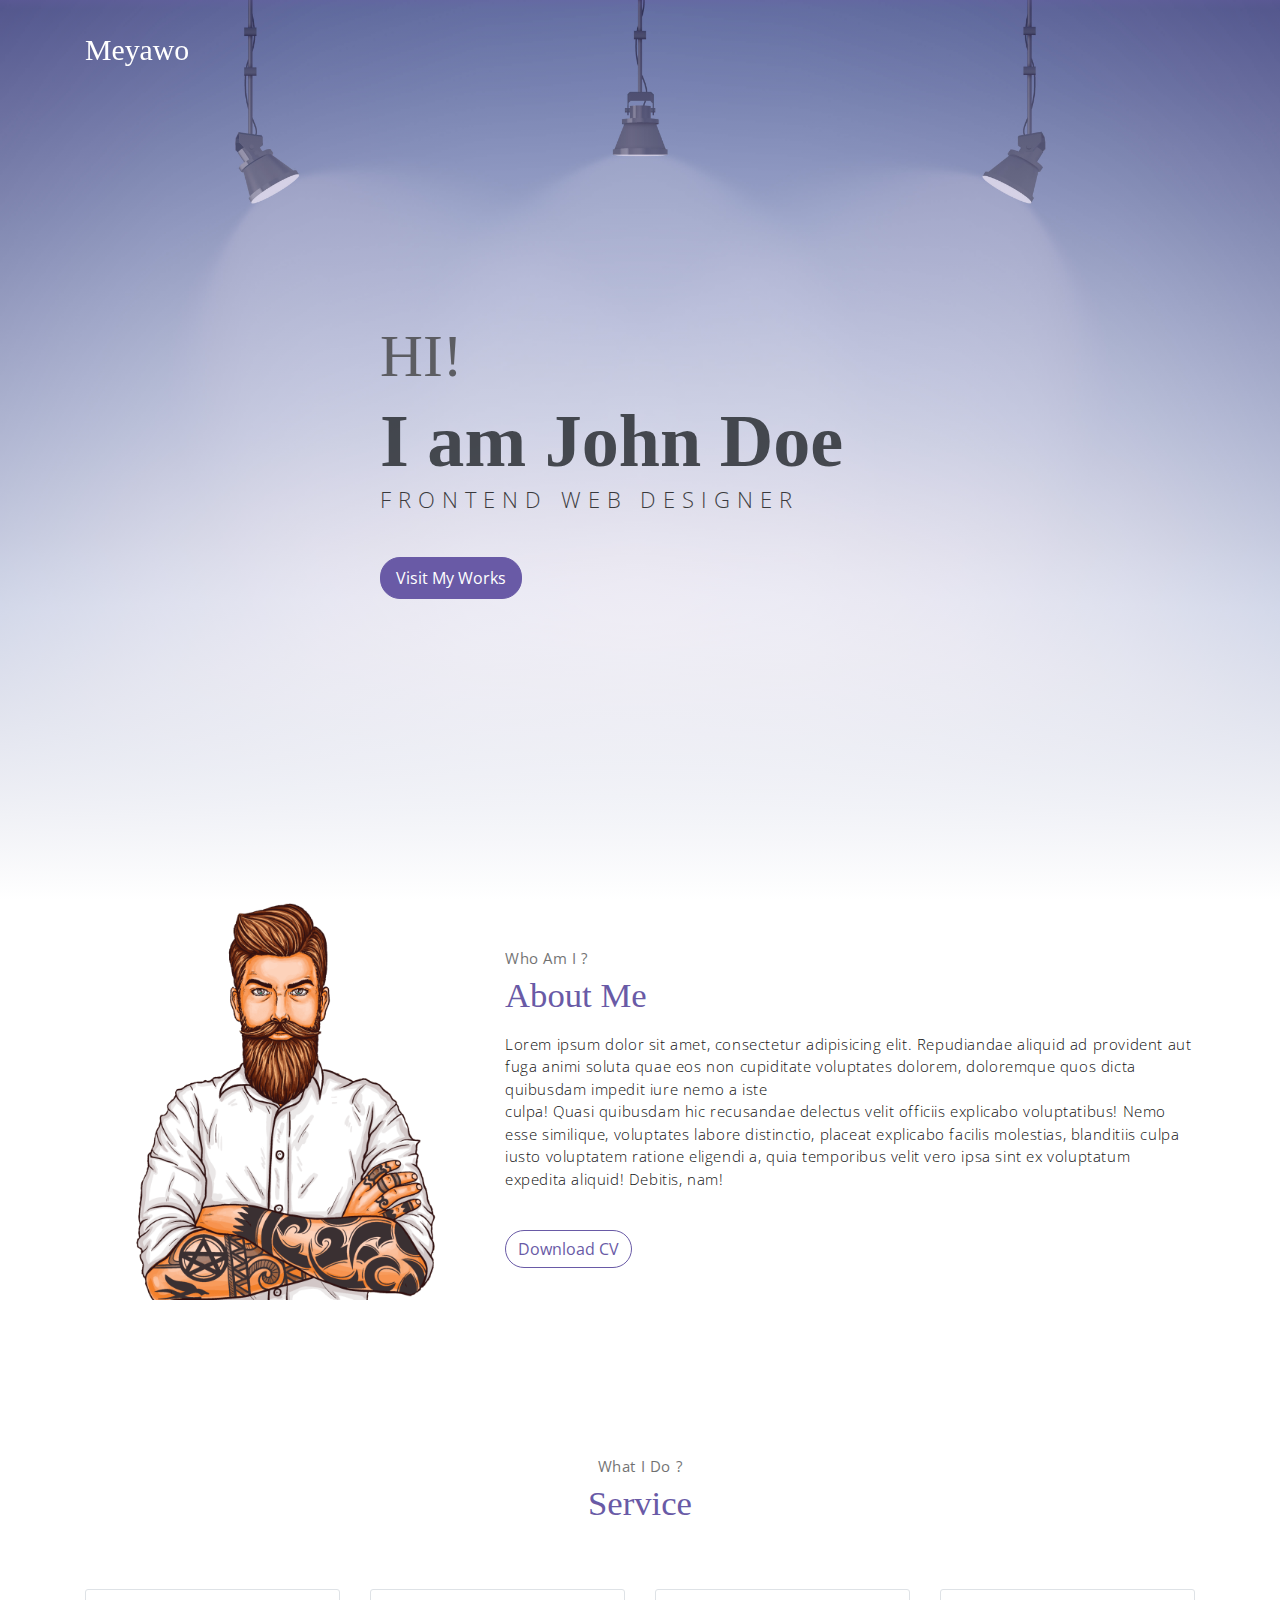
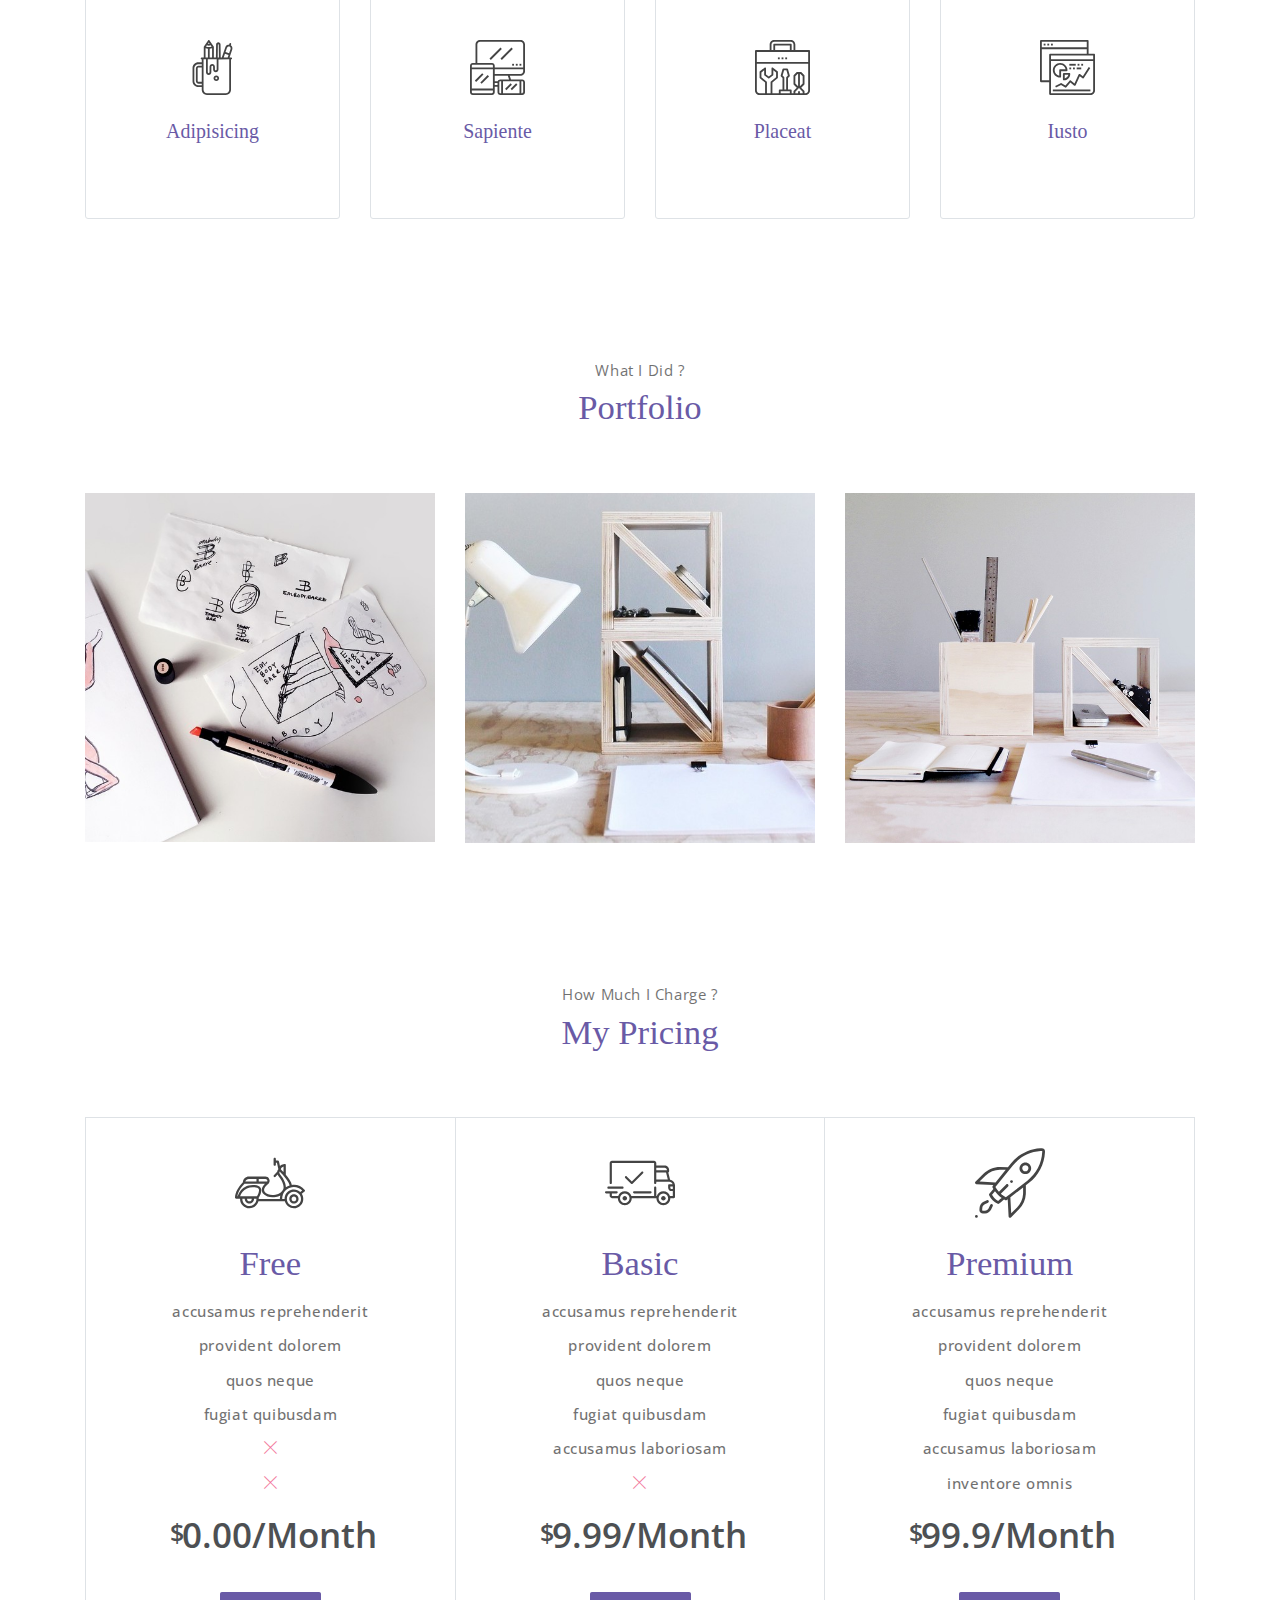
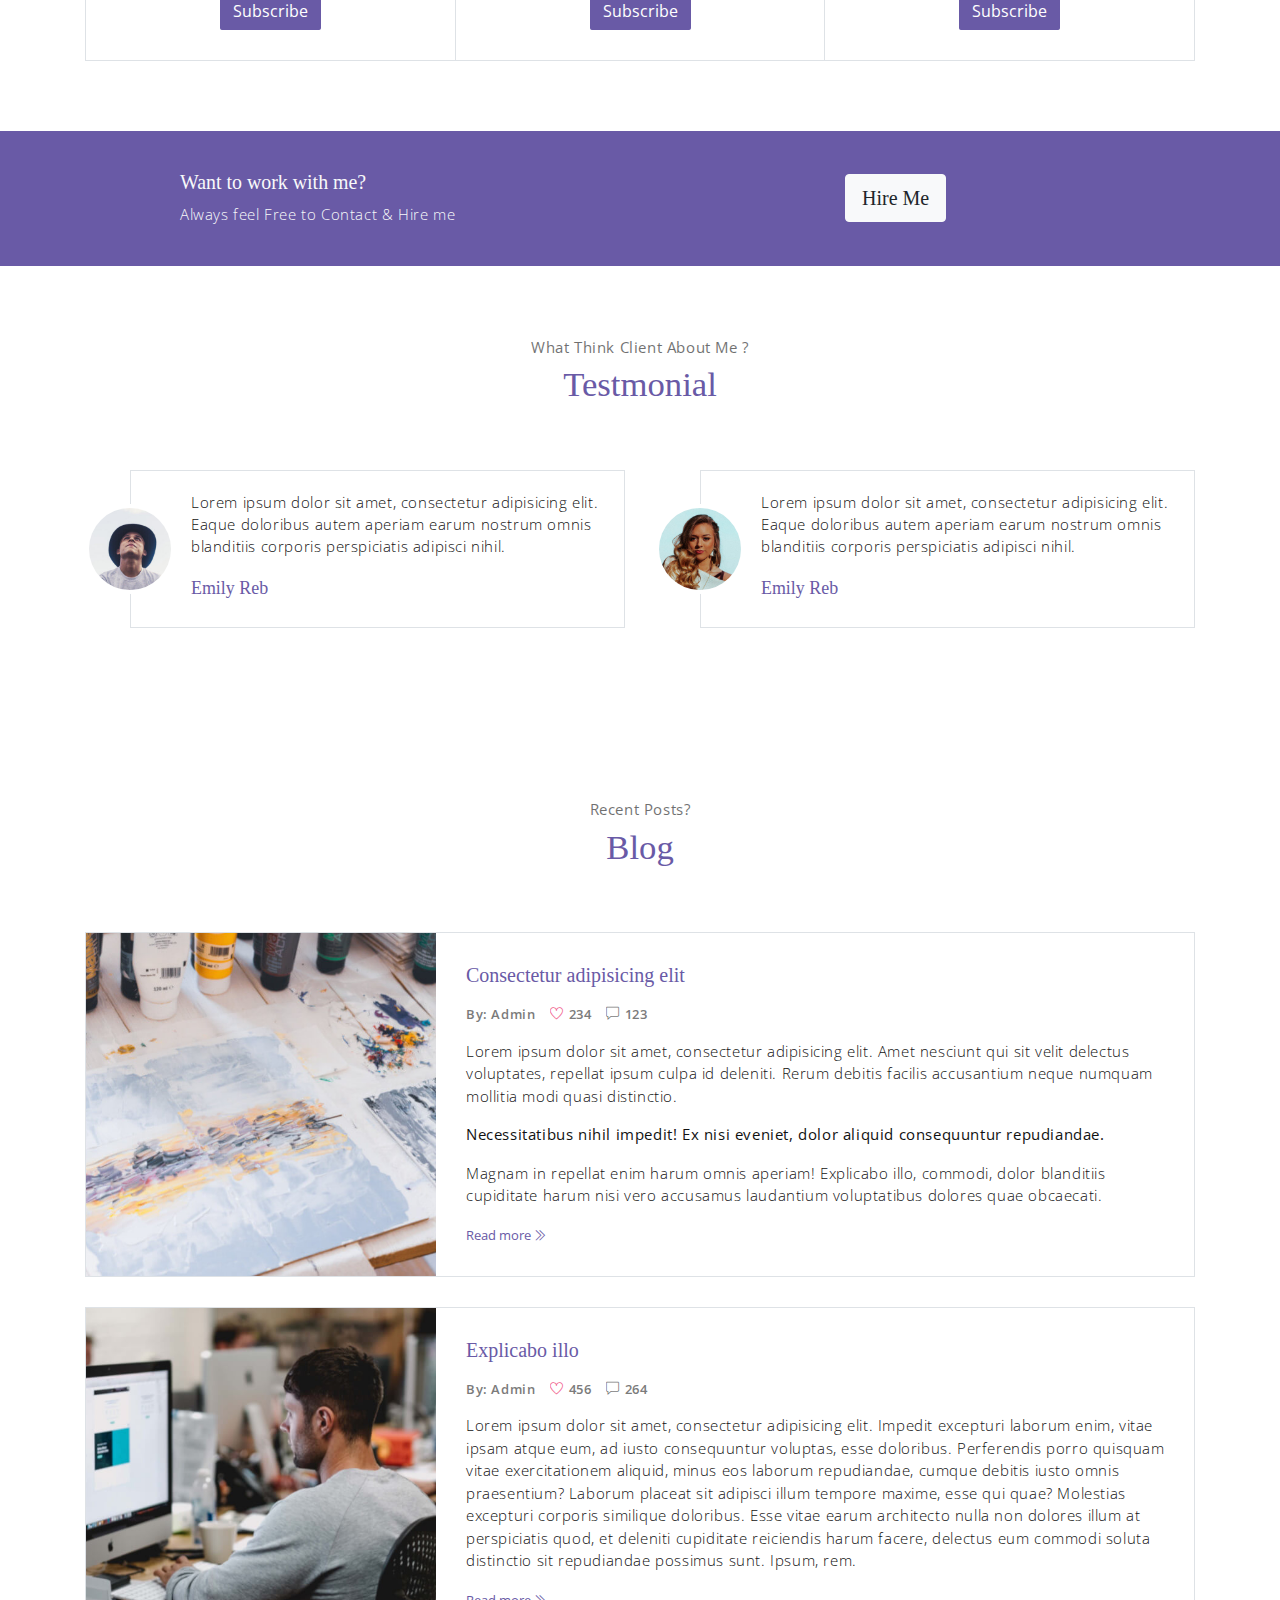
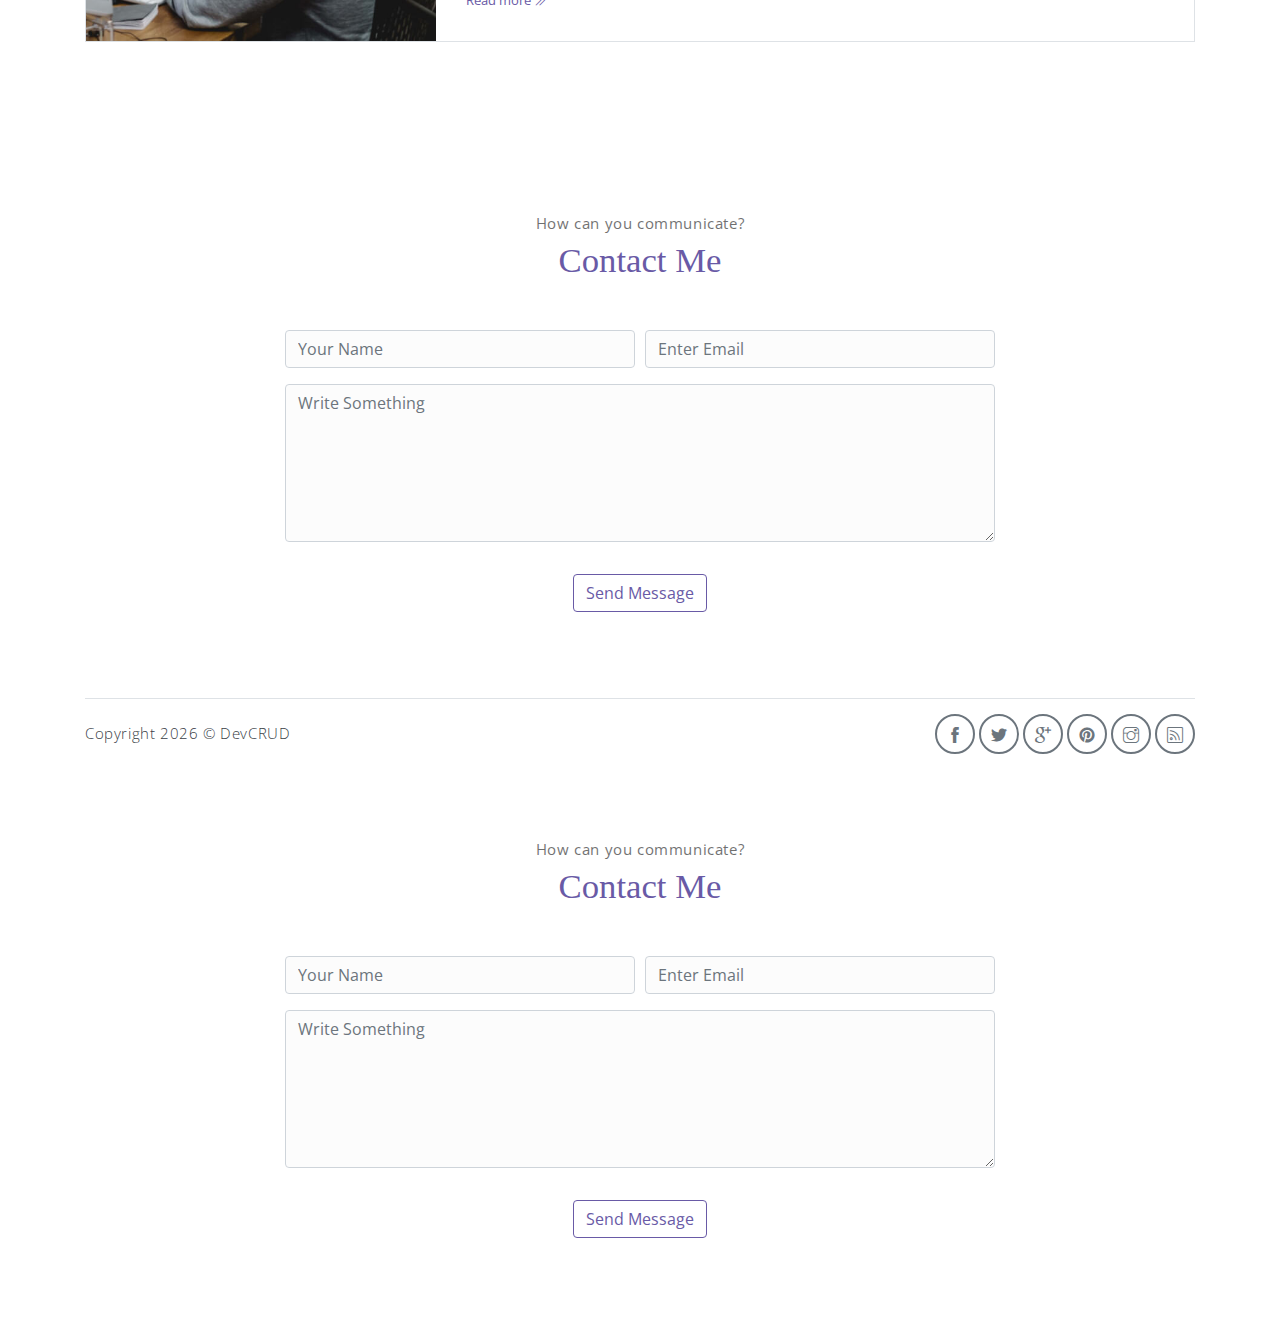
<file: personal2/index.html>
<!DOCTYPE html>
<html lang="en">
<head>
	<meta charset="utf-8">
    <meta name="viewport" content="width=device-width, initial-scale=1, shrink-to-fit=no">
    <meta name="description" content="Start your development with Meyawo landing page.">
    <meta name="author" content="Devcrud">
    <title>Meyawo Landing page | Free Bootstrap 4.3.x landing page</title>
    <!-- font icons -->
    <link rel="stylesheet" href="assets/vendors/themify-icons/css/themify-icons.css">
    <!-- Bootstrap + Meyawo main styles -->
	<link rel="stylesheet" href="assets/css/meyawo.css">
</head>
<body data-spy="scroll" data-target=".navbar" data-offset="40" id="home">

    <!-- Page Navbar -->
    <nav class="custom-navbar" data-spy="affix" data-offset-top="20">
        <div class="container">
            <a class="logo" href="#">Meyawo</a>         
            <ul class="nav">
                <li class="item">
                    <a class="link" href="#home">Home</a>
                </li>
                <li class="item">
                    <a class="link" href="#about">About</a>
                </li>
                <li class="item">
                    <a class="link" href="#portfolio">Portfolio</a>
                </li>
                <li class="item">
                    <a class="link" href="#testmonial">Testmonial</a>
                </li>
                <li class="item">
                    <a class="link" href="#blog">Blog</a>
                </li>
                <li class="item">
                    <a class="link" href="#contact">Contact</a>
                </li>
                <li class="item ml-md-3">
                    <a href="components.html" class="btn btn-primary">Components</a>
                </li>
            </ul>
            <!-- <a href="javascript:void(0)" id="nav-toggle" class="hamburger hamburger--elastic">
                <div class="hamburger-box">
                  <div class="hamburger-inner"></div>
                </div>
            </a>
        </div>           -->
    </nav><!-- End of Page Navbar -->

    <!-- page header -->
    <header id="home" class="header">
        <div class="overlay"></div>
        <div class="header-content container">
            <h1 class="header-title">
                <span class="up">HI!</span>
                <span class="down">I am John Doe</span>
            </h1>
            <p class="header-subtitle">FRONTEND WEB DESIGNER</p>            

            <button class="btn btn-primary">Visit My Works</button>
        </div>              
    </header><!-- end of page header -->

    <!-- about section -->
    <section class="section pt-0" id="about">
        <!-- container -->
        <div class="container text-center">
            <!-- about wrapper -->
            <div class="about">
                <div class="about-img-holder">
                    <img src="assets/imgs/man.png" class="about-img" alt="Download free bootstrap 4 landing page, free boootstrap 4 templates, Download free bootstrap 4.1 landing page, free boootstrap 4.1.1 templates, meyawo Landing page">
                </div>
                <div class="about-caption">
                    <p class="section-subtitle">Who Am I ?</p>
                    <h2 class="section-title mb-3">About Me</h2>
                    <p>
                        Lorem ipsum dolor sit amet, consectetur adipisicing elit. Repudiandae aliquid ad provident aut fuga animi soluta quae eos non cupiditate voluptates dolorem, doloremque quos dicta quibusdam impedit iure nemo a iste 
                        <br>culpa! Quasi quibusdam hic recusandae delectus velit officiis explicabo voluptatibus! Nemo esse similique, voluptates labore distinctio, placeat explicabo facilis molestias, blanditiis culpa iusto voluptatem ratione eligendi a, quia temporibus velit vero ipsa sint ex voluptatum expedita aliquid! Debitis, nam!              
                    </p>
                    <button class="btn-rounded btn btn-outline-primary mt-4">Download CV</button>
                </div>              
            </div><!-- end of about wrapper -->
        </div><!-- end of container -->
    </section> <!-- end of about section -->

    <!-- service section -->
    <section class="section" id="service">
        <div class="container text-center">
            <p class="section-subtitle">What I Do ?</p>
            <h6 class="section-title mb-6">Service</h6>
            <!-- row -->
            <div class="row">
                <div class="col-md-6 col-lg-3">
                    <div class="service-card">
                        <div class="body">
                            <img src="assets/imgs/pencil-case.svg" alt="Download free bootstrap 4 landing page, free boootstrap 4 templates, Download free bootstrap 4.1 landing page, free boootstrap 4.1.1 templates, meyawo Landing page" class="icon">
                            <h6 class="title">Adipisicing</h6>
                            <p class="subtitle">Labore velit culpa adipisci excepturi consequuntur itaque in nam molestias dolorem iste quod.</p>
                        </div>
                    </div>
                </div>
                <div class="col-md-6 col-lg-3">
                    <div class="service-card">
                        <div class="body">
                            <img src="assets/imgs/responsive.svg" alt="Download free bootstrap 4 landing page, free boootstrap 4 templates, Download free bootstrap 4.1 landing page, free boootstrap 4.1.1 templates, meyawo Landing page" class="icon">
                            <h6 class="title">Sapiente</h6>
                            <p class="subtitle">Labore velit culpa adipisci excepturi consequuntur itaque in nam molestias dolorem iste quod.</p>
                        </div>
                    </div>
                </div>
                <div class="col-md-6 col-lg-3">
                    <div class="service-card">
                        <div class="body">
                            <img src="assets/imgs/toolbox.svg" alt="Download free bootstrap 4 landing page, free boootstrap 4 templates, Download free bootstrap 4.1 landing page, free boootstrap 4.1.1 templates, meyawo Landing page" class="icon">
                            <h6 class="title">Placeat</h6>
                            <p class="subtitle">Labore velit culpa adipisci excepturi consequuntur itaque in nam molestias dolorem iste quod.</p>
                        </div>
                    </div>
                </div>
                <div class="col-md-6 col-lg-3">
                    <div class="service-card">
                        <div class="body">
                            <img src="assets/imgs/analytics.svg" alt="Download free bootstrap 4 landing page, free boootstrap 4 templates, Download free bootstrap 4.1 landing page, free boootstrap 4.1.1 templates, meyawo Landing page" class="icon">
                            <h6 class="title">Iusto</h6>
                            <p class="subtitle">Labore velit culpa adipisci excepturi consequuntur itaque in nam molestias dolorem iste quod.</p>
                        </div>
                    </div>
                </div>
            </div><!-- end of row -->
        </div>
    </section><!-- end of service section -->

    <!-- portfolio section -->
    <section class="section" id="portfolio">
        <div class="container text-center">
            <p class="section-subtitle">What I Did ?</p>
            <h6 class="section-title mb-6">Portfolio</h6>
            <!-- row -->
            <div class="row">
                <div class="col-md-4">
                    <a href="#" class="portfolio-card">
                        <img src="assets/imgs/folio-1.jpg" class="portfolio-card-img" alt="Download free bootstrap 4 landing page, free boootstrap 4 templates, Download free bootstrap 4.1 landing page, free boootstrap 4.1.1 templates, meyawo Landing page">    
                        <span class="portfolio-card-overlay">
                            <span class="portfolio-card-caption">
                                <h4>Web Designing</h5>
                                <p class="font-weight-normal">Category: Web Templates</p>
                            </span>                         
                        </span>                     
                    </a>
                </div>
                <div class="col-md-4">
                    <a href="#" class="portfolio-card">
                        <img class="portfolio-card-img" src="assets/imgs/folio-2.jpg" class="img-responsive rounded" alt="Download free bootstrap 4 landing page, free boootstrap 4 templates, Download free bootstrap 4.1 landing page, free boootstrap 4.1.1 templates, meyawo Landing page">
                        <span class="portfolio-card-overlay">
                            <span class="portfolio-card-caption">
                                <h4>Web Designing</h5>
                                <p class="font-weight-normal">Category: Web Templates</p>
                            </span>                         
                        </span>                         
                    </a>
                </div>
                <div class="col-md-4">
                    <a href="#" class="portfolio-card">
                        <img class="portfolio-card-img" src="assets/imgs/folio-3.jpg" class="img-responsive rounded" alt="Download free bootstrap 4 landing page, free boootstrap 4 templates, Download free bootstrap 4.1 landing page, free boootstrap 4.1.1 templates, meyawo Landing page">    
                        <span class="portfolio-card-overlay">
                            <span class="portfolio-card-caption">
                                <h4>Web Designing</h5>
                                <p class="font-weight-normal">Category: Web Templates</p>
                            </span>                         
                        </span>                     
                    </a>
                </div>
            </div><!-- end of row -->
        </div><!-- end of container -->
    </section> <!-- end of portfolio section -->

    <!-- pricing section -->
    <section class="section" id="pricing">
        <div class="container text-center">
            <p class="section-subtitle">How Much I Charge ?</p>
            <h6 class="section-title mb-6">My Pricing</h6>
            <!-- row -->
            <div class="pricing-wrapper">
                <div class="pricing-card">
                    <div class="pricing-card-header">
                        <img class="pricing-card-icon" src="assets/imgs/scooter.svg" alt="Download free bootstrap 4 landing page, free boootstrap 4 templates, Download free bootstrap 4.1 landing page, free boootstrap 4.1.1 templates, meyawo Landing page">
                    </div>
                    <div class="pricing-card-body">
                        <h6 class="pricing-card-title">Free</h6>
                        <div class="pricing-card-list">
                            <p>accusamus reprehenderit</p>
                            <p>provident dolorem </p>
                            <p>quos neque</p>
                            <p>fugiat quibusdam</p>
                            <p><i class="ti-close"></i></p>
                            <p><i class="ti-close"></i></p>
                        </div>
                    </div>
                    <div class="pricing-card-footer">
                        <span>$</span>
                        <span>0.00/Month</span>
                    </div>
                    <a href="#" class="btn btn-primary mt-3 pricing-card-btn">Subscribe</a>
                </div>
                <div class="pricing-card">
                    <div class="pricing-card-header">
                        <img class="pricing-card-icon" src="assets/imgs/shipped.svg" alt="Download free bootstrap 4 landing page, free boootstrap 4 templates, Download free bootstrap 4.1 landing page, free boootstrap 4.1.1 templates, meyawo Landing page">
                    </div>
                    <div class="pricing-card-body">
                        <h6 class="pricing-card-title">Basic</h6>
                        <div class="pricing-card-list">
                            <p>accusamus reprehenderit</p>
                            <p>provident dolorem </p>
                            <p>quos neque</p>
                            <p>fugiat quibusdam</p>
                            <p>accusamus laboriosam</p>
                            <p><i class="ti-close"></i></p>
                        </div>
                    </div>
                    <div class="pricing-card-footer">
                        <span>$</span>
                        <span>9.99/Month</span>
                    </div>
                    <a href="#" class="btn btn-primary mt-3 pricing-card-btn">Subscribe</a>
                </div>
                <div class="pricing-card">
                    <div class="pricing-card-header">
                        <img class="pricing-card-icon" src="assets/imgs/startup.svg" alt="Download free bootstrap 4 landing page, free boootstrap 4 templates, Download free bootstrap 4.1 landing page, free boootstrap 4.1.1 templates, meyawo Landing page">
                    </div>
                    <div class="pricing-card-body">
                        <h6 class="pricing-card-title">Premium</h6>
                        <div class="pricing-card-list">
                            <p>accusamus reprehenderit</p>
                            <p>provident dolorem </p>
                            <p>quos neque</p>
                            <p>fugiat quibusdam</p>
                            <p>accusamus laboriosam</p>
                            <p>inventore omnis</p>
                        </div>
                    </div>
                    <div class="pricing-card-footer">
                        <span>$</span>
                        <span>99.9/Month</span>
                    </div>
                    <a href="#" class="btn btn-primary mt-3 pricing-card-btn">Subscribe</a>
                </div>

            </div><!-- end of pricing wrapper -->
        </div> <!-- end of container -->
    </section><!-- end of pricing section -->

    <!-- section -->
    <section class="section-sm bg-primary">
        <!-- container -->
        <div class="container text-center text-sm-left">
            <!-- row -->
            <div class="row align-items-center">
                <div class="col-sm offset-md-1 mb-4 mb-md-0">
                    <h6 class="title text-light">Want to work with me?</h6>
                    <p class="m-0 text-light">Always feel Free to Contact & Hire me</p>
                </div>
                <div class="col-sm offset-sm-2 offset-md-3">
                    <button class="btn btn-lg my-font btn-light rounded">Hire Me</button>
                </div>
            </div> <!-- end of row -->
        </div> <!-- end of container -->
    </section> <!-- end of section -->

    <!-- testimonial section -->
    <section class="section" id="testmonial">
        <div class="container text-center">
            <p class="section-subtitle">What Think Client About Me ?</p>
            <h6 class="section-title mb-6">Testmonial</h6>

            <!-- row -->
            <div class="row">
                <div class="col-md-6">
                    <div class="testimonial-card">
                        <div class="testimonial-card-img-holder">
                            <img src="assets/imgs/avatar2.jpg" class="testimonial-card-img" alt="Download free bootstrap 4 landing page, free boootstrap 4 templates, Download free bootstrap 4.1 landing page, free boootstrap 4.1.1 templates, meyawo Landing page">                           
                        </div>
                        <div class="testimonial-card-body">
                            <p class="testimonial-card-subtitle">Lorem ipsum dolor sit amet, consectetur adipisicing elit. Eaque doloribus autem aperiam earum nostrum omnis blanditiis corporis perspiciatis adipisci nihil.</p>
                            <h6 class="testimonial-card-title">Emily Reb</h6>
                        </div>
                    </div>
                </div>
                <div class="col-md-6">
                    <div class="testimonial-card">
                        <div class="testimonial-card-img-holder">
                            <img src="assets/imgs/avatar3.jpg" class="testimonial-card-img" alt="Download free bootstrap 4 landing page, free boootstrap 4 templates, Download free bootstrap 4.1 landing page, free boootstrap 4.1.1 templates, meyawo Landing page">                        
                        </div>
                        <div class="testimonial-card-body">
                            <p class="testimonial-card-subtitle">Lorem ipsum dolor sit amet, consectetur adipisicing elit. Eaque doloribus autem aperiam earum nostrum omnis blanditiis corporis perspiciatis adipisci nihil.</p>
                            <h6 class="testimonial-card-title">Emily Reb</h6>
                        </div>
                    </div>
                </div>
            </div>
        </div> <!-- end of container -->
    </section> <!-- end of testimonial section -->
    
    <!-- blog section -->
    <section class="section" id="blog">
        <!-- container -->
        <div class="container text-center">
            <p class="section-subtitle">Recent Posts?</p>
            <h6 class="section-title mb-6">Blog</h6>
            <!-- blog-wrapper -->
            <div class="blog-card">
                <div class="blog-card-header">
                    <img src="assets/imgs/img-1.jpg" class="blog-card-img" alt="Download free bootstrap 4 landing page, free boootstrap 4 templates, Download free bootstrap 4.1 landing page, free boootstrap 4.1.1 templates, meyawo Landing page">
                </div>
                <div class="blog-card-body">
                    <h5 class="blog-card-title">Consectetur adipisicing elit</h6>

                    <p class="blog-card-caption">
                        <a href="#">By: Admin</a>
                        <a href="#"><i class="ti-heart text-danger"></i> 234</a>
                        <a href="#"><i class="ti-comment"></i> 123</a>
                    </p>
                    <p>Lorem ipsum dolor sit amet, consectetur adipisicing elit. Amet nesciunt qui sit velit delectus voluptates, repellat ipsum culpa id deleniti. Rerum debitis facilis accusantium neque numquam mollitia modi quasi distinctio.</p>

                    <p><b>Necessitatibus nihil impedit! Ex nisi eveniet, dolor aliquid consequuntur repudiandae.</b></p>
                    <p>Magnam in repellat enim harum omnis aperiam! Explicabo illo, commodi, dolor blanditiis cupiditate harum nisi vero accusamus laudantium voluptatibus dolores quae obcaecati.</p>

                    <a href="#" class="blog-card-link">Read more <i class="ti-angle-double-right"></i></a>
                </div>
            </div><!-- end of blog wrapper -->

            <!-- blog-wrapper -->
            <div class="blog-card">
                <div class="blog-card-header">
                    <img src="assets/imgs/img-2.jpg" class="blog-card-img" alt="Download free bootstrap 4 landing page, free boootstrap 4 templates, Download free bootstrap 4.1 landing page, free boootstrap 4.1.1 templates, meyawo Landing page">
                </div>
                <div class="blog-card-body">
                    <h5 class="blog-card-title">Explicabo illo</h6>

                    <p class="blog-card-caption">
                        <a href="#">By: Admin</a>
                        <a href="#"><i class="ti-heart text-danger"></i> 456</a>
                        <a href="#"><i class="ti-comment"></i> 264</a>
                    </p>
                    
                    <p>Lorem ipsum dolor sit amet, consectetur adipisicing elit. Impedit excepturi laborum enim, vitae ipsam atque eum, ad iusto consequuntur voluptas, esse doloribus. Perferendis porro quisquam vitae exercitationem aliquid, minus eos laborum repudiandae, cumque debitis iusto omnis praesentium? Laborum placeat sit adipisci illum tempore maxime, esse qui quae? Molestias excepturi corporis similique doloribus. Esse vitae earum architecto nulla non dolores illum at perspiciatis quod, et deleniti cupiditate reiciendis harum facere, delectus eum commodi soluta distinctio sit repudiandae possimus sunt. Ipsum, rem.</p>

                    <a href="#" class="blog-card-link">Read more <i class="ti-angle-double-right"></i></a>
                </div>
            </div><!-- end of blog wrapper -->

        </div><!-- end of container -->
    </section><!-- end of blog section -->

    <!-- contact section -->
    <section class="section" id="contact">
        <div class="container text-center">
            <p class="section-subtitle">How can you communicate?</p>
            <h6 class="section-title mb-5">Contact Me</h6>
            <!-- contact form -->
            <form action="" class="contact-form col-md-10 col-lg-8 m-auto">
                <div class="form-row">
                    <div class="form-group col-sm-6">
                        <input type="text" size="50" class="form-control" placeholder="Your Name" required>                 
                    </div>
                    <div class="form-group col-sm-6">
                        <input type="email" class="form-control" placeholder="Enter Email"requried>                 
                    </div>
                    <div class="form-group col-sm-12">
                        <textarea name="comment" id="comment" rows="6"   class="form-control" placeholder="Write Something"></textarea>
                    </div>
                    <div class="form-group col-sm-12 mt-3">
                        <input type="submit" value="Send Message" class="btn btn-outline-primary rounded">                  
                    </div>
                </div>  
            </form><!-- end of contact form -->
        </div><!-- end of container -->
    </section><!-- end of contact section -->

    <!-- footer -->
    <div class="container">
        <footer class="footer">       
            <p class="mb-0">Copyright <script>document.write(new Date().getFullYear())</script> &copy; <a href="http://www.devcrud.com">DevCRUD</a></p>
            <div class="social-links text-right m-auto ml-sm-auto">
                <a href="javascript:void(0)" class="link"><i class="ti-facebook"></i></a>
                <a href="javascript:void(0)" class="link"><i class="ti-twitter-alt"></i></a>
                <a href="javascript:void(0)" class="link"><i class="ti-google"></i></a>
                <a href="javascript:void(0)" class="link"><i class="ti-pinterest-alt"></i></a>
                <a href="javascript:void(0)" class="link"><i class="ti-instagram"></i></a>
                <a href="javascript:void(0)" class="link"><i class="ti-rss"></i></a>
            </div>
        </footer>
    </div> <!-- end of page footer -->
	
	<!-- core  -->
    <script src="assets/vendors/jquery/jquery-3.4.1.js"></script>
    <script src="assets/vendors/bootstrap/bootstrap.bundle.js"></script>

    <!-- bootstrap 3 affix -->
	<script src="assets/vendors/bootstrap/bootstrap.affix.js"></script>

    <!-- Meyawo js -->
    <script src="assets/js/meyawo.js"></script>

</body>
</html>













<section class="section" id="contact">
    <div class="container text-center">
        <p class="section-subtitle">How can you communicate?</p>
        <h6 class="section-title mb-5">Contact Me</h6>
        <!-- contact form -->
        <form action="" class="contact-form col-md-10 col-lg-8 m-auto">
            <div class="form-row">
                <div class="form-group col-sm-6">
                    <input type="text" size="50" class="form-control" placeholder="Your Name" required>                 
                </div>
                <div class="form-group col-sm-6">
                    <input type="email" class="form-control" placeholder="Enter Email"requried>                 
                </div>
                <div class="form-group col-sm-12">
                    <textarea name="comment" id="comment" rows="6"   class="form-control" placeholder="Write Something"></textarea>
                </div>
                <div class="form-group col-sm-12 mt-3">
                    <input type="submit" value="Send Message" class="btn btn-outline-primary rounded">                  
                </div>
            </div>  
        </form><!-- end of contact form -->
    </div><!-- end of container -->
</section>
</file>
<file: personal2/assets/vendors/themify-icons/css/themify-icons.css>
@font-face {
	font-family: 'themify';
	src:url("../fonts/themify.eot?-fvbane");
	src:url("../fonts/themify.eot?#iefix-fvbane") format("embedded-opentype"),
		url("../fonts/themify.woff?-fvbane") format("woff"),
		url("../fonts/themify.ttf?-fvbane") format("truetype"),
		url("../fonts/themify.svg?-fvbane#themify") format("svg");
	font-weight: normal;
	font-style: normal;
}

[class^="ti-"], [class*=" ti-"] {
	font-family: 'themify';
	speak: none;
	font-style: normal;
	font-weight: normal;
	font-variant: normal;
	text-transform: none;
	line-height: 1;

	/* Better Font Rendering =========== */
	-webkit-font-smoothing: antialiased;
	-moz-osx-font-smoothing: grayscale;
}

.ti-wand:before {
	content: "\e600";
}
.ti-volume:before {
	content: "\e601";
}
.ti-user:before {
	content: "\e602";
}
.ti-unlock:before {
	content: "\e603";
}
.ti-unlink:before {
	content: "\e604";
}
.ti-trash:before {
	content: "\e605";
}
.ti-thought:before {
	content: "\e606";
}
.ti-target:before {
	content: "\e607";
}
.ti-tag:before {
	content: "\e608";
}
.ti-tablet:before {
	content: "\e609";
}
.ti-star:before {
	content: "\e60a";
}
.ti-spray:before {
	content: "\e60b";
}
.ti-signal:before {
	content: "\e60c";
}
.ti-shopping-cart:before {
	content: "\e60d";
}
.ti-shopping-cart-full:before {
	content: "\e60e";
}
.ti-settings:before {
	content: "\e60f";
}
.ti-search:before {
	content: "\e610";
}
.ti-zoom-in:before {
	content: "\e611";
}
.ti-zoom-out:before {
	content: "\e612";
}
.ti-cut:before {
	content: "\e613";
}
.ti-ruler:before {
	content: "\e614";
}
.ti-ruler-pencil:before {
	content: "\e615";
}
.ti-ruler-alt:before {
	content: "\e616";
}
.ti-bookmark:before {
	content: "\e617";
}
.ti-bookmark-alt:before {
	content: "\e618";
}
.ti-reload:before {
	content: "\e619";
}
.ti-plus:before {
	content: "\e61a";
}
.ti-pin:before {
	content: "\e61b";
}
.ti-pencil:before {
	content: "\e61c";
}
.ti-pencil-alt:before {
	content: "\e61d";
}
.ti-paint-roller:before {
	content: "\e61e";
}
.ti-paint-bucket:before {
	content: "\e61f";
}
.ti-na:before {
	content: "\e620";
}
.ti-mobile:before {
	content: "\e621";
}
.ti-minus:before {
	content: "\e622";
}
.ti-medall:before {
	content: "\e623";
}
.ti-medall-alt:before {
	content: "\e624";
}
.ti-marker:before {
	content: "\e625";
}
.ti-marker-alt:before {
	content: "\e626";
}
.ti-arrow-up:before {
	content: "\e627";
}
.ti-arrow-right:before {
	content: "\e628";
}
.ti-arrow-left:before {
	content: "\e629";
}
.ti-arrow-down:before {
	content: "\e62a";
}
.ti-lock:before {
	content: "\e62b";
}
.ti-location-arrow:before {
	content: "\e62c";
}
.ti-link:before {
	content: "\e62d";
}
.ti-layout:before {
	content: "\e62e";
}
.ti-layers:before {
	content: "\e62f";
}
.ti-layers-alt:before {
	content: "\e630";
}
.ti-key:before {
	content: "\e631";
}
.ti-import:before {
	content: "\e632";
}
.ti-image:before {
	content: "\e633";
}
.ti-heart:before {
	content: "\e634";
}
.ti-heart-broken:before {
	content: "\e635";
}
.ti-hand-stop:before {
	content: "\e636";
}
.ti-hand-open:before {
	content: "\e637";
}
.ti-hand-drag:before {
	content: "\e638";
}
.ti-folder:before {
	content: "\e639";
}
.ti-flag:before {
	content: "\e63a";
}
.ti-flag-alt:before {
	content: "\e63b";
}
.ti-flag-alt-2:before {
	content: "\e63c";
}
.ti-eye:before {
	content: "\e63d";
}
.ti-export:before {
	content: "\e63e";
}
.ti-exchange-vertical:before {
	content: "\e63f";
}
.ti-desktop:before {
	content: "\e640";
}
.ti-cup:before {
	content: "\e641";
}
.ti-crown:before {
	content: "\e642";
}
.ti-comments:before {
	content: "\e643";
}
.ti-comment:before {
	content: "\e644";
}
.ti-comment-alt:before {
	content: "\e645";
}
.ti-close:before {
	content: "\e646";
}
.ti-clip:before {
	content: "\e647";
}
.ti-angle-up:before {
	content: "\e648";
}
.ti-angle-right:before {
	content: "\e649";
}
.ti-angle-left:before {
	content: "\e64a";
}
.ti-angle-down:before {
	content: "\e64b";
}
.ti-check:before {
	content: "\e64c";
}
.ti-check-box:before {
	content: "\e64d";
}
.ti-camera:before {
	content: "\e64e";
}
.ti-announcement:before {
	content: "\e64f";
}
.ti-brush:before {
	content: "\e650";
}
.ti-briefcase:before {
	content: "\e651";
}
.ti-bolt:before {
	content: "\e652";
}
.ti-bolt-alt:before {
	content: "\e653";
}
.ti-blackboard:before {
	content: "\e654";
}
.ti-bag:before {
	content: "\e655";
}
.ti-move:before {
	content: "\e656";
}
.ti-arrows-vertical:before {
	content: "\e657";
}
.ti-arrows-horizontal:before {
	content: "\e658";
}
.ti-fullscreen:before {
	content: "\e659";
}
.ti-arrow-top-right:before {
	content: "\e65a";
}
.ti-arrow-top-left:before {
	content: "\e65b";
}
.ti-arrow-circle-up:before {
	content: "\e65c";
}
.ti-arrow-circle-right:before {
	content: "\e65d";
}
.ti-arrow-circle-left:before {
	content: "\e65e";
}
.ti-arrow-circle-down:before {
	content: "\e65f";
}
.ti-angle-double-up:before {
	content: "\e660";
}
.ti-angle-double-right:before {
	content: "\e661";
}
.ti-angle-double-left:before {
	content: "\e662";
}
.ti-angle-double-down:before {
	content: "\e663";
}
.ti-zip:before {
	content: "\e664";
}
.ti-world:before {
	content: "\e665";
}
.ti-wheelchair:before {
	content: "\e666";
}
.ti-view-list:before {
	content: "\e667";
}
.ti-view-list-alt:before {
	content: "\e668";
}
.ti-view-grid:before {
	content: "\e669";
}
.ti-uppercase:before {
	content: "\e66a";
}
.ti-upload:before {
	content: "\e66b";
}
.ti-underline:before {
	content: "\e66c";
}
.ti-truck:before {
	content: "\e66d";
}
.ti-timer:before {
	content: "\e66e";
}
.ti-ticket:before {
	content: "\e66f";
}
.ti-thumb-up:before {
	content: "\e670";
}
.ti-thumb-down:before {
	content: "\e671";
}
.ti-text:before {
	content: "\e672";
}
.ti-stats-up:before {
	content: "\e673";
}
.ti-stats-down:before {
	content: "\e674";
}
.ti-split-v:before {
	content: "\e675";
}
.ti-split-h:before {
	content: "\e676";
}
.ti-smallcap:before {
	content: "\e677";
}
.ti-shine:before {
	content: "\e678";
}
.ti-shift-right:before {
	content: "\e679";
}
.ti-shift-left:before {
	content: "\e67a";
}
.ti-shield:before {
	content: "\e67b";
}
.ti-notepad:before {
	content: "\e67c";
}
.ti-server:before {
	content: "\e67d";
}
.ti-quote-right:before {
	content: "\e67e";
}
.ti-quote-left:before {
	content: "\e67f";
}
.ti-pulse:before {
	content: "\e680";
}
.ti-printer:before {
	content: "\e681";
}
.ti-power-off:before {
	content: "\e682";
}
.ti-plug:before {
	content: "\e683";
}
.ti-pie-chart:before {
	content: "\e684";
}
.ti-paragraph:before {
	content: "\e685";
}
.ti-panel:before {
	content: "\e686";
}
.ti-package:before {
	content: "\e687";
}
.ti-music:before {
	content: "\e688";
}
.ti-music-alt:before {
	content: "\e689";
}
.ti-mouse:before {
	content: "\e68a";
}
.ti-mouse-alt:before {
	content: "\e68b";
}
.ti-money:before {
	content: "\e68c";
}
.ti-microphone:before {
	content: "\e68d";
}
.ti-menu:before {
	content: "\e68e";
}
.ti-menu-alt:before {
	content: "\e68f";
}
.ti-map:before {
	content: "\e690";
}
.ti-map-alt:before {
	content: "\e691";
}
.ti-loop:before {
	content: "\e692";
}
.ti-location-pin:before {
	content: "\e693";
}
.ti-list:before {
	content: "\e694";
}
.ti-light-bulb:before {
	content: "\e695";
}
.ti-Italic:before {
	content: "\e696";
}
.ti-info:before {
	content: "\e697";
}
.ti-infinite:before {
	content: "\e698";
}
.ti-id-badge:before {
	content: "\e699";
}
.ti-hummer:before {
	content: "\e69a";
}
.ti-home:before {
	content: "\e69b";
}
.ti-help:before {
	content: "\e69c";
}
.ti-headphone:before {
	content: "\e69d";
}
.ti-harddrives:before {
	content: "\e69e";
}
.ti-harddrive:before {
	content: "\e69f";
}
.ti-gift:before {
	content: "\e6a0";
}
.ti-game:before {
	content: "\e6a1";
}
.ti-filter:before {
	content: "\e6a2";
}
.ti-files:before {
	content: "\e6a3";
}
.ti-file:before {
	content: "\e6a4";
}
.ti-eraser:before {
	content: "\e6a5";
}
.ti-envelope:before {
	content: "\e6a6";
}
.ti-download:before {
	content: "\e6a7";
}
.ti-direction:before {
	content: "\e6a8";
}
.ti-direction-alt:before {
	content: "\e6a9";
}
.ti-dashboard:before {
	content: "\e6aa";
}
.ti-control-stop:before {
	content: "\e6ab";
}
.ti-control-shuffle:before {
	content: "\e6ac";
}
.ti-control-play:before {
	content: "\e6ad";
}
.ti-control-pause:before {
	content: "\e6ae";
}
.ti-control-forward:before {
	content: "\e6af";
}
.ti-control-backward:before {
	content: "\e6b0";
}
.ti-cloud:before {
	content: "\e6b1";
}
.ti-cloud-up:before {
	content: "\e6b2";
}
.ti-cloud-down:before {
	content: "\e6b3";
}
.ti-clipboard:before {
	content: "\e6b4";
}
.ti-car:before {
	content: "\e6b5";
}
.ti-calendar:before {
	content: "\e6b6";
}
.ti-book:before {
	content: "\e6b7";
}
.ti-bell:before {
	content: "\e6b8";
}
.ti-basketball:before {
	content: "\e6b9";
}
.ti-bar-chart:before {
	content: "\e6ba";
}
.ti-bar-chart-alt:before {
	content: "\e6bb";
}
.ti-back-right:before {
	content: "\e6bc";
}
.ti-back-left:before {
	content: "\e6bd";
}
.ti-arrows-corner:before {
	content: "\e6be";
}
.ti-archive:before {
	content: "\e6bf";
}
.ti-anchor:before {
	content: "\e6c0";
}
.ti-align-right:before {
	content: "\e6c1";
}
.ti-align-left:before {
	content: "\e6c2";
}
.ti-align-justify:before {
	content: "\e6c3";
}
.ti-align-center:before {
	content: "\e6c4";
}
.ti-alert:before {
	content: "\e6c5";
}
.ti-alarm-clock:before {
	content: "\e6c6";
}
.ti-agenda:before {
	content: "\e6c7";
}
.ti-write:before {
	content: "\e6c8";
}
.ti-window:before {
	content: "\e6c9";
}
.ti-widgetized:before {
	content: "\e6ca";
}
.ti-widget:before {
	content: "\e6cb";
}
.ti-widget-alt:before {
	content: "\e6cc";
}
.ti-wallet:before {
	content: "\e6cd";
}
.ti-video-clapper:before {
	content: "\e6ce";
}
.ti-video-camera:before {
	content: "\e6cf";
}
.ti-vector:before {
	content: "\e6d0";
}
.ti-themify-logo:before {
	content: "\e6d1";
}
.ti-themify-favicon:before {
	content: "\e6d2";
}
.ti-themify-favicon-alt:before {
	content: "\e6d3";
}
.ti-support:before {
	content: "\e6d4";
}
.ti-stamp:before {
	content: "\e6d5";
}
.ti-split-v-alt:before {
	content: "\e6d6";
}
.ti-slice:before {
	content: "\e6d7";
}
.ti-shortcode:before {
	content: "\e6d8";
}
.ti-shift-right-alt:before {
	content: "\e6d9";
}
.ti-shift-left-alt:before {
	content: "\e6da";
}
.ti-ruler-alt-2:before {
	content: "\e6db";
}
.ti-receipt:before {
	content: "\e6dc";
}
.ti-pin2:before {
	content: "\e6dd";
}
.ti-pin-alt:before {
	content: "\e6de";
}
.ti-pencil-alt2:before {
	content: "\e6df";
}
.ti-palette:before {
	content: "\e6e0";
}
.ti-more:before {
	content: "\e6e1";
}
.ti-more-alt:before {
	content: "\e6e2";
}
.ti-microphone-alt:before {
	content: "\e6e3";
}
.ti-magnet:before {
	content: "\e6e4";
}
.ti-line-double:before {
	content: "\e6e5";
}
.ti-line-dotted:before {
	content: "\e6e6";
}
.ti-line-dashed:before {
	content: "\e6e7";
}
.ti-layout-width-full:before {
	content: "\e6e8";
}
.ti-layout-width-default:before {
	content: "\e6e9";
}
.ti-layout-width-default-alt:before {
	content: "\e6ea";
}
.ti-layout-tab:before {
	content: "\e6eb";
}
.ti-layout-tab-window:before {
	content: "\e6ec";
}
.ti-layout-tab-v:before {
	content: "\e6ed";
}
.ti-layout-tab-min:before {
	content: "\e6ee";
}
.ti-layout-slider:before {
	content: "\e6ef";
}
.ti-layout-slider-alt:before {
	content: "\e6f0";
}
.ti-layout-sidebar-right:before {
	content: "\e6f1";
}
.ti-layout-sidebar-none:before {
	content: "\e6f2";
}
.ti-layout-sidebar-left:before {
	content: "\e6f3";
}
.ti-layout-placeholder:before {
	content: "\e6f4";
}
.ti-layout-menu:before {
	content: "\e6f5";
}
.ti-layout-menu-v:before {
	content: "\e6f6";
}
.ti-layout-menu-separated:before {
	content: "\e6f7";
}
.ti-layout-menu-full:before {
	content: "\e6f8";
}
.ti-layout-media-right-alt:before {
	content: "\e6f9";
}
.ti-layout-media-right:before {
	content: "\e6fa";
}
.ti-layout-media-overlay:before {
	content: "\e6fb";
}
.ti-layout-media-overlay-alt:before {
	content: "\e6fc";
}
.ti-layout-media-overlay-alt-2:before {
	content: "\e6fd";
}
.ti-layout-media-left-alt:before {
	content: "\e6fe";
}
.ti-layout-media-left:before {
	content: "\e6ff";
}
.ti-layout-media-center-alt:before {
	content: "\e700";
}
.ti-layout-media-center:before {
	content: "\e701";
}
.ti-layout-list-thumb:before {
	content: "\e702";
}
.ti-layout-list-thumb-alt:before {
	content: "\e703";
}
.ti-layout-list-post:before {
	content: "\e704";
}
.ti-layout-list-large-image:before {
	content: "\e705";
}
.ti-layout-line-solid:before {
	content: "\e706";
}
.ti-layout-grid4:before {
	content: "\e707";
}
.ti-layout-grid3:before {
	content: "\e708";
}
.ti-layout-grid2:before {
	content: "\e709";
}
.ti-layout-grid2-thumb:before {
	content: "\e70a";
}
.ti-layout-cta-right:before {
	content: "\e70b";
}
.ti-layout-cta-left:before {
	content: "\e70c";
}
.ti-layout-cta-center:before {
	content: "\e70d";
}
.ti-layout-cta-btn-right:before {
	content: "\e70e";
}
.ti-layout-cta-btn-left:before {
	content: "\e70f";
}
.ti-layout-column4:before {
	content: "\e710";
}
.ti-layout-column3:before {
	content: "\e711";
}
.ti-layout-column2:before {
	content: "\e712";
}
.ti-layout-accordion-separated:before {
	content: "\e713";
}
.ti-layout-accordion-merged:before {
	content: "\e714";
}
.ti-layout-accordion-list:before {
	content: "\e715";
}
.ti-ink-pen:before {
	content: "\e716";
}
.ti-info-alt:before {
	content: "\e717";
}
.ti-help-alt:before {
	content: "\e718";
}
.ti-headphone-alt:before {
	content: "\e719";
}
.ti-hand-point-up:before {
	content: "\e71a";
}
.ti-hand-point-right:before {
	content: "\e71b";
}
.ti-hand-point-left:before {
	content: "\e71c";
}
.ti-hand-point-down:before {
	content: "\e71d";
}
.ti-gallery:before {
	content: "\e71e";
}
.ti-face-smile:before {
	content: "\e71f";
}
.ti-face-sad:before {
	content: "\e720";
}
.ti-credit-card:before {
	content: "\e721";
}
.ti-control-skip-forward:before {
	content: "\e722";
}
.ti-control-skip-backward:before {
	content: "\e723";
}
.ti-control-record:before {
	content: "\e724";
}
.ti-control-eject:before {
	content: "\e725";
}
.ti-comments-smiley:before {
	content: "\e726";
}
.ti-brush-alt:before {
	content: "\e727";
}
.ti-youtube:before {
	content: "\e728";
}
.ti-vimeo:before {
	content: "\e729";
}
.ti-twitter:before {
	content: "\e72a";
}
.ti-time:before {
	content: "\e72b";
}
.ti-tumblr:before {
	content: "\e72c";
}
.ti-skype:before {
	content: "\e72d";
}
.ti-share:before {
	content: "\e72e";
}
.ti-share-alt:before {
	content: "\e72f";
}
.ti-rocket:before {
	content: "\e730";
}
.ti-pinterest:before {
	content: "\e731";
}
.ti-new-window:before {
	content: "\e732";
}
.ti-microsoft:before {
	content: "\e733";
}
.ti-list-ol:before {
	content: "\e734";
}
.ti-linkedin:before {
	content: "\e735";
}
.ti-layout-sidebar-2:before {
	content: "\e736";
}
.ti-layout-grid4-alt:before {
	content: "\e737";
}
.ti-layout-grid3-alt:before {
	content: "\e738";
}
.ti-layout-grid2-alt:before {
	content: "\e739";
}
.ti-layout-column4-alt:before {
	content: "\e73a";
}
.ti-layout-column3-alt:before {
	content: "\e73b";
}
.ti-layout-column2-alt:before {
	content: "\e73c";
}
.ti-instagram:before {
	content: "\e73d";
}
.ti-google:before {
	content: "\e73e";
}
.ti-github:before {
	content: "\e73f";
}
.ti-flickr:before {
	content: "\e740";
}
.ti-facebook:before {
	content: "\e741";
}
.ti-dropbox:before {
	content: "\e742";
}
.ti-dribbble:before {
	content: "\e743";
}
.ti-apple:before {
	content: "\e744";
}
.ti-android:before {
	content: "\e745";
}
.ti-save:before {
	content: "\e746";
}
.ti-save-alt:before {
	content: "\e747";
}
.ti-yahoo:before {
	content: "\e748";
}
.ti-wordpress:before {
	content: "\e749";
}
.ti-vimeo-alt:before {
	content: "\e74a";
}
.ti-twitter-alt:before {
	content: "\e74b";
}
.ti-tumblr-alt:before {
	content: "\e74c";
}
.ti-trello:before {
	content: "\e74d";
}
.ti-stack-overflow:before {
	content: "\e74e";
}
.ti-soundcloud:before {
	content: "\e74f";
}
.ti-sharethis:before {
	content: "\e750";
}
.ti-sharethis-alt:before {
	content: "\e751";
}
.ti-reddit:before {
	content: "\e752";
}
.ti-pinterest-alt:before {
	content: "\e753";
}
.ti-microsoft-alt:before {
	content: "\e754";
}
.ti-linux:before {
	content: "\e755";
}
.ti-jsfiddle:before {
	content: "\e756";
}
.ti-joomla:before {
	content: "\e757";
}
.ti-html5:before {
	content: "\e758";
}
.ti-flickr-alt:before {
	content: "\e759";
}
.ti-email:before {
	content: "\e75a";
}
.ti-drupal:before {
	content: "\e75b";
}
.ti-dropbox-alt:before {
	content: "\e75c";
}
.ti-css3:before {
	content: "\e75d";
}
.ti-rss:before {
	content: "\e75e";
}
.ti-rss-alt:before {
	content: "\e75f";
}
</file>
<file: personal2/assets/css/meyawo.css>
@charset "UTF-8";
/*!
=========================================================
* Meyawo Landing page
=========================================================

* Copyright: 2019 DevCRUD (https://devcrud.com)
* Licensed: (https://devcrud.com/licenses)
* Coded by www.devcrud.com

=========================================================

* The above copyright notice and this permission notice shall be included in all copies or substantial portions of the Software.
*/
@import url("https://fonts.googleapis.com/css?family=Baloo+Paaji|Open+Sans:300,300i,400,400i,600,600i,700,700i");
:root {
  --blue: #1e549f;
  --indigo: #695aa6;
  --purple: #6f42c1;
  --pink: #e83e8c;
  --red: #ec185d;
  --orange: #ff6d02;
  --yellow: #ffc107;
  --green: #1bb74f;
  --teal: #20c997;
  --cyan: #17a2b8;
  --white: #fff;
  --gray: #6c757d;
  --gray-dark: #393e46;
  --primary: #695aa6;
  --secondary: #393e46;
  --success: #1bb74f;
  --info: #17a2b8;
  --warning: #ff6d02;
  --danger: #ec185d;
  --light: #f8f9fa;
  --dark: #212529;
  --breakpoint-xs: 0;
  --breakpoint-sm: 576px;
  --breakpoint-md: 768px;
  --breakpoint-lg: 992px;
  --breakpoint-xl: 1200px;
  --font-family-sans-serif: "Open Sans", sans-serif;
  --font-family-monospace: SFMono-Regular, Menlo, Monaco, Consolas, "Liberation Mono", "Courier New", monospace;
}

*,
*::before,
*::after {
  box-sizing: border-box;
}

html {
  font-family: sans-serif;
  line-height: 1.15;
  -webkit-text-size-adjust: 100%;
  -webkit-tap-highlight-color: rgba(0, 0, 0, 0);
}

article, aside, figcaption, figure, footer, header, hgroup, main, nav, section {
  display: block;
}

body {
  margin: 0;
  font-family: "Open Sans", sans-serif;
  font-size: 1rem;
  font-weight: 400;
  line-height: 1.5;
  color: #212529;
  text-align: left;
  background-color: #fff;
}

[tabindex="-1"]:focus {
  outline: 0 !important;
}

hr {
  box-sizing: content-box;
  height: 0;
  overflow: visible;
}

h1, h2, h3, h4, h5, h6 {
  margin-top: 0;
  margin-bottom: 0.5rem;
}

p {
  margin-top: 0;
  margin-bottom: 1rem;
}

abbr[title],
abbr[data-original-title] {
  text-decoration: underline;
  -webkit-text-decoration: underline dotted;
          text-decoration: underline dotted;
  cursor: help;
  border-bottom: 0;
  -webkit-text-decoration-skip-ink: none;
          text-decoration-skip-ink: none;
}

address {
  margin-bottom: 1rem;
  font-style: normal;
  line-height: inherit;
}

ol,
ul,
dl {
  margin-top: 0;
  margin-bottom: 1rem;
}

ol ol,
ul ul,
ol ul,
ul ol {
  margin-bottom: 0;
}

dt {
  font-weight: 700;
}

dd {
  margin-bottom: .5rem;
  margin-left: 0;
}

blockquote {
  margin: 0 0 1rem;
}

b,
strong {
  font-weight: bolder;
}

small {
  font-size: 80%;
}

sub,
sup {
  position: relative;
  font-size: 75%;
  line-height: 0;
  vertical-align: baseline;
}

sub {
  bottom: -.25em;
}

sup {
  top: -.5em;
}

a {
  color: #695aa6;
  text-decoration: none;
  background-color: transparent;
}

a:hover {
  color: #493f75;
  text-decoration: none;
}

a:not([href]):not([tabindex]) {
  color: inherit;
  text-decoration: none;
}

a:not([href]):not([tabindex]):hover, a:not([href]):not([tabindex]):focus {
  color: inherit;
  text-decoration: none;
}

a:not([href]):not([tabindex]):focus {
  outline: 0;
}

pre,
code,
kbd,
samp {
  font-family: SFMono-Regular, Menlo, Monaco, Consolas, "Liberation Mono", "Courier New", monospace;
  font-size: 1em;
}

pre {
  margin-top: 0;
  margin-bottom: 1rem;
  overflow: auto;
}

figure {
  margin: 0 0 1rem;
}

img {
  vertical-align: middle;
  border-style: none;
}

svg {
  overflow: hidden;
  vertical-align: middle;
}

table {
  border-collapse: collapse;
}

caption {
  padding-top: 0.75rem;
  padding-bottom: 0.75rem;
  color: #6c757d;
  text-align: left;
  caption-side: bottom;
}

th {
  text-align: inherit;
}

label {
  display: inline-block;
  margin-bottom: 0.5rem;
}

button {
  border-radius: 0;
}

button:focus {
  outline: 1px dotted;
  outline: 5px auto -webkit-focus-ring-color;
}

input,
button,
select,
optgroup,
textarea {
  margin: 0;
  font-family: inherit;
  font-size: inherit;
  line-height: inherit;
}

button,
input {
  overflow: visible;
}

button,
select {
  text-transform: none;
}

select {
  word-wrap: normal;
}

button,
[type="button"],
[type="reset"],
[type="submit"] {
  -webkit-appearance: button;
}

button:not(:disabled),
[type="button"]:not(:disabled),
[type="reset"]:not(:disabled),
[type="submit"]:not(:disabled) {
  cursor: pointer;
}

button::-moz-focus-inner,
[type="button"]::-moz-focus-inner,
[type="reset"]::-moz-focus-inner,
[type="submit"]::-moz-focus-inner {
  padding: 0;
  border-style: none;
}

input[type="radio"],
input[type="checkbox"] {
  box-sizing: border-box;
  padding: 0;
}

input[type="date"],
input[type="time"],
input[type="datetime-local"],
input[type="month"] {
  -webkit-appearance: listbox;
}

textarea {
  overflow: auto;
  resize: vertical;
}

fieldset {
  min-width: 0;
  padding: 0;
  margin: 0;
  border: 0;
}

legend {
  display: block;
  width: 100%;
  max-width: 100%;
  padding: 0;
  margin-bottom: .5rem;
  font-size: 1.5rem;
  line-height: inherit;
  color: inherit;
  white-space: normal;
}

progress {
  vertical-align: baseline;
}

[type="number"]::-webkit-inner-spin-button,
[type="number"]::-webkit-outer-spin-button {
  height: auto;
}

[type="search"] {
  outline-offset: -2px;
  -webkit-appearance: none;
}

[type="search"]::-webkit-search-decoration {
  -webkit-appearance: none;
}

::-webkit-file-upload-button {
  font: inherit;
  -webkit-appearance: button;
}

output {
  display: inline-block;
}

summary {
  display: list-item;
  cursor: pointer;
}

template {
  display: none;
}

[hidden] {
  display: none !important;
}

h1, h2, h3, h4, h5, h6,
.h1, .h2, .h3, .h4, .h5, .h6 {
  margin-bottom: 0.5rem;
  font-weight: 500;
  line-height: 1.2;
}

h1, .h1 {
  font-size: 2.5rem;
}

h2, .h2 {
  font-size: 2rem;
}

h3, .h3 {
  font-size: 1.75rem;
}

h4, .h4 {
  font-size: 1.5rem;
}

h5, .h5 {
  font-size: 1.25rem;
}

h6, .h6 {
  font-size: 1rem;
}

.lead {
  font-size: 1.25rem;
  font-weight: 300;
}

.display-1 {
  font-size: 6rem;
  font-weight: 300;
  line-height: 1.2;
}

.display-2 {
  font-size: 5.5rem;
  font-weight: 300;
  line-height: 1.2;
}

.display-3 {
  font-size: 4.5rem;
  font-weight: 300;
  line-height: 1.2;
}

.display-4 {
  font-size: 3.5rem;
  font-weight: 300;
  line-height: 1.2;
}

hr {
  margin-top: 1rem;
  margin-bottom: 1rem;
  border: 0;
  border-top: 1px solid rgba(0, 0, 0, 0.1);
}

small,
.small {
  font-size: 80%;
  font-weight: 400;
}

mark,
.mark {
  padding: 0.2em;
  background-color: #fcf8e3;
}

.list-unstyled {
  padding-left: 0;
  list-style: none;
}

.list-inline {
  padding-left: 0;
  list-style: none;
}

.list-inline-item {
  display: inline-block;
}

.list-inline-item:not(:last-child) {
  margin-right: 0.5rem;
}

.initialism {
  font-size: 90%;
  text-transform: uppercase;
}

.blockquote {
  margin-bottom: 1rem;
  font-size: 1.25rem;
}

.blockquote-footer {
  display: block;
  font-size: 80%;
  color: #6c757d;
}

.blockquote-footer::before {
  content: "\2014\00A0";
}

.img-fluid {
  max-width: 100%;
  height: auto;
}

.img-thumbnail {
  padding: 0.25rem;
  background-color: #fff;
  border: 1px solid #dee2e6;
  border-radius: 0.25rem;
  max-width: 100%;
  height: auto;
}

.figure {
  display: inline-block;
}

.figure-img {
  margin-bottom: 0.5rem;
  line-height: 1;
}

.figure-caption {
  font-size: 90%;
  color: #6c757d;
}

code {
  font-size: 87.5%;
  color: #e83e8c;
  word-break: break-word;
}

a > code {
  color: inherit;
}

kbd {
  padding: 0.2rem 0.4rem;
  font-size: 87.5%;
  color: #fff;
  background-color: #212529;
  border-radius: 0.2rem;
}

kbd kbd {
  padding: 0;
  font-size: 100%;
  font-weight: 700;
}

pre {
  display: block;
  font-size: 87.5%;
  color: #212529;
}

pre code {
  font-size: inherit;
  color: inherit;
  word-break: normal;
}

.pre-scrollable {
  max-height: 340px;
  overflow-y: scroll;
}

.container {
  width: 100%;
  padding-right: 15px;
  padding-left: 15px;
  margin-right: auto;
  margin-left: auto;
}

@media (min-width: 576px) {
  .container {
    max-width: 540px;
  }
}

@media (min-width: 768px) {
  .container {
    max-width: 720px;
  }
}

@media (min-width: 992px) {
  .container {
    max-width: 960px;
  }
}

@media (min-width: 1200px) {
  .container {
    max-width: 1140px;
  }
}

.container-fluid {
  width: 100%;
  padding-right: 15px;
  padding-left: 15px;
  margin-right: auto;
  margin-left: auto;
}

.row {
  display: -webkit-box;
  display: -webkit-flex;
  display: -ms-flexbox;
  display: flex;
  -webkit-flex-wrap: wrap;
      -ms-flex-wrap: wrap;
          flex-wrap: wrap;
  margin-right: -15px;
  margin-left: -15px;
}

.no-gutters {
  margin-right: 0;
  margin-left: 0;
}

.no-gutters > .col,
.no-gutters > [class*="col-"] {
  padding-right: 0;
  padding-left: 0;
}

.col-1, .col-2, .col-3, .col-4, .col-5, .col-6, .col-7, .col-8, .col-9, .col-10, .col-11, .col-12, .col,
.col-auto, .col-sm-1, .col-sm-2, .col-sm-3, .col-sm-4, .col-sm-5, .col-sm-6, .col-sm-7, .col-sm-8, .col-sm-9, .col-sm-10, .col-sm-11, .col-sm-12, .col-sm,
.col-sm-auto, .col-md-1, .col-md-2, .col-md-3, .col-md-4, .col-md-5, .col-md-6, .col-md-7, .col-md-8, .col-md-9, .col-md-10, .col-md-11, .col-md-12, .col-md,
.col-md-auto, .col-lg-1, .col-lg-2, .col-lg-3, .col-lg-4, .col-lg-5, .col-lg-6, .col-lg-7, .col-lg-8, .col-lg-9, .col-lg-10, .col-lg-11, .col-lg-12, .col-lg,
.col-lg-auto, .col-xl-1, .col-xl-2, .col-xl-3, .col-xl-4, .col-xl-5, .col-xl-6, .col-xl-7, .col-xl-8, .col-xl-9, .col-xl-10, .col-xl-11, .col-xl-12, .col-xl,
.col-xl-auto {
  position: relative;
  width: 100%;
  padding-right: 15px;
  padding-left: 15px;
}

.col {
  -webkit-flex-basis: 0;
      -ms-flex-preferred-size: 0;
          flex-basis: 0;
  -webkit-box-flex: 1;
  -webkit-flex-grow: 1;
      -ms-flex-positive: 1;
          flex-grow: 1;
  max-width: 100%;
}

.col-auto {
  -webkit-box-flex: 0;
  -webkit-flex: 0 0 auto;
      -ms-flex: 0 0 auto;
          flex: 0 0 auto;
  width: auto;
  max-width: 100%;
}

.col-1 {
  -webkit-box-flex: 0;
  -webkit-flex: 0 0 8.33333%;
      -ms-flex: 0 0 8.33333%;
          flex: 0 0 8.33333%;
  max-width: 8.33333%;
}

.col-2 {
  -webkit-box-flex: 0;
  -webkit-flex: 0 0 16.66667%;
      -ms-flex: 0 0 16.66667%;
          flex: 0 0 16.66667%;
  max-width: 16.66667%;
}

.col-3 {
  -webkit-box-flex: 0;
  -webkit-flex: 0 0 25%;
      -ms-flex: 0 0 25%;
          flex: 0 0 25%;
  max-width: 25%;
}

.col-4 {
  -webkit-box-flex: 0;
  -webkit-flex: 0 0 33.33333%;
      -ms-flex: 0 0 33.33333%;
          flex: 0 0 33.33333%;
  max-width: 33.33333%;
}

.col-5 {
  -webkit-box-flex: 0;
  -webkit-flex: 0 0 41.66667%;
      -ms-flex: 0 0 41.66667%;
          flex: 0 0 41.66667%;
  max-width: 41.66667%;
}

.col-6 {
  -webkit-box-flex: 0;
  -webkit-flex: 0 0 50%;
      -ms-flex: 0 0 50%;
          flex: 0 0 50%;
  max-width: 50%;
}

.col-7 {
  -webkit-box-flex: 0;
  -webkit-flex: 0 0 58.33333%;
      -ms-flex: 0 0 58.33333%;
          flex: 0 0 58.33333%;
  max-width: 58.33333%;
}

.col-8 {
  -webkit-box-flex: 0;
  -webkit-flex: 0 0 66.66667%;
      -ms-flex: 0 0 66.66667%;
          flex: 0 0 66.66667%;
  max-width: 66.66667%;
}

.col-9 {
  -webkit-box-flex: 0;
  -webkit-flex: 0 0 75%;
      -ms-flex: 0 0 75%;
          flex: 0 0 75%;
  max-width: 75%;
}

.col-10 {
  -webkit-box-flex: 0;
  -webkit-flex: 0 0 83.33333%;
      -ms-flex: 0 0 83.33333%;
          flex: 0 0 83.33333%;
  max-width: 83.33333%;
}

.col-11 {
  -webkit-box-flex: 0;
  -webkit-flex: 0 0 91.66667%;
      -ms-flex: 0 0 91.66667%;
          flex: 0 0 91.66667%;
  max-width: 91.66667%;
}

.col-12 {
  -webkit-box-flex: 0;
  -webkit-flex: 0 0 100%;
      -ms-flex: 0 0 100%;
          flex: 0 0 100%;
  max-width: 100%;
}

.order-first {
  -webkit-box-ordinal-group: 0;
  -webkit-order: -1;
      -ms-flex-order: -1;
          order: -1;
}

.order-last {
  -webkit-box-ordinal-group: 14;
  -webkit-order: 13;
      -ms-flex-order: 13;
          order: 13;
}

.order-0 {
  -webkit-box-ordinal-group: 1;
  -webkit-order: 0;
      -ms-flex-order: 0;
          order: 0;
}

.order-1 {
  -webkit-box-ordinal-group: 2;
  -webkit-order: 1;
      -ms-flex-order: 1;
          order: 1;
}

.order-2 {
  -webkit-box-ordinal-group: 3;
  -webkit-order: 2;
      -ms-flex-order: 2;
          order: 2;
}

.order-3 {
  -webkit-box-ordinal-group: 4;
  -webkit-order: 3;
      -ms-flex-order: 3;
          order: 3;
}

.order-4 {
  -webkit-box-ordinal-group: 5;
  -webkit-order: 4;
      -ms-flex-order: 4;
          order: 4;
}

.order-5 {
  -webkit-box-ordinal-group: 6;
  -webkit-order: 5;
      -ms-flex-order: 5;
          order: 5;
}

.order-6 {
  -webkit-box-ordinal-group: 7;
  -webkit-order: 6;
      -ms-flex-order: 6;
          order: 6;
}

.order-7 {
  -webkit-box-ordinal-group: 8;
  -webkit-order: 7;
      -ms-flex-order: 7;
          order: 7;
}

.order-8 {
  -webkit-box-ordinal-group: 9;
  -webkit-order: 8;
      -ms-flex-order: 8;
          order: 8;
}

.order-9 {
  -webkit-box-ordinal-group: 10;
  -webkit-order: 9;
      -ms-flex-order: 9;
          order: 9;
}

.order-10 {
  -webkit-box-ordinal-group: 11;
  -webkit-order: 10;
      -ms-flex-order: 10;
          order: 10;
}

.order-11 {
  -webkit-box-ordinal-group: 12;
  -webkit-order: 11;
      -ms-flex-order: 11;
          order: 11;
}

.order-12 {
  -webkit-box-ordinal-group: 13;
  -webkit-order: 12;
      -ms-flex-order: 12;
          order: 12;
}

.offset-1 {
  margin-left: 8.33333%;
}

.offset-2 {
  margin-left: 16.66667%;
}

.offset-3 {
  margin-left: 25%;
}

.offset-4 {
  margin-left: 33.33333%;
}

.offset-5 {
  margin-left: 41.66667%;
}

.offset-6 {
  margin-left: 50%;
}

.offset-7 {
  margin-left: 58.33333%;
}

.offset-8 {
  margin-left: 66.66667%;
}

.offset-9 {
  margin-left: 75%;
}

.offset-10 {
  margin-left: 83.33333%;
}

.offset-11 {
  margin-left: 91.66667%;
}

@media (min-width: 576px) {
  .col-sm {
    -webkit-flex-basis: 0;
        -ms-flex-preferred-size: 0;
            flex-basis: 0;
    -webkit-box-flex: 1;
    -webkit-flex-grow: 1;
        -ms-flex-positive: 1;
            flex-grow: 1;
    max-width: 100%;
  }
  .col-sm-auto {
    -webkit-box-flex: 0;
    -webkit-flex: 0 0 auto;
        -ms-flex: 0 0 auto;
            flex: 0 0 auto;
    width: auto;
    max-width: 100%;
  }
  .col-sm-1 {
    -webkit-box-flex: 0;
    -webkit-flex: 0 0 8.33333%;
        -ms-flex: 0 0 8.33333%;
            flex: 0 0 8.33333%;
    max-width: 8.33333%;
  }
  .col-sm-2 {
    -webkit-box-flex: 0;
    -webkit-flex: 0 0 16.66667%;
        -ms-flex: 0 0 16.66667%;
            flex: 0 0 16.66667%;
    max-width: 16.66667%;
  }
  .col-sm-3 {
    -webkit-box-flex: 0;
    -webkit-flex: 0 0 25%;
        -ms-flex: 0 0 25%;
            flex: 0 0 25%;
    max-width: 25%;
  }
  .col-sm-4 {
    -webkit-box-flex: 0;
    -webkit-flex: 0 0 33.33333%;
        -ms-flex: 0 0 33.33333%;
            flex: 0 0 33.33333%;
    max-width: 33.33333%;
  }
  .col-sm-5 {
    -webkit-box-flex: 0;
    -webkit-flex: 0 0 41.66667%;
        -ms-flex: 0 0 41.66667%;
            flex: 0 0 41.66667%;
    max-width: 41.66667%;
  }
  .col-sm-6 {
    -webkit-box-flex: 0;
    -webkit-flex: 0 0 50%;
        -ms-flex: 0 0 50%;
            flex: 0 0 50%;
    max-width: 50%;
  }
  .col-sm-7 {
    -webkit-box-flex: 0;
    -webkit-flex: 0 0 58.33333%;
        -ms-flex: 0 0 58.33333%;
            flex: 0 0 58.33333%;
    max-width: 58.33333%;
  }
  .col-sm-8 {
    -webkit-box-flex: 0;
    -webkit-flex: 0 0 66.66667%;
        -ms-flex: 0 0 66.66667%;
            flex: 0 0 66.66667%;
    max-width: 66.66667%;
  }
  .col-sm-9 {
    -webkit-box-flex: 0;
    -webkit-flex: 0 0 75%;
        -ms-flex: 0 0 75%;
            flex: 0 0 75%;
    max-width: 75%;
  }
  .col-sm-10 {
    -webkit-box-flex: 0;
    -webkit-flex: 0 0 83.33333%;
        -ms-flex: 0 0 83.33333%;
            flex: 0 0 83.33333%;
    max-width: 83.33333%;
  }
  .col-sm-11 {
    -webkit-box-flex: 0;
    -webkit-flex: 0 0 91.66667%;
        -ms-flex: 0 0 91.66667%;
            flex: 0 0 91.66667%;
    max-width: 91.66667%;
  }
  .col-sm-12 {
    -webkit-box-flex: 0;
    -webkit-flex: 0 0 100%;
        -ms-flex: 0 0 100%;
            flex: 0 0 100%;
    max-width: 100%;
  }
  .order-sm-first {
    -webkit-box-ordinal-group: 0;
    -webkit-order: -1;
        -ms-flex-order: -1;
            order: -1;
  }
  .order-sm-last {
    -webkit-box-ordinal-group: 14;
    -webkit-order: 13;
        -ms-flex-order: 13;
            order: 13;
  }
  .order-sm-0 {
    -webkit-box-ordinal-group: 1;
    -webkit-order: 0;
        -ms-flex-order: 0;
            order: 0;
  }
  .order-sm-1 {
    -webkit-box-ordinal-group: 2;
    -webkit-order: 1;
        -ms-flex-order: 1;
            order: 1;
  }
  .order-sm-2 {
    -webkit-box-ordinal-group: 3;
    -webkit-order: 2;
        -ms-flex-order: 2;
            order: 2;
  }
  .order-sm-3 {
    -webkit-box-ordinal-group: 4;
    -webkit-order: 3;
        -ms-flex-order: 3;
            order: 3;
  }
  .order-sm-4 {
    -webkit-box-ordinal-group: 5;
    -webkit-order: 4;
        -ms-flex-order: 4;
            order: 4;
  }
  .order-sm-5 {
    -webkit-box-ordinal-group: 6;
    -webkit-order: 5;
        -ms-flex-order: 5;
            order: 5;
  }
  .order-sm-6 {
    -webkit-box-ordinal-group: 7;
    -webkit-order: 6;
        -ms-flex-order: 6;
            order: 6;
  }
  .order-sm-7 {
    -webkit-box-ordinal-group: 8;
    -webkit-order: 7;
        -ms-flex-order: 7;
            order: 7;
  }
  .order-sm-8 {
    -webkit-box-ordinal-group: 9;
    -webkit-order: 8;
        -ms-flex-order: 8;
            order: 8;
  }
  .order-sm-9 {
    -webkit-box-ordinal-group: 10;
    -webkit-order: 9;
        -ms-flex-order: 9;
            order: 9;
  }
  .order-sm-10 {
    -webkit-box-ordinal-group: 11;
    -webkit-order: 10;
        -ms-flex-order: 10;
            order: 10;
  }
  .order-sm-11 {
    -webkit-box-ordinal-group: 12;
    -webkit-order: 11;
        -ms-flex-order: 11;
            order: 11;
  }
  .order-sm-12 {
    -webkit-box-ordinal-group: 13;
    -webkit-order: 12;
        -ms-flex-order: 12;
            order: 12;
  }
  .offset-sm-0 {
    margin-left: 0;
  }
  .offset-sm-1 {
    margin-left: 8.33333%;
  }
  .offset-sm-2 {
    margin-left: 16.66667%;
  }
  .offset-sm-3 {
    margin-left: 25%;
  }
  .offset-sm-4 {
    margin-left: 33.33333%;
  }
  .offset-sm-5 {
    margin-left: 41.66667%;
  }
  .offset-sm-6 {
    margin-left: 50%;
  }
  .offset-sm-7 {
    margin-left: 58.33333%;
  }
  .offset-sm-8 {
    margin-left: 66.66667%;
  }
  .offset-sm-9 {
    margin-left: 75%;
  }
  .offset-sm-10 {
    margin-left: 83.33333%;
  }
  .offset-sm-11 {
    margin-left: 91.66667%;
  }
}

@media (min-width: 768px) {
  .col-md {
    -webkit-flex-basis: 0;
        -ms-flex-preferred-size: 0;
            flex-basis: 0;
    -webkit-box-flex: 1;
    -webkit-flex-grow: 1;
        -ms-flex-positive: 1;
            flex-grow: 1;
    max-width: 100%;
  }
  .col-md-auto {
    -webkit-box-flex: 0;
    -webkit-flex: 0 0 auto;
        -ms-flex: 0 0 auto;
            flex: 0 0 auto;
    width: auto;
    max-width: 100%;
  }
  .col-md-1 {
    -webkit-box-flex: 0;
    -webkit-flex: 0 0 8.33333%;
        -ms-flex: 0 0 8.33333%;
            flex: 0 0 8.33333%;
    max-width: 8.33333%;
  }
  .col-md-2 {
    -webkit-box-flex: 0;
    -webkit-flex: 0 0 16.66667%;
        -ms-flex: 0 0 16.66667%;
            flex: 0 0 16.66667%;
    max-width: 16.66667%;
  }
  .col-md-3 {
    -webkit-box-flex: 0;
    -webkit-flex: 0 0 25%;
        -ms-flex: 0 0 25%;
            flex: 0 0 25%;
    max-width: 25%;
  }
  .col-md-4 {
    -webkit-box-flex: 0;
    -webkit-flex: 0 0 33.33333%;
        -ms-flex: 0 0 33.33333%;
            flex: 0 0 33.33333%;
    max-width: 33.33333%;
  }
  .col-md-5 {
    -webkit-box-flex: 0;
    -webkit-flex: 0 0 41.66667%;
        -ms-flex: 0 0 41.66667%;
            flex: 0 0 41.66667%;
    max-width: 41.66667%;
  }
  .col-md-6 {
    -webkit-box-flex: 0;
    -webkit-flex: 0 0 50%;
        -ms-flex: 0 0 50%;
            flex: 0 0 50%;
    max-width: 50%;
  }
  .col-md-7 {
    -webkit-box-flex: 0;
    -webkit-flex: 0 0 58.33333%;
        -ms-flex: 0 0 58.33333%;
            flex: 0 0 58.33333%;
    max-width: 58.33333%;
  }
  .col-md-8 {
    -webkit-box-flex: 0;
    -webkit-flex: 0 0 66.66667%;
        -ms-flex: 0 0 66.66667%;
            flex: 0 0 66.66667%;
    max-width: 66.66667%;
  }
  .col-md-9 {
    -webkit-box-flex: 0;
    -webkit-flex: 0 0 75%;
        -ms-flex: 0 0 75%;
            flex: 0 0 75%;
    max-width: 75%;
  }
  .col-md-10 {
    -webkit-box-flex: 0;
    -webkit-flex: 0 0 83.33333%;
        -ms-flex: 0 0 83.33333%;
            flex: 0 0 83.33333%;
    max-width: 83.33333%;
  }
  .col-md-11 {
    -webkit-box-flex: 0;
    -webkit-flex: 0 0 91.66667%;
        -ms-flex: 0 0 91.66667%;
            flex: 0 0 91.66667%;
    max-width: 91.66667%;
  }
  .col-md-12 {
    -webkit-box-flex: 0;
    -webkit-flex: 0 0 100%;
        -ms-flex: 0 0 100%;
            flex: 0 0 100%;
    max-width: 100%;
  }
  .order-md-first {
    -webkit-box-ordinal-group: 0;
    -webkit-order: -1;
        -ms-flex-order: -1;
            order: -1;
  }
  .order-md-last {
    -webkit-box-ordinal-group: 14;
    -webkit-order: 13;
        -ms-flex-order: 13;
            order: 13;
  }
  .order-md-0 {
    -webkit-box-ordinal-group: 1;
    -webkit-order: 0;
        -ms-flex-order: 0;
            order: 0;
  }
  .order-md-1 {
    -webkit-box-ordinal-group: 2;
    -webkit-order: 1;
        -ms-flex-order: 1;
            order: 1;
  }
  .order-md-2 {
    -webkit-box-ordinal-group: 3;
    -webkit-order: 2;
        -ms-flex-order: 2;
            order: 2;
  }
  .order-md-3 {
    -webkit-box-ordinal-group: 4;
    -webkit-order: 3;
        -ms-flex-order: 3;
            order: 3;
  }
  .order-md-4 {
    -webkit-box-ordinal-group: 5;
    -webkit-order: 4;
        -ms-flex-order: 4;
            order: 4;
  }
  .order-md-5 {
    -webkit-box-ordinal-group: 6;
    -webkit-order: 5;
        -ms-flex-order: 5;
            order: 5;
  }
  .order-md-6 {
    -webkit-box-ordinal-group: 7;
    -webkit-order: 6;
        -ms-flex-order: 6;
            order: 6;
  }
  .order-md-7 {
    -webkit-box-ordinal-group: 8;
    -webkit-order: 7;
        -ms-flex-order: 7;
            order: 7;
  }
  .order-md-8 {
    -webkit-box-ordinal-group: 9;
    -webkit-order: 8;
        -ms-flex-order: 8;
            order: 8;
  }
  .order-md-9 {
    -webkit-box-ordinal-group: 10;
    -webkit-order: 9;
        -ms-flex-order: 9;
            order: 9;
  }
  .order-md-10 {
    -webkit-box-ordinal-group: 11;
    -webkit-order: 10;
        -ms-flex-order: 10;
            order: 10;
  }
  .order-md-11 {
    -webkit-box-ordinal-group: 12;
    -webkit-order: 11;
        -ms-flex-order: 11;
            order: 11;
  }
  .order-md-12 {
    -webkit-box-ordinal-group: 13;
    -webkit-order: 12;
        -ms-flex-order: 12;
            order: 12;
  }
  .offset-md-0 {
    margin-left: 0;
  }
  .offset-md-1 {
    margin-left: 8.33333%;
  }
  .offset-md-2 {
    margin-left: 16.66667%;
  }
  .offset-md-3 {
    margin-left: 25%;
  }
  .offset-md-4 {
    margin-left: 33.33333%;
  }
  .offset-md-5 {
    margin-left: 41.66667%;
  }
  .offset-md-6 {
    margin-left: 50%;
  }
  .offset-md-7 {
    margin-left: 58.33333%;
  }
  .offset-md-8 {
    margin-left: 66.66667%;
  }
  .offset-md-9 {
    margin-left: 75%;
  }
  .offset-md-10 {
    margin-left: 83.33333%;
  }
  .offset-md-11 {
    margin-left: 91.66667%;
  }
}

@media (min-width: 992px) {
  .col-lg {
    -webkit-flex-basis: 0;
        -ms-flex-preferred-size: 0;
            flex-basis: 0;
    -webkit-box-flex: 1;
    -webkit-flex-grow: 1;
        -ms-flex-positive: 1;
            flex-grow: 1;
    max-width: 100%;
  }
  .col-lg-auto {
    -webkit-box-flex: 0;
    -webkit-flex: 0 0 auto;
        -ms-flex: 0 0 auto;
            flex: 0 0 auto;
    width: auto;
    max-width: 100%;
  }
  .col-lg-1 {
    -webkit-box-flex: 0;
    -webkit-flex: 0 0 8.33333%;
        -ms-flex: 0 0 8.33333%;
            flex: 0 0 8.33333%;
    max-width: 8.33333%;
  }
  .col-lg-2 {
    -webkit-box-flex: 0;
    -webkit-flex: 0 0 16.66667%;
        -ms-flex: 0 0 16.66667%;
            flex: 0 0 16.66667%;
    max-width: 16.66667%;
  }
  .col-lg-3 {
    -webkit-box-flex: 0;
    -webkit-flex: 0 0 25%;
        -ms-flex: 0 0 25%;
            flex: 0 0 25%;
    max-width: 25%;
  }
  .col-lg-4 {
    -webkit-box-flex: 0;
    -webkit-flex: 0 0 33.33333%;
        -ms-flex: 0 0 33.33333%;
            flex: 0 0 33.33333%;
    max-width: 33.33333%;
  }
  .col-lg-5 {
    -webkit-box-flex: 0;
    -webkit-flex: 0 0 41.66667%;
        -ms-flex: 0 0 41.66667%;
            flex: 0 0 41.66667%;
    max-width: 41.66667%;
  }
  .col-lg-6 {
    -webkit-box-flex: 0;
    -webkit-flex: 0 0 50%;
        -ms-flex: 0 0 50%;
            flex: 0 0 50%;
    max-width: 50%;
  }
  .col-lg-7 {
    -webkit-box-flex: 0;
    -webkit-flex: 0 0 58.33333%;
        -ms-flex: 0 0 58.33333%;
            flex: 0 0 58.33333%;
    max-width: 58.33333%;
  }
  .col-lg-8 {
    -webkit-box-flex: 0;
    -webkit-flex: 0 0 66.66667%;
        -ms-flex: 0 0 66.66667%;
            flex: 0 0 66.66667%;
    max-width: 66.66667%;
  }
  .col-lg-9 {
    -webkit-box-flex: 0;
    -webkit-flex: 0 0 75%;
        -ms-flex: 0 0 75%;
            flex: 0 0 75%;
    max-width: 75%;
  }
  .col-lg-10 {
    -webkit-box-flex: 0;
    -webkit-flex: 0 0 83.33333%;
        -ms-flex: 0 0 83.33333%;
            flex: 0 0 83.33333%;
    max-width: 83.33333%;
  }
  .col-lg-11 {
    -webkit-box-flex: 0;
    -webkit-flex: 0 0 91.66667%;
        -ms-flex: 0 0 91.66667%;
            flex: 0 0 91.66667%;
    max-width: 91.66667%;
  }
  .col-lg-12 {
    -webkit-box-flex: 0;
    -webkit-flex: 0 0 100%;
        -ms-flex: 0 0 100%;
            flex: 0 0 100%;
    max-width: 100%;
  }
  .order-lg-first {
    -webkit-box-ordinal-group: 0;
    -webkit-order: -1;
        -ms-flex-order: -1;
            order: -1;
  }
  .order-lg-last {
    -webkit-box-ordinal-group: 14;
    -webkit-order: 13;
        -ms-flex-order: 13;
            order: 13;
  }
  .order-lg-0 {
    -webkit-box-ordinal-group: 1;
    -webkit-order: 0;
        -ms-flex-order: 0;
            order: 0;
  }
  .order-lg-1 {
    -webkit-box-ordinal-group: 2;
    -webkit-order: 1;
        -ms-flex-order: 1;
            order: 1;
  }
  .order-lg-2 {
    -webkit-box-ordinal-group: 3;
    -webkit-order: 2;
        -ms-flex-order: 2;
            order: 2;
  }
  .order-lg-3 {
    -webkit-box-ordinal-group: 4;
    -webkit-order: 3;
        -ms-flex-order: 3;
            order: 3;
  }
  .order-lg-4 {
    -webkit-box-ordinal-group: 5;
    -webkit-order: 4;
        -ms-flex-order: 4;
            order: 4;
  }
  .order-lg-5 {
    -webkit-box-ordinal-group: 6;
    -webkit-order: 5;
        -ms-flex-order: 5;
            order: 5;
  }
  .order-lg-6 {
    -webkit-box-ordinal-group: 7;
    -webkit-order: 6;
        -ms-flex-order: 6;
            order: 6;
  }
  .order-lg-7 {
    -webkit-box-ordinal-group: 8;
    -webkit-order: 7;
        -ms-flex-order: 7;
            order: 7;
  }
  .order-lg-8 {
    -webkit-box-ordinal-group: 9;
    -webkit-order: 8;
        -ms-flex-order: 8;
            order: 8;
  }
  .order-lg-9 {
    -webkit-box-ordinal-group: 10;
    -webkit-order: 9;
        -ms-flex-order: 9;
            order: 9;
  }
  .order-lg-10 {
    -webkit-box-ordinal-group: 11;
    -webkit-order: 10;
        -ms-flex-order: 10;
            order: 10;
  }
  .order-lg-11 {
    -webkit-box-ordinal-group: 12;
    -webkit-order: 11;
        -ms-flex-order: 11;
            order: 11;
  }
  .order-lg-12 {
    -webkit-box-ordinal-group: 13;
    -webkit-order: 12;
        -ms-flex-order: 12;
            order: 12;
  }
  .offset-lg-0 {
    margin-left: 0;
  }
  .offset-lg-1 {
    margin-left: 8.33333%;
  }
  .offset-lg-2 {
    margin-left: 16.66667%;
  }
  .offset-lg-3 {
    margin-left: 25%;
  }
  .offset-lg-4 {
    margin-left: 33.33333%;
  }
  .offset-lg-5 {
    margin-left: 41.66667%;
  }
  .offset-lg-6 {
    margin-left: 50%;
  }
  .offset-lg-7 {
    margin-left: 58.33333%;
  }
  .offset-lg-8 {
    margin-left: 66.66667%;
  }
  .offset-lg-9 {
    margin-left: 75%;
  }
  .offset-lg-10 {
    margin-left: 83.33333%;
  }
  .offset-lg-11 {
    margin-left: 91.66667%;
  }
}

@media (min-width: 1200px) {
  .col-xl {
    -webkit-flex-basis: 0;
        -ms-flex-preferred-size: 0;
            flex-basis: 0;
    -webkit-box-flex: 1;
    -webkit-flex-grow: 1;
        -ms-flex-positive: 1;
            flex-grow: 1;
    max-width: 100%;
  }
  .col-xl-auto {
    -webkit-box-flex: 0;
    -webkit-flex: 0 0 auto;
        -ms-flex: 0 0 auto;
            flex: 0 0 auto;
    width: auto;
    max-width: 100%;
  }
  .col-xl-1 {
    -webkit-box-flex: 0;
    -webkit-flex: 0 0 8.33333%;
        -ms-flex: 0 0 8.33333%;
            flex: 0 0 8.33333%;
    max-width: 8.33333%;
  }
  .col-xl-2 {
    -webkit-box-flex: 0;
    -webkit-flex: 0 0 16.66667%;
        -ms-flex: 0 0 16.66667%;
            flex: 0 0 16.66667%;
    max-width: 16.66667%;
  }
  .col-xl-3 {
    -webkit-box-flex: 0;
    -webkit-flex: 0 0 25%;
        -ms-flex: 0 0 25%;
            flex: 0 0 25%;
    max-width: 25%;
  }
  .col-xl-4 {
    -webkit-box-flex: 0;
    -webkit-flex: 0 0 33.33333%;
        -ms-flex: 0 0 33.33333%;
            flex: 0 0 33.33333%;
    max-width: 33.33333%;
  }
  .col-xl-5 {
    -webkit-box-flex: 0;
    -webkit-flex: 0 0 41.66667%;
        -ms-flex: 0 0 41.66667%;
            flex: 0 0 41.66667%;
    max-width: 41.66667%;
  }
  .col-xl-6 {
    -webkit-box-flex: 0;
    -webkit-flex: 0 0 50%;
        -ms-flex: 0 0 50%;
            flex: 0 0 50%;
    max-width: 50%;
  }
  .col-xl-7 {
    -webkit-box-flex: 0;
    -webkit-flex: 0 0 58.33333%;
        -ms-flex: 0 0 58.33333%;
            flex: 0 0 58.33333%;
    max-width: 58.33333%;
  }
  .col-xl-8 {
    -webkit-box-flex: 0;
    -webkit-flex: 0 0 66.66667%;
        -ms-flex: 0 0 66.66667%;
            flex: 0 0 66.66667%;
    max-width: 66.66667%;
  }
  .col-xl-9 {
    -webkit-box-flex: 0;
    -webkit-flex: 0 0 75%;
        -ms-flex: 0 0 75%;
            flex: 0 0 75%;
    max-width: 75%;
  }
  .col-xl-10 {
    -webkit-box-flex: 0;
    -webkit-flex: 0 0 83.33333%;
        -ms-flex: 0 0 83.33333%;
            flex: 0 0 83.33333%;
    max-width: 83.33333%;
  }
  .col-xl-11 {
    -webkit-box-flex: 0;
    -webkit-flex: 0 0 91.66667%;
        -ms-flex: 0 0 91.66667%;
            flex: 0 0 91.66667%;
    max-width: 91.66667%;
  }
  .col-xl-12 {
    -webkit-box-flex: 0;
    -webkit-flex: 0 0 100%;
        -ms-flex: 0 0 100%;
            flex: 0 0 100%;
    max-width: 100%;
  }
  .order-xl-first {
    -webkit-box-ordinal-group: 0;
    -webkit-order: -1;
        -ms-flex-order: -1;
            order: -1;
  }
  .order-xl-last {
    -webkit-box-ordinal-group: 14;
    -webkit-order: 13;
        -ms-flex-order: 13;
            order: 13;
  }
  .order-xl-0 {
    -webkit-box-ordinal-group: 1;
    -webkit-order: 0;
        -ms-flex-order: 0;
            order: 0;
  }
  .order-xl-1 {
    -webkit-box-ordinal-group: 2;
    -webkit-order: 1;
        -ms-flex-order: 1;
            order: 1;
  }
  .order-xl-2 {
    -webkit-box-ordinal-group: 3;
    -webkit-order: 2;
        -ms-flex-order: 2;
            order: 2;
  }
  .order-xl-3 {
    -webkit-box-ordinal-group: 4;
    -webkit-order: 3;
        -ms-flex-order: 3;
            order: 3;
  }
  .order-xl-4 {
    -webkit-box-ordinal-group: 5;
    -webkit-order: 4;
        -ms-flex-order: 4;
            order: 4;
  }
  .order-xl-5 {
    -webkit-box-ordinal-group: 6;
    -webkit-order: 5;
        -ms-flex-order: 5;
            order: 5;
  }
  .order-xl-6 {
    -webkit-box-ordinal-group: 7;
    -webkit-order: 6;
        -ms-flex-order: 6;
            order: 6;
  }
  .order-xl-7 {
    -webkit-box-ordinal-group: 8;
    -webkit-order: 7;
        -ms-flex-order: 7;
            order: 7;
  }
  .order-xl-8 {
    -webkit-box-ordinal-group: 9;
    -webkit-order: 8;
        -ms-flex-order: 8;
            order: 8;
  }
  .order-xl-9 {
    -webkit-box-ordinal-group: 10;
    -webkit-order: 9;
        -ms-flex-order: 9;
            order: 9;
  }
  .order-xl-10 {
    -webkit-box-ordinal-group: 11;
    -webkit-order: 10;
        -ms-flex-order: 10;
            order: 10;
  }
  .order-xl-11 {
    -webkit-box-ordinal-group: 12;
    -webkit-order: 11;
        -ms-flex-order: 11;
            order: 11;
  }
  .order-xl-12 {
    -webkit-box-ordinal-group: 13;
    -webkit-order: 12;
        -ms-flex-order: 12;
            order: 12;
  }
  .offset-xl-0 {
    margin-left: 0;
  }
  .offset-xl-1 {
    margin-left: 8.33333%;
  }
  .offset-xl-2 {
    margin-left: 16.66667%;
  }
  .offset-xl-3 {
    margin-left: 25%;
  }
  .offset-xl-4 {
    margin-left: 33.33333%;
  }
  .offset-xl-5 {
    margin-left: 41.66667%;
  }
  .offset-xl-6 {
    margin-left: 50%;
  }
  .offset-xl-7 {
    margin-left: 58.33333%;
  }
  .offset-xl-8 {
    margin-left: 66.66667%;
  }
  .offset-xl-9 {
    margin-left: 75%;
  }
  .offset-xl-10 {
    margin-left: 83.33333%;
  }
  .offset-xl-11 {
    margin-left: 91.66667%;
  }
}

.table {
  width: 100%;
  margin-bottom: 1rem;
  color: #212529;
}

.table th,
.table td {
  padding: 0.75rem;
  vertical-align: top;
  border-top: 1px solid #dee2e6;
}

.table thead th {
  vertical-align: bottom;
  border-bottom: 2px solid #dee2e6;
}

.table tbody + tbody {
  border-top: 2px solid #dee2e6;
}

.table-sm th,
.table-sm td {
  padding: 0.3rem;
}

.table-bordered {
  border: 1px solid #dee2e6;
}

.table-bordered th,
.table-bordered td {
  border: 1px solid #dee2e6;
}

.table-bordered thead th,
.table-bordered thead td {
  border-bottom-width: 2px;
}

.table-borderless th,
.table-borderless td,
.table-borderless thead th,
.table-borderless tbody + tbody {
  border: 0;
}

.table-striped tbody tr:nth-of-type(odd) {
  background-color: rgba(0, 0, 0, 0.05);
}

.table-hover tbody tr:hover {
  color: #212529;
  background-color: rgba(0, 0, 0, 0.075);
}

.table-primary,
.table-primary > th,
.table-primary > td {
  background-color: #d5d1e6;
}

.table-primary th,
.table-primary td,
.table-primary thead th,
.table-primary tbody + tbody {
  border-color: #b1a9d1;
}

.table-hover .table-primary:hover {
  background-color: #c6c0dd;
}

.table-hover .table-primary:hover > td,
.table-hover .table-primary:hover > th {
  background-color: #c6c0dd;
}

.table-secondary,
.table-secondary > th,
.table-secondary > td {
  background-color: #c8c9cb;
}

.table-secondary th,
.table-secondary td,
.table-secondary thead th,
.table-secondary tbody + tbody {
  border-color: #989b9f;
}

.table-hover .table-secondary:hover {
  background-color: #bbbcbf;
}

.table-hover .table-secondary:hover > td,
.table-hover .table-secondary:hover > th {
  background-color: #bbbcbf;
}

.table-success,
.table-success > th,
.table-success > td {
  background-color: #bfebce;
}

.table-success th,
.table-success td,
.table-success thead th,
.table-success tbody + tbody {
  border-color: #88daa3;
}

.table-hover .table-success:hover {
  background-color: #ace5bf;
}

.table-hover .table-success:hover > td,
.table-hover .table-success:hover > th {
  background-color: #ace5bf;
}

.table-info,
.table-info > th,
.table-info > td {
  background-color: #bee5eb;
}

.table-info th,
.table-info td,
.table-info thead th,
.table-info tbody + tbody {
  border-color: #86cfda;
}

.table-hover .table-info:hover {
  background-color: #abdde5;
}

.table-hover .table-info:hover > td,
.table-hover .table-info:hover > th {
  background-color: #abdde5;
}

.table-warning,
.table-warning > th,
.table-warning > td {
  background-color: #ffd6b8;
}

.table-warning th,
.table-warning td,
.table-warning thead th,
.table-warning tbody + tbody {
  border-color: #ffb37b;
}

.table-hover .table-warning:hover {
  background-color: #ffc79f;
}

.table-hover .table-warning:hover > td,
.table-hover .table-warning:hover > th {
  background-color: #ffc79f;
}

.table-danger,
.table-danger > th,
.table-danger > td {
  background-color: #fabed2;
}

.table-danger th,
.table-danger td,
.table-danger thead th,
.table-danger tbody + tbody {
  border-color: #f587ab;
}

.table-hover .table-danger:hover {
  background-color: #f8a6c2;
}

.table-hover .table-danger:hover > td,
.table-hover .table-danger:hover > th {
  background-color: #f8a6c2;
}

.table-light,
.table-light > th,
.table-light > td {
  background-color: #fdfdfe;
}

.table-light th,
.table-light td,
.table-light thead th,
.table-light tbody + tbody {
  border-color: #fbfcfc;
}

.table-hover .table-light:hover {
  background-color: #ececf6;
}

.table-hover .table-light:hover > td,
.table-hover .table-light:hover > th {
  background-color: #ececf6;
}

.table-dark,
.table-dark > th,
.table-dark > td {
  background-color: #c1c2c3;
}

.table-dark th,
.table-dark td,
.table-dark thead th,
.table-dark tbody + tbody {
  border-color: #8c8e90;
}

.table-hover .table-dark:hover {
  background-color: #b4b5b6;
}

.table-hover .table-dark:hover > td,
.table-hover .table-dark:hover > th {
  background-color: #b4b5b6;
}

.table-active,
.table-active > th,
.table-active > td {
  background-color: rgba(0, 0, 0, 0.075);
}

.table-hover .table-active:hover {
  background-color: rgba(0, 0, 0, 0.075);
}

.table-hover .table-active:hover > td,
.table-hover .table-active:hover > th {
  background-color: rgba(0, 0, 0, 0.075);
}

.table .thead-dark th {
  color: #fff;
  background-color: #393e46;
  border-color: #4a515b;
}

.table .thead-light th {
  color: #495057;
  background-color: #e9ecef;
  border-color: #dee2e6;
}

.table-dark {
  color: #fff;
  background-color: #393e46;
}

.table-dark th,
.table-dark td,
.table-dark thead th {
  border-color: #4a515b;
}

.table-dark.table-bordered {
  border: 0;
}

.table-dark.table-striped tbody tr:nth-of-type(odd) {
  background-color: rgba(255, 255, 255, 0.05);
}

.table-dark.table-hover tbody tr:hover {
  color: #fff;
  background-color: rgba(255, 255, 255, 0.075);
}

@media (max-width: 575.98px) {
  .table-responsive-sm {
    display: block;
    width: 100%;
    overflow-x: auto;
    -webkit-overflow-scrolling: touch;
  }
  .table-responsive-sm > .table-bordered {
    border: 0;
  }
}

@media (max-width: 767.98px) {
  .table-responsive-md {
    display: block;
    width: 100%;
    overflow-x: auto;
    -webkit-overflow-scrolling: touch;
  }
  .table-responsive-md > .table-bordered {
    border: 0;
  }
}

@media (max-width: 991.98px) {
  .table-responsive-lg {
    display: block;
    width: 100%;
    overflow-x: auto;
    -webkit-overflow-scrolling: touch;
  }
  .table-responsive-lg > .table-bordered {
    border: 0;
  }
}

@media (max-width: 1199.98px) {
  .table-responsive-xl {
    display: block;
    width: 100%;
    overflow-x: auto;
    -webkit-overflow-scrolling: touch;
  }
  .table-responsive-xl > .table-bordered {
    border: 0;
  }
}

.table-responsive {
  display: block;
  width: 100%;
  overflow-x: auto;
  -webkit-overflow-scrolling: touch;
}

.table-responsive > .table-bordered {
  border: 0;
}

.form-control {
  display: block;
  width: 100%;
  height: calc(1.5em + 0.75rem + 2px);
  padding: 0.375rem 0.75rem;
  font-size: 1rem;
  font-weight: 400;
  line-height: 1.5;
  color: #495057;
  background-color: rgba(0, 0, 0, 0.01);
  background-clip: padding-box;
  border: 1px solid #ced4da;
  border-radius: 0.25rem;
  -webkit-transition: border-color 0.15s ease-in-out, box-shadow 0.15s ease-in-out;
  transition: border-color 0.15s ease-in-out, box-shadow 0.15s ease-in-out;
}

@media (prefers-reduced-motion: reduce) {
  .form-control {
    -webkit-transition: none;
    transition: none;
  }
}

.form-control::-ms-expand {
  background-color: transparent;
  border: 0;
}

.form-control:focus {
  color: #495057;
  background-color: rgba(0, 0, 0, 0.01);
  border-color: #b4add3;
  outline: 0;
  box-shadow: 0 0 0 0.2rem rgba(105, 90, 166, 0.25);
}

.form-control::-webkit-input-placeholder {
  color: #6c757d;
  opacity: 1;
}

.form-control::-moz-placeholder {
  color: #6c757d;
  opacity: 1;
}

.form-control:-ms-input-placeholder {
  color: #6c757d;
  opacity: 1;
}

.form-control::-ms-input-placeholder {
  color: #6c757d;
  opacity: 1;
}

.form-control::placeholder {
  color: #6c757d;
  opacity: 1;
}

.form-control:disabled, .form-control[readonly] {
  background-color: #e9ecef;
  opacity: 1;
}

select.form-control:focus::-ms-value {
  color: #495057;
  background-color: rgba(0, 0, 0, 0.01);
}

.form-control-file,
.form-control-range {
  display: block;
  width: 100%;
}

.col-form-label {
  padding-top: calc(0.375rem + 1px);
  padding-bottom: calc(0.375rem + 1px);
  margin-bottom: 0;
  font-size: inherit;
  line-height: 1.5;
}

.col-form-label-lg {
  padding-top: calc(0.5rem + 1px);
  padding-bottom: calc(0.5rem + 1px);
  font-size: 1.25rem;
  line-height: 1.5;
}

.col-form-label-sm {
  padding-top: calc(0.25rem + 1px);
  padding-bottom: calc(0.25rem + 1px);
  font-size: 0.875rem;
  line-height: 1.5;
}

.form-control-plaintext {
  display: block;
  width: 100%;
  padding-top: 0.375rem;
  padding-bottom: 0.375rem;
  margin-bottom: 0;
  line-height: 1.5;
  color: #212529;
  background-color: transparent;
  border: solid transparent;
  border-width: 1px 0;
}

.form-control-plaintext.form-control-sm, .form-control-plaintext.form-control-lg {
  padding-right: 0;
  padding-left: 0;
}

.form-control-sm {
  height: calc(1.5em + 0.5rem + 2px);
  padding: 0.25rem 0.5rem;
  font-size: 0.875rem;
  line-height: 1.5;
  border-radius: 0.2rem;
}

.form-control-lg {
  height: calc(1.5em + 1rem + 2px);
  padding: 0.5rem 1rem;
  font-size: 1.25rem;
  line-height: 1.5;
  border-radius: 0.3rem;
}

select.form-control[size], select.form-control[multiple] {
  height: auto;
}

textarea.form-control {
  height: auto;
}

.form-group {
  margin-bottom: 1rem;
}

.form-text {
  display: block;
  margin-top: 0.25rem;
}

.form-row {
  display: -webkit-box;
  display: -webkit-flex;
  display: -ms-flexbox;
  display: flex;
  -webkit-flex-wrap: wrap;
      -ms-flex-wrap: wrap;
          flex-wrap: wrap;
  margin-right: -5px;
  margin-left: -5px;
}

.form-row > .col,
.form-row > [class*="col-"] {
  padding-right: 5px;
  padding-left: 5px;
}

.form-check {
  position: relative;
  display: block;
  padding-left: 1.25rem;
}

.form-check-input {
  position: absolute;
  margin-top: 0.3rem;
  margin-left: -1.25rem;
}

.form-check-input:disabled ~ .form-check-label {
  color: #6c757d;
}

.form-check-label {
  margin-bottom: 0;
}

.form-check-inline {
  display: -webkit-inline-box;
  display: -webkit-inline-flex;
  display: -ms-inline-flexbox;
  display: inline-flex;
  -webkit-box-align: center;
  -webkit-align-items: center;
      -ms-flex-align: center;
          align-items: center;
  padding-left: 0;
  margin-right: 0.75rem;
}

.form-check-inline .form-check-input {
  position: static;
  margin-top: 0;
  margin-right: 0.3125rem;
  margin-left: 0;
}

.valid-feedback {
  display: none;
  width: 100%;
  margin-top: 0.25rem;
  font-size: 80%;
  color: #1bb74f;
}

.valid-tooltip {
  position: absolute;
  top: 100%;
  z-index: 5;
  display: none;
  max-width: 100%;
  padding: 0.25rem 0.5rem;
  margin-top: .1rem;
  font-size: 0.875rem;
  line-height: 1.5;
  color: #fff;
  background-color: rgba(27, 183, 79, 0.9);
  border-radius: 0.25rem;
}

.was-validated .form-control:valid, .form-control.is-valid {
  border-color: #1bb74f;
  padding-right: calc(1.5em + 0.75rem);
  background-image: url("data:image/svg+xml,%3csvg xmlns='http://www.w3.org/2000/svg' viewBox='0 0 8 8'%3e%3cpath fill='%231bb74f' d='M2.3 6.73L.6 4.53c-.4-1.04.46-1.4 1.1-.8l1.1 1.4 3.4-3.8c.6-.63 1.6-.27 1.2.7l-4 4.6c-.43.5-.8.4-1.1.1z'/%3e%3c/svg%3e");
  background-repeat: no-repeat;
  background-position: center right calc(0.375em + 0.1875rem);
  background-size: calc(0.75em + 0.375rem) calc(0.75em + 0.375rem);
}

.was-validated .form-control:valid:focus, .form-control.is-valid:focus {
  border-color: #1bb74f;
  box-shadow: 0 0 0 0.2rem rgba(27, 183, 79, 0.25);
}

.was-validated .form-control:valid ~ .valid-feedback,
.was-validated .form-control:valid ~ .valid-tooltip, .form-control.is-valid ~ .valid-feedback,
.form-control.is-valid ~ .valid-tooltip {
  display: block;
}

.was-validated textarea.form-control:valid, textarea.form-control.is-valid {
  padding-right: calc(1.5em + 0.75rem);
  background-position: top calc(0.375em + 0.1875rem) right calc(0.375em + 0.1875rem);
}

.was-validated .custom-select:valid, .custom-select.is-valid {
  border-color: #1bb74f;
  padding-right: calc((1em + 0.75rem) * 3 / 4 + 1.75rem);
  background: url("data:image/svg+xml,%3csvg xmlns='http://www.w3.org/2000/svg' viewBox='0 0 4 5'%3e%3cpath fill='%23393e46' d='M2 0L0 2h4zm0 5L0 3h4z'/%3e%3c/svg%3e") no-repeat right 0.75rem center/8px 10px, url("data:image/svg+xml,%3csvg xmlns='http://www.w3.org/2000/svg' viewBox='0 0 8 8'%3e%3cpath fill='%231bb74f' d='M2.3 6.73L.6 4.53c-.4-1.04.46-1.4 1.1-.8l1.1 1.4 3.4-3.8c.6-.63 1.6-.27 1.2.7l-4 4.6c-.43.5-.8.4-1.1.1z'/%3e%3c/svg%3e") rgba(0, 0, 0, 0.01) no-repeat center right 1.75rem/calc(0.75em + 0.375rem) calc(0.75em + 0.375rem);
}

.was-validated .custom-select:valid:focus, .custom-select.is-valid:focus {
  border-color: #1bb74f;
  box-shadow: 0 0 0 0.2rem rgba(27, 183, 79, 0.25);
}

.was-validated .custom-select:valid ~ .valid-feedback,
.was-validated .custom-select:valid ~ .valid-tooltip, .custom-select.is-valid ~ .valid-feedback,
.custom-select.is-valid ~ .valid-tooltip {
  display: block;
}

.was-validated .form-control-file:valid ~ .valid-feedback,
.was-validated .form-control-file:valid ~ .valid-tooltip, .form-control-file.is-valid ~ .valid-feedback,
.form-control-file.is-valid ~ .valid-tooltip {
  display: block;
}

.was-validated .form-check-input:valid ~ .form-check-label, .form-check-input.is-valid ~ .form-check-label {
  color: #1bb74f;
}

.was-validated .form-check-input:valid ~ .valid-feedback,
.was-validated .form-check-input:valid ~ .valid-tooltip, .form-check-input.is-valid ~ .valid-feedback,
.form-check-input.is-valid ~ .valid-tooltip {
  display: block;
}

.was-validated .custom-control-input:valid ~ .custom-control-label, .custom-control-input.is-valid ~ .custom-control-label {
  color: #1bb74f;
}

.was-validated .custom-control-input:valid ~ .custom-control-label::before, .custom-control-input.is-valid ~ .custom-control-label::before {
  border-color: #1bb74f;
}

.was-validated .custom-control-input:valid ~ .valid-feedback,
.was-validated .custom-control-input:valid ~ .valid-tooltip, .custom-control-input.is-valid ~ .valid-feedback,
.custom-control-input.is-valid ~ .valid-tooltip {
  display: block;
}

.was-validated .custom-control-input:valid:checked ~ .custom-control-label::before, .custom-control-input.is-valid:checked ~ .custom-control-label::before {
  border-color: #26df64;
  background-color: #26df64;
}

.was-validated .custom-control-input:valid:focus ~ .custom-control-label::before, .custom-control-input.is-valid:focus ~ .custom-control-label::before {
  box-shadow: 0 0 0 0.2rem rgba(27, 183, 79, 0.25);
}

.was-validated .custom-control-input:valid:focus:not(:checked) ~ .custom-control-label::before, .custom-control-input.is-valid:focus:not(:checked) ~ .custom-control-label::before {
  border-color: #1bb74f;
}

.was-validated .custom-file-input:valid ~ .custom-file-label, .custom-file-input.is-valid ~ .custom-file-label {
  border-color: #1bb74f;
}

.was-validated .custom-file-input:valid ~ .valid-feedback,
.was-validated .custom-file-input:valid ~ .valid-tooltip, .custom-file-input.is-valid ~ .valid-feedback,
.custom-file-input.is-valid ~ .valid-tooltip {
  display: block;
}

.was-validated .custom-file-input:valid:focus ~ .custom-file-label, .custom-file-input.is-valid:focus ~ .custom-file-label {
  border-color: #1bb74f;
  box-shadow: 0 0 0 0.2rem rgba(27, 183, 79, 0.25);
}

.invalid-feedback {
  display: none;
  width: 100%;
  margin-top: 0.25rem;
  font-size: 80%;
  color: #ec185d;
}

.invalid-tooltip {
  position: absolute;
  top: 100%;
  z-index: 5;
  display: none;
  max-width: 100%;
  padding: 0.25rem 0.5rem;
  margin-top: .1rem;
  font-size: 0.875rem;
  line-height: 1.5;
  color: #fff;
  background-color: rgba(236, 24, 93, 0.9);
  border-radius: 0.25rem;
}

.was-validated .form-control:invalid, .form-control.is-invalid {
  border-color: #ec185d;
  padding-right: calc(1.5em + 0.75rem);
  background-image: url("data:image/svg+xml,%3csvg xmlns='http://www.w3.org/2000/svg' fill='%23ec185d' viewBox='-2 -2 7 7'%3e%3cpath stroke='%23ec185d' d='M0 0l3 3m0-3L0 3'/%3e%3ccircle r='.5'/%3e%3ccircle cx='3' r='.5'/%3e%3ccircle cy='3' r='.5'/%3e%3ccircle cx='3' cy='3' r='.5'/%3e%3c/svg%3E");
  background-repeat: no-repeat;
  background-position: center right calc(0.375em + 0.1875rem);
  background-size: calc(0.75em + 0.375rem) calc(0.75em + 0.375rem);
}

.was-validated .form-control:invalid:focus, .form-control.is-invalid:focus {
  border-color: #ec185d;
  box-shadow: 0 0 0 0.2rem rgba(236, 24, 93, 0.25);
}

.was-validated .form-control:invalid ~ .invalid-feedback,
.was-validated .form-control:invalid ~ .invalid-tooltip, .form-control.is-invalid ~ .invalid-feedback,
.form-control.is-invalid ~ .invalid-tooltip {
  display: block;
}

.was-validated textarea.form-control:invalid, textarea.form-control.is-invalid {
  padding-right: calc(1.5em + 0.75rem);
  background-position: top calc(0.375em + 0.1875rem) right calc(0.375em + 0.1875rem);
}

.was-validated .custom-select:invalid, .custom-select.is-invalid {
  border-color: #ec185d;
  padding-right: calc((1em + 0.75rem) * 3 / 4 + 1.75rem);
  background: url("data:image/svg+xml,%3csvg xmlns='http://www.w3.org/2000/svg' viewBox='0 0 4 5'%3e%3cpath fill='%23393e46' d='M2 0L0 2h4zm0 5L0 3h4z'/%3e%3c/svg%3e") no-repeat right 0.75rem center/8px 10px, url("data:image/svg+xml,%3csvg xmlns='http://www.w3.org/2000/svg' fill='%23ec185d' viewBox='-2 -2 7 7'%3e%3cpath stroke='%23ec185d' d='M0 0l3 3m0-3L0 3'/%3e%3ccircle r='.5'/%3e%3ccircle cx='3' r='.5'/%3e%3ccircle cy='3' r='.5'/%3e%3ccircle cx='3' cy='3' r='.5'/%3e%3c/svg%3E") rgba(0, 0, 0, 0.01) no-repeat center right 1.75rem/calc(0.75em + 0.375rem) calc(0.75em + 0.375rem);
}

.was-validated .custom-select:invalid:focus, .custom-select.is-invalid:focus {
  border-color: #ec185d;
  box-shadow: 0 0 0 0.2rem rgba(236, 24, 93, 0.25);
}

.was-validated .custom-select:invalid ~ .invalid-feedback,
.was-validated .custom-select:invalid ~ .invalid-tooltip, .custom-select.is-invalid ~ .invalid-feedback,
.custom-select.is-invalid ~ .invalid-tooltip {
  display: block;
}

.was-validated .form-control-file:invalid ~ .invalid-feedback,
.was-validated .form-control-file:invalid ~ .invalid-tooltip, .form-control-file.is-invalid ~ .invalid-feedback,
.form-control-file.is-invalid ~ .invalid-tooltip {
  display: block;
}

.was-validated .form-check-input:invalid ~ .form-check-label, .form-check-input.is-invalid ~ .form-check-label {
  color: #ec185d;
}

.was-validated .form-check-input:invalid ~ .invalid-feedback,
.was-validated .form-check-input:invalid ~ .invalid-tooltip, .form-check-input.is-invalid ~ .invalid-feedback,
.form-check-input.is-invalid ~ .invalid-tooltip {
  display: block;
}

.was-validated .custom-control-input:invalid ~ .custom-control-label, .custom-control-input.is-invalid ~ .custom-control-label {
  color: #ec185d;
}

.was-validated .custom-control-input:invalid ~ .custom-control-label::before, .custom-control-input.is-invalid ~ .custom-control-label::before {
  border-color: #ec185d;
}

.was-validated .custom-control-input:invalid ~ .invalid-feedback,
.was-validated .custom-control-input:invalid ~ .invalid-tooltip, .custom-control-input.is-invalid ~ .invalid-feedback,
.custom-control-input.is-invalid ~ .invalid-tooltip {
  display: block;
}

.was-validated .custom-control-input:invalid:checked ~ .custom-control-label::before, .custom-control-input.is-invalid:checked ~ .custom-control-label::before {
  border-color: #f0477e;
  background-color: #f0477e;
}

.was-validated .custom-control-input:invalid:focus ~ .custom-control-label::before, .custom-control-input.is-invalid:focus ~ .custom-control-label::before {
  box-shadow: 0 0 0 0.2rem rgba(236, 24, 93, 0.25);
}

.was-validated .custom-control-input:invalid:focus:not(:checked) ~ .custom-control-label::before, .custom-control-input.is-invalid:focus:not(:checked) ~ .custom-control-label::before {
  border-color: #ec185d;
}

.was-validated .custom-file-input:invalid ~ .custom-file-label, .custom-file-input.is-invalid ~ .custom-file-label {
  border-color: #ec185d;
}

.was-validated .custom-file-input:invalid ~ .invalid-feedback,
.was-validated .custom-file-input:invalid ~ .invalid-tooltip, .custom-file-input.is-invalid ~ .invalid-feedback,
.custom-file-input.is-invalid ~ .invalid-tooltip {
  display: block;
}

.was-validated .custom-file-input:invalid:focus ~ .custom-file-label, .custom-file-input.is-invalid:focus ~ .custom-file-label {
  border-color: #ec185d;
  box-shadow: 0 0 0 0.2rem rgba(236, 24, 93, 0.25);
}

.form-inline {
  display: -webkit-box;
  display: -webkit-flex;
  display: -ms-flexbox;
  display: flex;
  -webkit-box-orient: horizontal;
  -webkit-box-direction: normal;
  -webkit-flex-flow: row wrap;
      -ms-flex-flow: row wrap;
          flex-flow: row wrap;
  -webkit-box-align: center;
  -webkit-align-items: center;
      -ms-flex-align: center;
          align-items: center;
}

.form-inline .form-check {
  width: 100%;
}

@media (min-width: 576px) {
  .form-inline label {
    display: -webkit-box;
    display: -webkit-flex;
    display: -ms-flexbox;
    display: flex;
    -webkit-box-align: center;
    -webkit-align-items: center;
        -ms-flex-align: center;
            align-items: center;
    -webkit-box-pack: center;
    -webkit-justify-content: center;
        -ms-flex-pack: center;
            justify-content: center;
    margin-bottom: 0;
  }
  .form-inline .form-group {
    display: -webkit-box;
    display: -webkit-flex;
    display: -ms-flexbox;
    display: flex;
    -webkit-box-flex: 0;
    -webkit-flex: 0 0 auto;
        -ms-flex: 0 0 auto;
            flex: 0 0 auto;
    -webkit-box-orient: horizontal;
    -webkit-box-direction: normal;
    -webkit-flex-flow: row wrap;
        -ms-flex-flow: row wrap;
            flex-flow: row wrap;
    -webkit-box-align: center;
    -webkit-align-items: center;
        -ms-flex-align: center;
            align-items: center;
    margin-bottom: 0;
  }
  .form-inline .form-control {
    display: inline-block;
    width: auto;
    vertical-align: middle;
  }
  .form-inline .form-control-plaintext {
    display: inline-block;
  }
  .form-inline .input-group,
  .form-inline .custom-select {
    width: auto;
  }
  .form-inline .form-check {
    display: -webkit-box;
    display: -webkit-flex;
    display: -ms-flexbox;
    display: flex;
    -webkit-box-align: center;
    -webkit-align-items: center;
        -ms-flex-align: center;
            align-items: center;
    -webkit-box-pack: center;
    -webkit-justify-content: center;
        -ms-flex-pack: center;
            justify-content: center;
    width: auto;
    padding-left: 0;
  }
  .form-inline .form-check-input {
    position: relative;
    -webkit-flex-shrink: 0;
        -ms-flex-negative: 0;
            flex-shrink: 0;
    margin-top: 0;
    margin-right: 0.25rem;
    margin-left: 0;
  }
  .form-inline .custom-control {
    -webkit-box-align: center;
    -webkit-align-items: center;
        -ms-flex-align: center;
            align-items: center;
    -webkit-box-pack: center;
    -webkit-justify-content: center;
        -ms-flex-pack: center;
            justify-content: center;
  }
  .form-inline .custom-control-label {
    margin-bottom: 0;
  }
}

.btn {
  display: inline-block;
  font-weight: 400;
  color: #212529;
  text-align: center;
  vertical-align: middle;
  -webkit-user-select: none;
     -moz-user-select: none;
      -ms-user-select: none;
          user-select: none;
  background-color: transparent;
  border: 1px solid transparent;
  padding: 0.375rem 0.75rem;
  font-size: 1rem;
  line-height: 1.5;
  border-radius: 0.1rem;
  -webkit-transition: color 0.15s ease-in-out, background-color 0.15s ease-in-out, border-color 0.15s ease-in-out, box-shadow 0.15s ease-in-out;
  transition: color 0.15s ease-in-out, background-color 0.15s ease-in-out, border-color 0.15s ease-in-out, box-shadow 0.15s ease-in-out;
}

@media (prefers-reduced-motion: reduce) {
  .btn {
    -webkit-transition: none;
    transition: none;
  }
}

.btn:hover {
  color: #212529;
  text-decoration: none;
}

.btn:focus, .btn.focus {
  outline: 0;
  box-shadow: 0 0 0 0.2rem rgba(105, 90, 166, 0.25);
}

.btn.disabled, .btn:disabled {
  opacity: 0.65;
}

a.btn.disabled,
fieldset:disabled a.btn {
  pointer-events: none;
}

.btn-primary {
  color: #fff;
  background-color: #695aa6;
  border-color: #695aa6;
}

.btn-primary:hover {
  color: #fff;
  background-color: #594c8d;
  border-color: #544885;
}

.btn-primary:focus, .btn-primary.focus {
  box-shadow: 0 0 0 0.2rem rgba(128, 115, 179, 0.5);
}

.btn-primary.disabled, .btn-primary:disabled {
  color: #fff;
  background-color: #695aa6;
  border-color: #695aa6;
}

.btn-primary:not(:disabled):not(.disabled):active, .btn-primary:not(:disabled):not(.disabled).active,
.show > .btn-primary.dropdown-toggle {
  color: #fff;
  background-color: #544885;
  border-color: #4f437d;
}

.btn-primary:not(:disabled):not(.disabled):active:focus, .btn-primary:not(:disabled):not(.disabled).active:focus,
.show > .btn-primary.dropdown-toggle:focus {
  box-shadow: 0 0 0 0.2rem rgba(128, 115, 179, 0.5);
}

.btn-secondary {
  color: #fff;
  background-color: #393e46;
  border-color: #393e46;
}

.btn-secondary:hover {
  color: #fff;
  background-color: #282b31;
  border-color: #22252a;
}

.btn-secondary:focus, .btn-secondary.focus {
  box-shadow: 0 0 0 0.2rem rgba(87, 91, 98, 0.5);
}

.btn-secondary.disabled, .btn-secondary:disabled {
  color: #fff;
  background-color: #393e46;
  border-color: #393e46;
}

.btn-secondary:not(:disabled):not(.disabled):active, .btn-secondary:not(:disabled):not(.disabled).active,
.show > .btn-secondary.dropdown-toggle {
  color: #fff;
  background-color: #22252a;
  border-color: #1c1f23;
}

.btn-secondary:not(:disabled):not(.disabled):active:focus, .btn-secondary:not(:disabled):not(.disabled).active:focus,
.show > .btn-secondary.dropdown-toggle:focus {
  box-shadow: 0 0 0 0.2rem rgba(87, 91, 98, 0.5);
}

.btn-success {
  color: #fff;
  background-color: #1bb74f;
  border-color: #1bb74f;
}

.btn-success:hover {
  color: #fff;
  background-color: #169641;
  border-color: #148b3c;
}

.btn-success:focus, .btn-success.focus {
  box-shadow: 0 0 0 0.2rem rgba(61, 194, 105, 0.5);
}

.btn-success.disabled, .btn-success:disabled {
  color: #fff;
  background-color: #1bb74f;
  border-color: #1bb74f;
}

.btn-success:not(:disabled):not(.disabled):active, .btn-success:not(:disabled):not(.disabled).active,
.show > .btn-success.dropdown-toggle {
  color: #fff;
  background-color: #148b3c;
  border-color: #137f37;
}

.btn-success:not(:disabled):not(.disabled):active:focus, .btn-success:not(:disabled):not(.disabled).active:focus,
.show > .btn-success.dropdown-toggle:focus {
  box-shadow: 0 0 0 0.2rem rgba(61, 194, 105, 0.5);
}

.btn-info {
  color: #fff;
  background-color: #17a2b8;
  border-color: #17a2b8;
}

.btn-info:hover {
  color: #fff;
  background-color: #138496;
  border-color: #117a8b;
}

.btn-info:focus, .btn-info.focus {
  box-shadow: 0 0 0 0.2rem rgba(58, 176, 195, 0.5);
}

.btn-info.disabled, .btn-info:disabled {
  color: #fff;
  background-color: #17a2b8;
  border-color: #17a2b8;
}

.btn-info:not(:disabled):not(.disabled):active, .btn-info:not(:disabled):not(.disabled).active,
.show > .btn-info.dropdown-toggle {
  color: #fff;
  background-color: #117a8b;
  border-color: #10707f;
}

.btn-info:not(:disabled):not(.disabled):active:focus, .btn-info:not(:disabled):not(.disabled).active:focus,
.show > .btn-info.dropdown-toggle:focus {
  box-shadow: 0 0 0 0.2rem rgba(58, 176, 195, 0.5);
}

.btn-warning {
  color: #fff;
  background-color: #ff6d02;
  border-color: #ff6d02;
}

.btn-warning:hover {
  color: #fff;
  background-color: #db5d00;
  border-color: #ce5700;
}

.btn-warning:focus, .btn-warning.focus {
  box-shadow: 0 0 0 0.2rem rgba(255, 131, 40, 0.5);
}

.btn-warning.disabled, .btn-warning:disabled {
  color: #fff;
  background-color: #ff6d02;
  border-color: #ff6d02;
}

.btn-warning:not(:disabled):not(.disabled):active, .btn-warning:not(:disabled):not(.disabled).active,
.show > .btn-warning.dropdown-toggle {
  color: #fff;
  background-color: #ce5700;
  border-color: #c15200;
}

.btn-warning:not(:disabled):not(.disabled):active:focus, .btn-warning:not(:disabled):not(.disabled).active:focus,
.show > .btn-warning.dropdown-toggle:focus {
  box-shadow: 0 0 0 0.2rem rgba(255, 131, 40, 0.5);
}

.btn-danger {
  color: #fff;
  background-color: #ec185d;
  border-color: #ec185d;
}

.btn-danger:hover {
  color: #fff;
  background-color: #cd114e;
  border-color: #c1104a;
}

.btn-danger:focus, .btn-danger.focus {
  box-shadow: 0 0 0 0.2rem rgba(239, 59, 117, 0.5);
}

.btn-danger.disabled, .btn-danger:disabled {
  color: #fff;
  background-color: #ec185d;
  border-color: #ec185d;
}

.btn-danger:not(:disabled):not(.disabled):active, .btn-danger:not(:disabled):not(.disabled).active,
.show > .btn-danger.dropdown-toggle {
  color: #fff;
  background-color: #c1104a;
  border-color: #b50f45;
}

.btn-danger:not(:disabled):not(.disabled):active:focus, .btn-danger:not(:disabled):not(.disabled).active:focus,
.show > .btn-danger.dropdown-toggle:focus {
  box-shadow: 0 0 0 0.2rem rgba(239, 59, 117, 0.5);
}

.btn-light {
  color: #212529;
  background-color: #f8f9fa;
  border-color: #f8f9fa;
}

.btn-light:hover {
  color: #212529;
  background-color: #e2e6ea;
  border-color: #dae0e5;
}

.btn-light:focus, .btn-light.focus {
  box-shadow: 0 0 0 0.2rem rgba(216, 217, 219, 0.5);
}

.btn-light.disabled, .btn-light:disabled {
  color: #212529;
  background-color: #f8f9fa;
  border-color: #f8f9fa;
}

.btn-light:not(:disabled):not(.disabled):active, .btn-light:not(:disabled):not(.disabled).active,
.show > .btn-light.dropdown-toggle {
  color: #212529;
  background-color: #dae0e5;
  border-color: #d3d9df;
}

.btn-light:not(:disabled):not(.disabled):active:focus, .btn-light:not(:disabled):not(.disabled).active:focus,
.show > .btn-light.dropdown-toggle:focus {
  box-shadow: 0 0 0 0.2rem rgba(216, 217, 219, 0.5);
}

.btn-dark {
  color: #fff;
  background-color: #212529;
  border-color: #212529;
}

.btn-dark:hover {
  color: #fff;
  background-color: #101214;
  border-color: #0a0c0d;
}

.btn-dark:focus, .btn-dark.focus {
  box-shadow: 0 0 0 0.2rem rgba(66, 70, 73, 0.5);
}

.btn-dark.disabled, .btn-dark:disabled {
  color: #fff;
  background-color: #212529;
  border-color: #212529;
}

.btn-dark:not(:disabled):not(.disabled):active, .btn-dark:not(:disabled):not(.disabled).active,
.show > .btn-dark.dropdown-toggle {
  color: #fff;
  background-color: #0a0c0d;
  border-color: #050506;
}

.btn-dark:not(:disabled):not(.disabled):active:focus, .btn-dark:not(:disabled):not(.disabled).active:focus,
.show > .btn-dark.dropdown-toggle:focus {
  box-shadow: 0 0 0 0.2rem rgba(66, 70, 73, 0.5);
}

.btn-outline-primary {
  color: #695aa6;
  border-color: #695aa6;
}

.btn-outline-primary:hover {
  color: #fff;
  background-color: #695aa6;
  border-color: #695aa6;
}

.btn-outline-primary:focus, .btn-outline-primary.focus {
  box-shadow: 0 0 0 0.2rem rgba(105, 90, 166, 0.5);
}

.btn-outline-primary.disabled, .btn-outline-primary:disabled {
  color: #695aa6;
  background-color: transparent;
}

.btn-outline-primary:not(:disabled):not(.disabled):active, .btn-outline-primary:not(:disabled):not(.disabled).active,
.show > .btn-outline-primary.dropdown-toggle {
  color: #fff;
  background-color: #695aa6;
  border-color: #695aa6;
}

.btn-outline-primary:not(:disabled):not(.disabled):active:focus, .btn-outline-primary:not(:disabled):not(.disabled).active:focus,
.show > .btn-outline-primary.dropdown-toggle:focus {
  box-shadow: 0 0 0 0.2rem rgba(105, 90, 166, 0.5);
}

.btn-outline-secondary {
  color: #393e46;
  border-color: #393e46;
}

.btn-outline-secondary:hover {
  color: #fff;
  background-color: #393e46;
  border-color: #393e46;
}

.btn-outline-secondary:focus, .btn-outline-secondary.focus {
  box-shadow: 0 0 0 0.2rem rgba(57, 62, 70, 0.5);
}

.btn-outline-secondary.disabled, .btn-outline-secondary:disabled {
  color: #393e46;
  background-color: transparent;
}

.btn-outline-secondary:not(:disabled):not(.disabled):active, .btn-outline-secondary:not(:disabled):not(.disabled).active,
.show > .btn-outline-secondary.dropdown-toggle {
  color: #fff;
  background-color: #393e46;
  border-color: #393e46;
}

.btn-outline-secondary:not(:disabled):not(.disabled):active:focus, .btn-outline-secondary:not(:disabled):not(.disabled).active:focus,
.show > .btn-outline-secondary.dropdown-toggle:focus {
  box-shadow: 0 0 0 0.2rem rgba(57, 62, 70, 0.5);
}

.btn-outline-success {
  color: #1bb74f;
  border-color: #1bb74f;
}

.btn-outline-success:hover {
  color: #fff;
  background-color: #1bb74f;
  border-color: #1bb74f;
}

.btn-outline-success:focus, .btn-outline-success.focus {
  box-shadow: 0 0 0 0.2rem rgba(27, 183, 79, 0.5);
}

.btn-outline-success.disabled, .btn-outline-success:disabled {
  color: #1bb74f;
  background-color: transparent;
}

.btn-outline-success:not(:disabled):not(.disabled):active, .btn-outline-success:not(:disabled):not(.disabled).active,
.show > .btn-outline-success.dropdown-toggle {
  color: #fff;
  background-color: #1bb74f;
  border-color: #1bb74f;
}

.btn-outline-success:not(:disabled):not(.disabled):active:focus, .btn-outline-success:not(:disabled):not(.disabled).active:focus,
.show > .btn-outline-success.dropdown-toggle:focus {
  box-shadow: 0 0 0 0.2rem rgba(27, 183, 79, 0.5);
}

.btn-outline-info {
  color: #17a2b8;
  border-color: #17a2b8;
}

.btn-outline-info:hover {
  color: #fff;
  background-color: #17a2b8;
  border-color: #17a2b8;
}

.btn-outline-info:focus, .btn-outline-info.focus {
  box-shadow: 0 0 0 0.2rem rgba(23, 162, 184, 0.5);
}

.btn-outline-info.disabled, .btn-outline-info:disabled {
  color: #17a2b8;
  background-color: transparent;
}

.btn-outline-info:not(:disabled):not(.disabled):active, .btn-outline-info:not(:disabled):not(.disabled).active,
.show > .btn-outline-info.dropdown-toggle {
  color: #fff;
  background-color: #17a2b8;
  border-color: #17a2b8;
}

.btn-outline-info:not(:disabled):not(.disabled):active:focus, .btn-outline-info:not(:disabled):not(.disabled).active:focus,
.show > .btn-outline-info.dropdown-toggle:focus {
  box-shadow: 0 0 0 0.2rem rgba(23, 162, 184, 0.5);
}

.btn-outline-warning {
  color: #ff6d02;
  border-color: #ff6d02;
}

.btn-outline-warning:hover {
  color: #fff;
  background-color: #ff6d02;
  border-color: #ff6d02;
}

.btn-outline-warning:focus, .btn-outline-warning.focus {
  box-shadow: 0 0 0 0.2rem rgba(255, 109, 2, 0.5);
}

.btn-outline-warning.disabled, .btn-outline-warning:disabled {
  color: #ff6d02;
  background-color: transparent;
}

.btn-outline-warning:not(:disabled):not(.disabled):active, .btn-outline-warning:not(:disabled):not(.disabled).active,
.show > .btn-outline-warning.dropdown-toggle {
  color: #fff;
  background-color: #ff6d02;
  border-color: #ff6d02;
}

.btn-outline-warning:not(:disabled):not(.disabled):active:focus, .btn-outline-warning:not(:disabled):not(.disabled).active:focus,
.show > .btn-outline-warning.dropdown-toggle:focus {
  box-shadow: 0 0 0 0.2rem rgba(255, 109, 2, 0.5);
}

.btn-outline-danger {
  color: #ec185d;
  border-color: #ec185d;
}

.btn-outline-danger:hover {
  color: #fff;
  background-color: #ec185d;
  border-color: #ec185d;
}

.btn-outline-danger:focus, .btn-outline-danger.focus {
  box-shadow: 0 0 0 0.2rem rgba(236, 24, 93, 0.5);
}

.btn-outline-danger.disabled, .btn-outline-danger:disabled {
  color: #ec185d;
  background-color: transparent;
}

.btn-outline-danger:not(:disabled):not(.disabled):active, .btn-outline-danger:not(:disabled):not(.disabled).active,
.show > .btn-outline-danger.dropdown-toggle {
  color: #fff;
  background-color: #ec185d;
  border-color: #ec185d;
}

.btn-outline-danger:not(:disabled):not(.disabled):active:focus, .btn-outline-danger:not(:disabled):not(.disabled).active:focus,
.show > .btn-outline-danger.dropdown-toggle:focus {
  box-shadow: 0 0 0 0.2rem rgba(236, 24, 93, 0.5);
}

.btn-outline-light {
  color: #f8f9fa;
  border-color: #f8f9fa;
}

.btn-outline-light:hover {
  color: #212529;
  background-color: #f8f9fa;
  border-color: #f8f9fa;
}

.btn-outline-light:focus, .btn-outline-light.focus {
  box-shadow: 0 0 0 0.2rem rgba(248, 249, 250, 0.5);
}

.btn-outline-light.disabled, .btn-outline-light:disabled {
  color: #f8f9fa;
  background-color: transparent;
}

.btn-outline-light:not(:disabled):not(.disabled):active, .btn-outline-light:not(:disabled):not(.disabled).active,
.show > .btn-outline-light.dropdown-toggle {
  color: #212529;
  background-color: #f8f9fa;
  border-color: #f8f9fa;
}

.btn-outline-light:not(:disabled):not(.disabled):active:focus, .btn-outline-light:not(:disabled):not(.disabled).active:focus,
.show > .btn-outline-light.dropdown-toggle:focus {
  box-shadow: 0 0 0 0.2rem rgba(248, 249, 250, 0.5);
}

.btn-outline-dark {
  color: #212529;
  border-color: #212529;
}

.btn-outline-dark:hover {
  color: #fff;
  background-color: #212529;
  border-color: #212529;
}

.btn-outline-dark:focus, .btn-outline-dark.focus {
  box-shadow: 0 0 0 0.2rem rgba(33, 37, 41, 0.5);
}

.btn-outline-dark.disabled, .btn-outline-dark:disabled {
  color: #212529;
  background-color: transparent;
}

.btn-outline-dark:not(:disabled):not(.disabled):active, .btn-outline-dark:not(:disabled):not(.disabled).active,
.show > .btn-outline-dark.dropdown-toggle {
  color: #fff;
  background-color: #212529;
  border-color: #212529;
}

.btn-outline-dark:not(:disabled):not(.disabled):active:focus, .btn-outline-dark:not(:disabled):not(.disabled).active:focus,
.show > .btn-outline-dark.dropdown-toggle:focus {
  box-shadow: 0 0 0 0.2rem rgba(33, 37, 41, 0.5);
}

.btn-link {
  font-weight: 400;
  color: #695aa6;
  text-decoration: none;
}

.btn-link:hover {
  color: #493f75;
  text-decoration: none;
}

.btn-link:focus, .btn-link.focus {
  text-decoration: none;
  box-shadow: none;
}

.btn-link:disabled, .btn-link.disabled {
  color: #6c757d;
  pointer-events: none;
}

.btn-lg, .btn-group-lg > .btn {
  padding: 0.5rem 1rem;
  font-size: 1.25rem;
  line-height: 1.5;
  border-radius: 0.3rem;
}

.btn-sm, .btn-group-sm > .btn {
  padding: 0.25rem 0.5rem;
  font-size: 0.875rem;
  line-height: 1.5;
  border-radius: 0.05rem;
}

.btn-block {
  display: block;
  width: 100%;
}

.btn-block + .btn-block {
  margin-top: 0.5rem;
}

input[type="submit"].btn-block,
input[type="reset"].btn-block,
input[type="button"].btn-block {
  width: 100%;
}

.fade {
  -webkit-transition: opacity 0.15s linear;
  transition: opacity 0.15s linear;
}

@media (prefers-reduced-motion: reduce) {
  .fade {
    -webkit-transition: none;
    transition: none;
  }
}

.fade:not(.show) {
  opacity: 0;
}

.collapse:not(.show) {
  display: none;
}

.collapsing {
  position: relative;
  height: 0;
  overflow: hidden;
  -webkit-transition: height 0.35s ease;
  transition: height 0.35s ease;
}

@media (prefers-reduced-motion: reduce) {
  .collapsing {
    -webkit-transition: none;
    transition: none;
  }
}

.dropup,
.dropright,
.dropdown,
.dropleft {
  position: relative;
}

.dropdown-toggle {
  white-space: nowrap;
}

.dropdown-toggle::after {
  display: inline-block;
  margin-left: 0.255em;
  vertical-align: 0.255em;
  content: "";
  border-top: 0.3em solid;
  border-right: 0.3em solid transparent;
  border-bottom: 0;
  border-left: 0.3em solid transparent;
}

.dropdown-toggle:empty::after {
  margin-left: 0;
}

.dropdown-menu {
  position: absolute;
  top: 100%;
  left: 0;
  z-index: 1000;
  display: none;
  float: left;
  min-width: 10rem;
  padding: 0.5rem 0;
  margin: 0.125rem 0 0;
  font-size: 1rem;
  color: #212529;
  text-align: left;
  list-style: none;
  background-color: #fff;
  background-clip: padding-box;
  border: 1px solid rgba(0, 0, 0, 0.15);
  border-radius: 0.25rem;
}

.dropdown-menu-left {
  right: auto;
  left: 0;
}

.dropdown-menu-right {
  right: 0;
  left: auto;
}

@media (min-width: 576px) {
  .dropdown-menu-sm-left {
    right: auto;
    left: 0;
  }
  .dropdown-menu-sm-right {
    right: 0;
    left: auto;
  }
}

@media (min-width: 768px) {
  .dropdown-menu-md-left {
    right: auto;
    left: 0;
  }
  .dropdown-menu-md-right {
    right: 0;
    left: auto;
  }
}

@media (min-width: 992px) {
  .dropdown-menu-lg-left {
    right: auto;
    left: 0;
  }
  .dropdown-menu-lg-right {
    right: 0;
    left: auto;
  }
}

@media (min-width: 1200px) {
  .dropdown-menu-xl-left {
    right: auto;
    left: 0;
  }
  .dropdown-menu-xl-right {
    right: 0;
    left: auto;
  }
}

.dropup .dropdown-menu {
  top: auto;
  bottom: 100%;
  margin-top: 0;
  margin-bottom: 0.125rem;
}

.dropup .dropdown-toggle::after {
  display: inline-block;
  margin-left: 0.255em;
  vertical-align: 0.255em;
  content: "";
  border-top: 0;
  border-right: 0.3em solid transparent;
  border-bottom: 0.3em solid;
  border-left: 0.3em solid transparent;
}

.dropup .dropdown-toggle:empty::after {
  margin-left: 0;
}

.dropright .dropdown-menu {
  top: 0;
  right: auto;
  left: 100%;
  margin-top: 0;
  margin-left: 0.125rem;
}

.dropright .dropdown-toggle::after {
  display: inline-block;
  margin-left: 0.255em;
  vertical-align: 0.255em;
  content: "";
  border-top: 0.3em solid transparent;
  border-right: 0;
  border-bottom: 0.3em solid transparent;
  border-left: 0.3em solid;
}

.dropright .dropdown-toggle:empty::after {
  margin-left: 0;
}

.dropright .dropdown-toggle::after {
  vertical-align: 0;
}

.dropleft .dropdown-menu {
  top: 0;
  right: 100%;
  left: auto;
  margin-top: 0;
  margin-right: 0.125rem;
}

.dropleft .dropdown-toggle::after {
  display: inline-block;
  margin-left: 0.255em;
  vertical-align: 0.255em;
  content: "";
}

.dropleft .dropdown-toggle::after {
  display: none;
}

.dropleft .dropdown-toggle::before {
  display: inline-block;
  margin-right: 0.255em;
  vertical-align: 0.255em;
  content: "";
  border-top: 0.3em solid transparent;
  border-right: 0.3em solid;
  border-bottom: 0.3em solid transparent;
}

.dropleft .dropdown-toggle:empty::after {
  margin-left: 0;
}

.dropleft .dropdown-toggle::before {
  vertical-align: 0;
}

.dropdown-menu[x-placement^="top"], .dropdown-menu[x-placement^="right"], .dropdown-menu[x-placement^="bottom"], .dropdown-menu[x-placement^="left"] {
  right: auto;
  bottom: auto;
}

.dropdown-divider {
  height: 0;
  margin: 0.5rem 0;
  overflow: hidden;
  border-top: 1px solid #e9ecef;
}

.dropdown-item {
  display: block;
  width: 100%;
  padding: 0.25rem 1.5rem;
  clear: both;
  font-weight: 400;
  color: #212529;
  text-align: inherit;
  white-space: nowrap;
  background-color: transparent;
  border: 0;
}

.dropdown-item:hover, .dropdown-item:focus {
  color: #16181b;
  text-decoration: none;
  background-color: #f8f9fa;
}

.dropdown-item.active, .dropdown-item:active {
  color: #fff;
  text-decoration: none;
  background-color: #695aa6;
}

.dropdown-item.disabled, .dropdown-item:disabled {
  color: #6c757d;
  pointer-events: none;
  background-color: transparent;
}

.dropdown-menu.show {
  display: block;
}

.dropdown-header {
  display: block;
  padding: 0.5rem 1.5rem;
  margin-bottom: 0;
  font-size: 0.875rem;
  color: #6c757d;
  white-space: nowrap;
}

.dropdown-item-text {
  display: block;
  padding: 0.25rem 1.5rem;
  color: #212529;
}

.btn-group,
.btn-group-vertical {
  position: relative;
  display: -webkit-inline-box;
  display: -webkit-inline-flex;
  display: -ms-inline-flexbox;
  display: inline-flex;
  vertical-align: middle;
}

.btn-group > .btn,
.btn-group-vertical > .btn {
  position: relative;
  -webkit-box-flex: 1;
  -webkit-flex: 1 1 auto;
      -ms-flex: 1 1 auto;
          flex: 1 1 auto;
}

.btn-group > .btn:hover,
.btn-group-vertical > .btn:hover {
  z-index: 1;
}

.btn-group > .btn:focus, .btn-group > .btn:active, .btn-group > .btn.active,
.btn-group-vertical > .btn:focus,
.btn-group-vertical > .btn:active,
.btn-group-vertical > .btn.active {
  z-index: 1;
}

.btn-toolbar {
  display: -webkit-box;
  display: -webkit-flex;
  display: -ms-flexbox;
  display: flex;
  -webkit-flex-wrap: wrap;
      -ms-flex-wrap: wrap;
          flex-wrap: wrap;
  -webkit-box-pack: start;
  -webkit-justify-content: flex-start;
      -ms-flex-pack: start;
          justify-content: flex-start;
}

.btn-toolbar .input-group {
  width: auto;
}

.btn-group > .btn:not(:first-child),
.btn-group > .btn-group:not(:first-child) {
  margin-left: -1px;
}

.btn-group > .btn:not(:last-child):not(.dropdown-toggle),
.btn-group > .btn-group:not(:last-child) > .btn {
  border-top-right-radius: 0;
  border-bottom-right-radius: 0;
}

.btn-group > .btn:not(:first-child),
.btn-group > .btn-group:not(:first-child) > .btn {
  border-top-left-radius: 0;
  border-bottom-left-radius: 0;
}

.dropdown-toggle-split {
  padding-right: 0.5625rem;
  padding-left: 0.5625rem;
}

.dropdown-toggle-split::after,
.dropup .dropdown-toggle-split::after,
.dropright .dropdown-toggle-split::after {
  margin-left: 0;
}

.dropleft .dropdown-toggle-split::before {
  margin-right: 0;
}

.btn-sm + .dropdown-toggle-split, .btn-group-sm > .btn + .dropdown-toggle-split {
  padding-right: 0.375rem;
  padding-left: 0.375rem;
}

.btn-lg + .dropdown-toggle-split, .btn-group-lg > .btn + .dropdown-toggle-split {
  padding-right: 0.75rem;
  padding-left: 0.75rem;
}

.btn-group-vertical {
  -webkit-box-orient: vertical;
  -webkit-box-direction: normal;
  -webkit-flex-direction: column;
      -ms-flex-direction: column;
          flex-direction: column;
  -webkit-box-align: start;
  -webkit-align-items: flex-start;
      -ms-flex-align: start;
          align-items: flex-start;
  -webkit-box-pack: center;
  -webkit-justify-content: center;
      -ms-flex-pack: center;
          justify-content: center;
}

.btn-group-vertical > .btn,
.btn-group-vertical > .btn-group {
  width: 100%;
}

.btn-group-vertical > .btn:not(:first-child),
.btn-group-vertical > .btn-group:not(:first-child) {
  margin-top: -1px;
}

.btn-group-vertical > .btn:not(:last-child):not(.dropdown-toggle),
.btn-group-vertical > .btn-group:not(:last-child) > .btn {
  border-bottom-right-radius: 0;
  border-bottom-left-radius: 0;
}

.btn-group-vertical > .btn:not(:first-child),
.btn-group-vertical > .btn-group:not(:first-child) > .btn {
  border-top-left-radius: 0;
  border-top-right-radius: 0;
}

.btn-group-toggle > .btn,
.btn-group-toggle > .btn-group > .btn {
  margin-bottom: 0;
}

.btn-group-toggle > .btn input[type="radio"],
.btn-group-toggle > .btn input[type="checkbox"],
.btn-group-toggle > .btn-group > .btn input[type="radio"],
.btn-group-toggle > .btn-group > .btn input[type="checkbox"] {
  position: absolute;
  clip: rect(0, 0, 0, 0);
  pointer-events: none;
}

.input-group {
  position: relative;
  display: -webkit-box;
  display: -webkit-flex;
  display: -ms-flexbox;
  display: flex;
  -webkit-flex-wrap: wrap;
      -ms-flex-wrap: wrap;
          flex-wrap: wrap;
  -webkit-box-align: stretch;
  -webkit-align-items: stretch;
      -ms-flex-align: stretch;
          align-items: stretch;
  width: 100%;
}

.input-group > .form-control,
.input-group > .form-control-plaintext,
.input-group > .custom-select,
.input-group > .custom-file {
  position: relative;
  -webkit-box-flex: 1;
  -webkit-flex: 1 1 auto;
      -ms-flex: 1 1 auto;
          flex: 1 1 auto;
  width: 1%;
  margin-bottom: 0;
}

.input-group > .form-control + .form-control,
.input-group > .form-control + .custom-select,
.input-group > .form-control + .custom-file,
.input-group > .form-control-plaintext + .form-control,
.input-group > .form-control-plaintext + .custom-select,
.input-group > .form-control-plaintext + .custom-file,
.input-group > .custom-select + .form-control,
.input-group > .custom-select + .custom-select,
.input-group > .custom-select + .custom-file,
.input-group > .custom-file + .form-control,
.input-group > .custom-file + .custom-select,
.input-group > .custom-file + .custom-file {
  margin-left: -1px;
}

.input-group > .form-control:focus,
.input-group > .custom-select:focus,
.input-group > .custom-file .custom-file-input:focus ~ .custom-file-label {
  z-index: 3;
}

.input-group > .custom-file .custom-file-input:focus {
  z-index: 4;
}

.input-group > .form-control:not(:last-child),
.input-group > .custom-select:not(:last-child) {
  border-top-right-radius: 0;
  border-bottom-right-radius: 0;
}

.input-group > .form-control:not(:first-child),
.input-group > .custom-select:not(:first-child) {
  border-top-left-radius: 0;
  border-bottom-left-radius: 0;
}

.input-group > .custom-file {
  display: -webkit-box;
  display: -webkit-flex;
  display: -ms-flexbox;
  display: flex;
  -webkit-box-align: center;
  -webkit-align-items: center;
      -ms-flex-align: center;
          align-items: center;
}

.input-group > .custom-file:not(:last-child) .custom-file-label,
.input-group > .custom-file:not(:last-child) .custom-file-label::after {
  border-top-right-radius: 0;
  border-bottom-right-radius: 0;
}

.input-group > .custom-file:not(:first-child) .custom-file-label {
  border-top-left-radius: 0;
  border-bottom-left-radius: 0;
}

.input-group-prepend,
.input-group-append {
  display: -webkit-box;
  display: -webkit-flex;
  display: -ms-flexbox;
  display: flex;
}

.input-group-prepend .btn,
.input-group-append .btn {
  position: relative;
  z-index: 2;
}

.input-group-prepend .btn:focus,
.input-group-append .btn:focus {
  z-index: 3;
}

.input-group-prepend .btn + .btn,
.input-group-prepend .btn + .input-group-text,
.input-group-prepend .input-group-text + .input-group-text,
.input-group-prepend .input-group-text + .btn,
.input-group-append .btn + .btn,
.input-group-append .btn + .input-group-text,
.input-group-append .input-group-text + .input-group-text,
.input-group-append .input-group-text + .btn {
  margin-left: -1px;
}

.input-group-prepend {
  margin-right: -1px;
}

.input-group-append {
  margin-left: -1px;
}

.input-group-text {
  display: -webkit-box;
  display: -webkit-flex;
  display: -ms-flexbox;
  display: flex;
  -webkit-box-align: center;
  -webkit-align-items: center;
      -ms-flex-align: center;
          align-items: center;
  padding: 0.375rem 0.75rem;
  margin-bottom: 0;
  font-size: 1rem;
  font-weight: 400;
  line-height: 1.5;
  color: #495057;
  text-align: center;
  white-space: nowrap;
  background-color: #e9ecef;
  border: 1px solid #ced4da;
  border-radius: 0.25rem;
}

.input-group-text input[type="radio"],
.input-group-text input[type="checkbox"] {
  margin-top: 0;
}

.input-group-lg > .form-control:not(textarea),
.input-group-lg > .custom-select {
  height: calc(1.5em + 1rem + 2px);
}

.input-group-lg > .form-control,
.input-group-lg > .custom-select,
.input-group-lg > .input-group-prepend > .input-group-text,
.input-group-lg > .input-group-append > .input-group-text,
.input-group-lg > .input-group-prepend > .btn,
.input-group-lg > .input-group-append > .btn {
  padding: 0.5rem 1rem;
  font-size: 1.25rem;
  line-height: 1.5;
  border-radius: 0.3rem;
}

.input-group-sm > .form-control:not(textarea),
.input-group-sm > .custom-select {
  height: calc(1.5em + 0.5rem + 2px);
}

.input-group-sm > .form-control,
.input-group-sm > .custom-select,
.input-group-sm > .input-group-prepend > .input-group-text,
.input-group-sm > .input-group-append > .input-group-text,
.input-group-sm > .input-group-prepend > .btn,
.input-group-sm > .input-group-append > .btn {
  padding: 0.25rem 0.5rem;
  font-size: 0.875rem;
  line-height: 1.5;
  border-radius: 0.2rem;
}

.input-group-lg > .custom-select,
.input-group-sm > .custom-select {
  padding-right: 1.75rem;
}

.input-group > .input-group-prepend > .btn,
.input-group > .input-group-prepend > .input-group-text,
.input-group > .input-group-append:not(:last-child) > .btn,
.input-group > .input-group-append:not(:last-child) > .input-group-text,
.input-group > .input-group-append:last-child > .btn:not(:last-child):not(.dropdown-toggle),
.input-group > .input-group-append:last-child > .input-group-text:not(:last-child) {
  border-top-right-radius: 0;
  border-bottom-right-radius: 0;
}

.input-group > .input-group-append > .btn,
.input-group > .input-group-append > .input-group-text,
.input-group > .input-group-prepend:not(:first-child) > .btn,
.input-group > .input-group-prepend:not(:first-child) > .input-group-text,
.input-group > .input-group-prepend:first-child > .btn:not(:first-child),
.input-group > .input-group-prepend:first-child > .input-group-text:not(:first-child) {
  border-top-left-radius: 0;
  border-bottom-left-radius: 0;
}

.custom-control {
  position: relative;
  display: block;
  min-height: 1.5rem;
  padding-left: 1.5rem;
}

.custom-control-inline {
  display: -webkit-inline-box;
  display: -webkit-inline-flex;
  display: -ms-inline-flexbox;
  display: inline-flex;
  margin-right: 1rem;
}

.custom-control-input {
  position: absolute;
  z-index: -1;
  opacity: 0;
}

.custom-control-input:checked ~ .custom-control-label::before {
  color: #fff;
  border-color: #695aa6;
  background-color: #695aa6;
}

.custom-control-input:focus ~ .custom-control-label::before {
  box-shadow: 0 0 0 0.2rem rgba(105, 90, 166, 0.25);
}

.custom-control-input:focus:not(:checked) ~ .custom-control-label::before {
  border-color: #b4add3;
}

.custom-control-input:not(:disabled):active ~ .custom-control-label::before {
  color: #fff;
  background-color: #d2cee5;
  border-color: #d2cee5;
}

.custom-control-input:disabled ~ .custom-control-label {
  color: #6c757d;
}

.custom-control-input:disabled ~ .custom-control-label::before {
  background-color: #e9ecef;
}

.custom-control-label {
  position: relative;
  margin-bottom: 0;
  vertical-align: top;
}

.custom-control-label::before {
  position: absolute;
  top: 0.25rem;
  left: -1.5rem;
  display: block;
  width: 1rem;
  height: 1rem;
  pointer-events: none;
  content: "";
  background-color: rgba(0, 0, 0, 0.01);
  border: #adb5bd solid 1px;
}

.custom-control-label::after {
  position: absolute;
  top: 0.25rem;
  left: -1.5rem;
  display: block;
  width: 1rem;
  height: 1rem;
  content: "";
  background: no-repeat 50% / 50% 50%;
}

.custom-checkbox .custom-control-label::before {
  border-radius: 0.25rem;
}

.custom-checkbox .custom-control-input:checked ~ .custom-control-label::after {
  background-image: url("data:image/svg+xml,%3csvg xmlns='http://www.w3.org/2000/svg' viewBox='0 0 8 8'%3e%3cpath fill='%23fff' d='M6.564.75l-3.59 3.612-1.538-1.55L0 4.26 2.974 7.25 8 2.193z'/%3e%3c/svg%3e");
}

.custom-checkbox .custom-control-input:indeterminate ~ .custom-control-label::before {
  border-color: #695aa6;
  background-color: #695aa6;
}

.custom-checkbox .custom-control-input:indeterminate ~ .custom-control-label::after {
  background-image: url("data:image/svg+xml,%3csvg xmlns='http://www.w3.org/2000/svg' viewBox='0 0 4 4'%3e%3cpath stroke='%23fff' d='M0 2h4'/%3e%3c/svg%3e");
}

.custom-checkbox .custom-control-input:disabled:checked ~ .custom-control-label::before {
  background-color: rgba(105, 90, 166, 0.5);
}

.custom-checkbox .custom-control-input:disabled:indeterminate ~ .custom-control-label::before {
  background-color: rgba(105, 90, 166, 0.5);
}

.custom-radio .custom-control-label::before {
  border-radius: 50%;
}

.custom-radio .custom-control-input:checked ~ .custom-control-label::after {
  background-image: url("data:image/svg+xml,%3csvg xmlns='http://www.w3.org/2000/svg' viewBox='-4 -4 8 8'%3e%3ccircle r='3' fill='%23fff'/%3e%3c/svg%3e");
}

.custom-radio .custom-control-input:disabled:checked ~ .custom-control-label::before {
  background-color: rgba(105, 90, 166, 0.5);
}

.custom-switch {
  padding-left: 2.25rem;
}

.custom-switch .custom-control-label::before {
  left: -2.25rem;
  width: 1.75rem;
  pointer-events: all;
  border-radius: 0.5rem;
}

.custom-switch .custom-control-label::after {
  top: calc(0.25rem + 2px);
  left: calc(-2.25rem + 2px);
  width: calc(1rem - 4px);
  height: calc(1rem - 4px);
  background-color: #adb5bd;
  border-radius: 0.5rem;
  -webkit-transition: background-color 0.15s ease-in-out, border-color 0.15s ease-in-out, box-shadow 0.15s ease-in-out, -webkit-transform 0.15s ease-in-out;
  transition: background-color 0.15s ease-in-out, border-color 0.15s ease-in-out, box-shadow 0.15s ease-in-out, -webkit-transform 0.15s ease-in-out;
  transition: transform 0.15s ease-in-out, background-color 0.15s ease-in-out, border-color 0.15s ease-in-out, box-shadow 0.15s ease-in-out;
  transition: transform 0.15s ease-in-out, background-color 0.15s ease-in-out, border-color 0.15s ease-in-out, box-shadow 0.15s ease-in-out, -webkit-transform 0.15s ease-in-out;
}

@media (prefers-reduced-motion: reduce) {
  .custom-switch .custom-control-label::after {
    -webkit-transition: none;
    transition: none;
  }
}

.custom-switch .custom-control-input:checked ~ .custom-control-label::after {
  background-color: rgba(0, 0, 0, 0.01);
  -webkit-transform: translateX(0.75rem);
      -ms-transform: translateX(0.75rem);
          transform: translateX(0.75rem);
}

.custom-switch .custom-control-input:disabled:checked ~ .custom-control-label::before {
  background-color: rgba(105, 90, 166, 0.5);
}

.custom-select {
  display: inline-block;
  width: 100%;
  height: calc(1.5em + 0.75rem + 2px);
  padding: 0.375rem 1.75rem 0.375rem 0.75rem;
  font-size: 1rem;
  font-weight: 400;
  line-height: 1.5;
  color: #495057;
  vertical-align: middle;
  background: url("data:image/svg+xml,%3csvg xmlns='http://www.w3.org/2000/svg' viewBox='0 0 4 5'%3e%3cpath fill='%23393e46' d='M2 0L0 2h4zm0 5L0 3h4z'/%3e%3c/svg%3e") no-repeat right 0.75rem center/8px 10px;
  background-color: rgba(0, 0, 0, 0.01);
  border: 1px solid #ced4da;
  border-radius: 0.25rem;
  -webkit-appearance: none;
     -moz-appearance: none;
          appearance: none;
}

.custom-select:focus {
  border-color: #b4add3;
  outline: 0;
  box-shadow: 0 0 0 0.2rem rgba(105, 90, 166, 0.25);
}

.custom-select:focus::-ms-value {
  color: #495057;
  background-color: rgba(0, 0, 0, 0.01);
}

.custom-select[multiple], .custom-select[size]:not([size="1"]) {
  height: auto;
  padding-right: 0.75rem;
  background-image: none;
}

.custom-select:disabled {
  color: #6c757d;
  background-color: #e9ecef;
}

.custom-select::-ms-expand {
  display: none;
}

.custom-select-sm {
  height: calc(1.5em + 0.5rem + 2px);
  padding-top: 0.25rem;
  padding-bottom: 0.25rem;
  padding-left: 0.5rem;
  font-size: 0.875rem;
}

.custom-select-lg {
  height: calc(1.5em + 1rem + 2px);
  padding-top: 0.5rem;
  padding-bottom: 0.5rem;
  padding-left: 1rem;
  font-size: 1.25rem;
}

.custom-file {
  position: relative;
  display: inline-block;
  width: 100%;
  height: calc(1.5em + 0.75rem + 2px);
  margin-bottom: 0;
}

.custom-file-input {
  position: relative;
  z-index: 2;
  width: 100%;
  height: calc(1.5em + 0.75rem + 2px);
  margin: 0;
  opacity: 0;
}

.custom-file-input:focus ~ .custom-file-label {
  border-color: #b4add3;
  box-shadow: 0 0 0 0.2rem rgba(105, 90, 166, 0.25);
}

.custom-file-input:disabled ~ .custom-file-label {
  background-color: #e9ecef;
}

.custom-file-input:lang(en) ~ .custom-file-label::after {
  content: "Browse";
}

.custom-file-input ~ .custom-file-label[data-browse]::after {
  content: attr(data-browse);
}

.custom-file-label {
  position: absolute;
  top: 0;
  right: 0;
  left: 0;
  z-index: 1;
  height: calc(1.5em + 0.75rem + 2px);
  padding: 0.375rem 0.75rem;
  font-weight: 400;
  line-height: 1.5;
  color: #495057;
  background-color: rgba(0, 0, 0, 0.01);
  border: 1px solid #ced4da;
  border-radius: 0.25rem;
}

.custom-file-label::after {
  position: absolute;
  top: 0;
  right: 0;
  bottom: 0;
  z-index: 3;
  display: block;
  height: calc(1.5em + 0.75rem);
  padding: 0.375rem 0.75rem;
  line-height: 1.5;
  color: #495057;
  content: "Browse";
  background-color: #e9ecef;
  border-left: inherit;
  border-radius: 0 0.25rem 0.25rem 0;
}

.custom-range {
  width: 100%;
  height: calc(1rem + 0.4rem);
  padding: 0;
  background-color: transparent;
  -webkit-appearance: none;
     -moz-appearance: none;
          appearance: none;
}

.custom-range:focus {
  outline: none;
}

.custom-range:focus::-webkit-slider-thumb {
  box-shadow: 0 0 0 1px #fff, 0 0 0 0.2rem rgba(105, 90, 166, 0.25);
}

.custom-range:focus::-moz-range-thumb {
  box-shadow: 0 0 0 1px #fff, 0 0 0 0.2rem rgba(105, 90, 166, 0.25);
}

.custom-range:focus::-ms-thumb {
  box-shadow: 0 0 0 1px #fff, 0 0 0 0.2rem rgba(105, 90, 166, 0.25);
}

.custom-range::-moz-focus-outer {
  border: 0;
}

.custom-range::-webkit-slider-thumb {
  width: 1rem;
  height: 1rem;
  margin-top: -0.25rem;
  background-color: #695aa6;
  border: 0;
  border-radius: 1rem;
  -webkit-transition: background-color 0.15s ease-in-out, border-color 0.15s ease-in-out, box-shadow 0.15s ease-in-out;
  transition: background-color 0.15s ease-in-out, border-color 0.15s ease-in-out, box-shadow 0.15s ease-in-out;
  -webkit-appearance: none;
          appearance: none;
}

@media (prefers-reduced-motion: reduce) {
  .custom-range::-webkit-slider-thumb {
    -webkit-transition: none;
    transition: none;
  }
}

.custom-range::-webkit-slider-thumb:active {
  background-color: #d2cee5;
}

.custom-range::-webkit-slider-runnable-track {
  width: 100%;
  height: 0.5rem;
  color: transparent;
  cursor: pointer;
  background-color: #dee2e6;
  border-color: transparent;
  border-radius: 1rem;
}

.custom-range::-moz-range-thumb {
  width: 1rem;
  height: 1rem;
  background-color: #695aa6;
  border: 0;
  border-radius: 1rem;
  -webkit-transition: background-color 0.15s ease-in-out, border-color 0.15s ease-in-out, box-shadow 0.15s ease-in-out;
  transition: background-color 0.15s ease-in-out, border-color 0.15s ease-in-out, box-shadow 0.15s ease-in-out;
  -moz-appearance: none;
       appearance: none;
}

@media (prefers-reduced-motion: reduce) {
  .custom-range::-moz-range-thumb {
    -webkit-transition: none;
    transition: none;
  }
}

.custom-range::-moz-range-thumb:active {
  background-color: #d2cee5;
}

.custom-range::-moz-range-track {
  width: 100%;
  height: 0.5rem;
  color: transparent;
  cursor: pointer;
  background-color: #dee2e6;
  border-color: transparent;
  border-radius: 1rem;
}

.custom-range::-ms-thumb {
  width: 1rem;
  height: 1rem;
  margin-top: 0;
  margin-right: 0.2rem;
  margin-left: 0.2rem;
  background-color: #695aa6;
  border: 0;
  border-radius: 1rem;
  -webkit-transition: background-color 0.15s ease-in-out, border-color 0.15s ease-in-out, box-shadow 0.15s ease-in-out;
  transition: background-color 0.15s ease-in-out, border-color 0.15s ease-in-out, box-shadow 0.15s ease-in-out;
  appearance: none;
}

@media (prefers-reduced-motion: reduce) {
  .custom-range::-ms-thumb {
    -webkit-transition: none;
    transition: none;
  }
}

.custom-range::-ms-thumb:active {
  background-color: #d2cee5;
}

.custom-range::-ms-track {
  width: 100%;
  height: 0.5rem;
  color: transparent;
  cursor: pointer;
  background-color: transparent;
  border-color: transparent;
  border-width: 0.5rem;
}

.custom-range::-ms-fill-lower {
  background-color: #dee2e6;
  border-radius: 1rem;
}

.custom-range::-ms-fill-upper {
  margin-right: 15px;
  background-color: #dee2e6;
  border-radius: 1rem;
}

.custom-range:disabled::-webkit-slider-thumb {
  background-color: #adb5bd;
}

.custom-range:disabled::-webkit-slider-runnable-track {
  cursor: default;
}

.custom-range:disabled::-moz-range-thumb {
  background-color: #adb5bd;
}

.custom-range:disabled::-moz-range-track {
  cursor: default;
}

.custom-range:disabled::-ms-thumb {
  background-color: #adb5bd;
}

.custom-control-label::before,
.custom-file-label,
.custom-select {
  -webkit-transition: background-color 0.15s ease-in-out, border-color 0.15s ease-in-out, box-shadow 0.15s ease-in-out;
  transition: background-color 0.15s ease-in-out, border-color 0.15s ease-in-out, box-shadow 0.15s ease-in-out;
}

@media (prefers-reduced-motion: reduce) {
  .custom-control-label::before,
  .custom-file-label,
  .custom-select {
    -webkit-transition: none;
    transition: none;
  }
}

.nav {
  display: -webkit-box;
  display: -webkit-flex;
  display: -ms-flexbox;
  display: flex;
  -webkit-flex-wrap: wrap;
      -ms-flex-wrap: wrap;
          flex-wrap: wrap;
  padding-left: 0;
  margin-bottom: 0;
  list-style: none;
}

.nav-link {
  display: block;
  padding: 0.5rem 1rem;
}

.nav-link:hover, .nav-link:focus {
  text-decoration: none;
}

.nav-link.disabled {
  color: #6c757d;
  pointer-events: none;
  cursor: default;
}

.nav-tabs {
  border-bottom: 1px solid #dee2e6;
}

.nav-tabs .nav-item {
  margin-bottom: -1px;
}

.nav-tabs .nav-link {
  border: 1px solid transparent;
  border-top-left-radius: 0.25rem;
  border-top-right-radius: 0.25rem;
}

.nav-tabs .nav-link:hover, .nav-tabs .nav-link:focus {
  border-color: #e9ecef #e9ecef #dee2e6;
}

.nav-tabs .nav-link.disabled {
  color: #6c757d;
  background-color: transparent;
  border-color: transparent;
}

.nav-tabs .nav-link.active,
.nav-tabs .nav-item.show .nav-link {
  color: #495057;
  background-color: #fff;
  border-color: #dee2e6 #dee2e6 #fff;
}

.nav-tabs .dropdown-menu {
  margin-top: -1px;
  border-top-left-radius: 0;
  border-top-right-radius: 0;
}

.nav-pills .nav-link {
  border-radius: 0.25rem;
}

.nav-pills .nav-link.active,
.nav-pills .show > .nav-link {
  color: #fff;
  background-color: #695aa6;
}

.nav-fill .nav-item {
  -webkit-box-flex: 1;
  -webkit-flex: 1 1 auto;
      -ms-flex: 1 1 auto;
          flex: 1 1 auto;
  text-align: center;
}

.nav-justified .nav-item {
  -webkit-flex-basis: 0;
      -ms-flex-preferred-size: 0;
          flex-basis: 0;
  -webkit-box-flex: 1;
  -webkit-flex-grow: 1;
      -ms-flex-positive: 1;
          flex-grow: 1;
  text-align: center;
}

.tab-content > .tab-pane {
  display: none;
}

.tab-content > .active {
  display: block;
}

.navbar {
  position: relative;
  display: -webkit-box;
  display: -webkit-flex;
  display: -ms-flexbox;
  display: flex;
  -webkit-flex-wrap: wrap;
      -ms-flex-wrap: wrap;
          flex-wrap: wrap;
  -webkit-box-align: center;
  -webkit-align-items: center;
      -ms-flex-align: center;
          align-items: center;
  -webkit-box-pack: justify;
  -webkit-justify-content: space-between;
      -ms-flex-pack: justify;
          justify-content: space-between;
  padding: 0.8rem 1rem;
}

.navbar > .container,
.navbar > .container-fluid {
  display: -webkit-box;
  display: -webkit-flex;
  display: -ms-flexbox;
  display: flex;
  -webkit-flex-wrap: wrap;
      -ms-flex-wrap: wrap;
          flex-wrap: wrap;
  -webkit-box-align: center;
  -webkit-align-items: center;
      -ms-flex-align: center;
          align-items: center;
  -webkit-box-pack: justify;
  -webkit-justify-content: space-between;
      -ms-flex-pack: justify;
          justify-content: space-between;
}

.navbar-brand {
  display: inline-block;
  padding-top: 0.3125rem;
  padding-bottom: 0.3125rem;
  margin-right: 1rem;
  font-size: 1.25rem;
  line-height: inherit;
  white-space: nowrap;
}

.navbar-brand:hover, .navbar-brand:focus {
  text-decoration: none;
}

.navbar-nav {
  display: -webkit-box;
  display: -webkit-flex;
  display: -ms-flexbox;
  display: flex;
  -webkit-box-orient: vertical;
  -webkit-box-direction: normal;
  -webkit-flex-direction: column;
      -ms-flex-direction: column;
          flex-direction: column;
  padding-left: 0;
  margin-bottom: 0;
  list-style: none;
}

.navbar-nav .nav-link {
  padding-right: 0;
  padding-left: 0;
}

.navbar-nav .dropdown-menu {
  position: static;
  float: none;
}

.navbar-text {
  display: inline-block;
  padding-top: 0.5rem;
  padding-bottom: 0.5rem;
}

.navbar-collapse {
  -webkit-flex-basis: 100%;
      -ms-flex-preferred-size: 100%;
          flex-basis: 100%;
  -webkit-box-flex: 1;
  -webkit-flex-grow: 1;
      -ms-flex-positive: 1;
          flex-grow: 1;
  -webkit-box-align: center;
  -webkit-align-items: center;
      -ms-flex-align: center;
          align-items: center;
}

.navbar-toggler {
  padding: 0 0;
  font-size: 1.25rem;
  line-height: 1;
  background-color: transparent;
  border: 1px solid transparent;
  border-radius: 0;
}

.navbar-toggler:hover, .navbar-toggler:focus {
  text-decoration: none;
}

.navbar-toggler-icon {
  display: inline-block;
  width: 1.5em;
  height: 1.5em;
  vertical-align: middle;
  content: "";
  background: no-repeat center center;
  background-size: 100% 100%;
}

@media (max-width: 575.98px) {
  .navbar-expand-sm > .container,
  .navbar-expand-sm > .container-fluid {
    padding-right: 0;
    padding-left: 0;
  }
}

@media (min-width: 576px) {
  .navbar-expand-sm {
    -webkit-box-orient: horizontal;
    -webkit-box-direction: normal;
    -webkit-flex-flow: row nowrap;
        -ms-flex-flow: row nowrap;
            flex-flow: row nowrap;
    -webkit-box-pack: start;
    -webkit-justify-content: flex-start;
        -ms-flex-pack: start;
            justify-content: flex-start;
  }
  .navbar-expand-sm .navbar-nav {
    -webkit-box-orient: horizontal;
    -webkit-box-direction: normal;
    -webkit-flex-direction: row;
        -ms-flex-direction: row;
            flex-direction: row;
  }
  .navbar-expand-sm .navbar-nav .dropdown-menu {
    position: absolute;
  }
  .navbar-expand-sm .navbar-nav .nav-link {
    padding-right: 0.8rem;
    padding-left: 0.8rem;
  }
  .navbar-expand-sm > .container,
  .navbar-expand-sm > .container-fluid {
    -webkit-flex-wrap: nowrap;
        -ms-flex-wrap: nowrap;
            flex-wrap: nowrap;
  }
  .navbar-expand-sm .navbar-collapse {
    display: -webkit-box !important;
    display: -webkit-flex !important;
    display: -ms-flexbox !important;
    display: flex !important;
    -webkit-flex-basis: auto;
        -ms-flex-preferred-size: auto;
            flex-basis: auto;
  }
  .navbar-expand-sm .navbar-toggler {
    display: none;
  }
}

@media (max-width: 767.98px) {
  .navbar-expand-md > .container,
  .navbar-expand-md > .container-fluid {
    padding-right: 0;
    padding-left: 0;
  }
}

@media (min-width: 768px) {
  .navbar-expand-md {
    -webkit-box-orient: horizontal;
    -webkit-box-direction: normal;
    -webkit-flex-flow: row nowrap;
        -ms-flex-flow: row nowrap;
            flex-flow: row nowrap;
    -webkit-box-pack: start;
    -webkit-justify-content: flex-start;
        -ms-flex-pack: start;
            justify-content: flex-start;
  }
  .navbar-expand-md .navbar-nav {
    -webkit-box-orient: horizontal;
    -webkit-box-direction: normal;
    -webkit-flex-direction: row;
        -ms-flex-direction: row;
            flex-direction: row;
  }
  .navbar-expand-md .navbar-nav .dropdown-menu {
    position: absolute;
  }
  .navbar-expand-md .navbar-nav .nav-link {
    padding-right: 0.8rem;
    padding-left: 0.8rem;
  }
  .navbar-expand-md > .container,
  .navbar-expand-md > .container-fluid {
    -webkit-flex-wrap: nowrap;
        -ms-flex-wrap: nowrap;
            flex-wrap: nowrap;
  }
  .navbar-expand-md .navbar-collapse {
    display: -webkit-box !important;
    display: -webkit-flex !important;
    display: -ms-flexbox !important;
    display: flex !important;
    -webkit-flex-basis: auto;
        -ms-flex-preferred-size: auto;
            flex-basis: auto;
  }
  .navbar-expand-md .navbar-toggler {
    display: none;
  }
}

@media (max-width: 991.98px) {
  .navbar-expand-lg > .container,
  .navbar-expand-lg > .container-fluid {
    padding-right: 0;
    padding-left: 0;
  }
}

@media (min-width: 992px) {
  .navbar-expand-lg {
    -webkit-box-orient: horizontal;
    -webkit-box-direction: normal;
    -webkit-flex-flow: row nowrap;
        -ms-flex-flow: row nowrap;
            flex-flow: row nowrap;
    -webkit-box-pack: start;
    -webkit-justify-content: flex-start;
        -ms-flex-pack: start;
            justify-content: flex-start;
  }
  .navbar-expand-lg .navbar-nav {
    -webkit-box-orient: horizontal;
    -webkit-box-direction: normal;
    -webkit-flex-direction: row;
        -ms-flex-direction: row;
            flex-direction: row;
  }
  .navbar-expand-lg .navbar-nav .dropdown-menu {
    position: absolute;
  }
  .navbar-expand-lg .navbar-nav .nav-link {
    padding-right: 0.8rem;
    padding-left: 0.8rem;
  }
  .navbar-expand-lg > .container,
  .navbar-expand-lg > .container-fluid {
    -webkit-flex-wrap: nowrap;
        -ms-flex-wrap: nowrap;
            flex-wrap: nowrap;
  }
  .navbar-expand-lg .navbar-collapse {
    display: -webkit-box !important;
    display: -webkit-flex !important;
    display: -ms-flexbox !important;
    display: flex !important;
    -webkit-flex-basis: auto;
        -ms-flex-preferred-size: auto;
            flex-basis: auto;
  }
  .navbar-expand-lg .navbar-toggler {
    display: none;
  }
}

@media (max-width: 1199.98px) {
  .navbar-expand-xl > .container,
  .navbar-expand-xl > .container-fluid {
    padding-right: 0;
    padding-left: 0;
  }
}

@media (min-width: 1200px) {
  .navbar-expand-xl {
    -webkit-box-orient: horizontal;
    -webkit-box-direction: normal;
    -webkit-flex-flow: row nowrap;
        -ms-flex-flow: row nowrap;
            flex-flow: row nowrap;
    -webkit-box-pack: start;
    -webkit-justify-content: flex-start;
        -ms-flex-pack: start;
            justify-content: flex-start;
  }
  .navbar-expand-xl .navbar-nav {
    -webkit-box-orient: horizontal;
    -webkit-box-direction: normal;
    -webkit-flex-direction: row;
        -ms-flex-direction: row;
            flex-direction: row;
  }
  .navbar-expand-xl .navbar-nav .dropdown-menu {
    position: absolute;
  }
  .navbar-expand-xl .navbar-nav .nav-link {
    padding-right: 0.8rem;
    padding-left: 0.8rem;
  }
  .navbar-expand-xl > .container,
  .navbar-expand-xl > .container-fluid {
    -webkit-flex-wrap: nowrap;
        -ms-flex-wrap: nowrap;
            flex-wrap: nowrap;
  }
  .navbar-expand-xl .navbar-collapse {
    display: -webkit-box !important;
    display: -webkit-flex !important;
    display: -ms-flexbox !important;
    display: flex !important;
    -webkit-flex-basis: auto;
        -ms-flex-preferred-size: auto;
            flex-basis: auto;
  }
  .navbar-expand-xl .navbar-toggler {
    display: none;
  }
}

.navbar-expand {
  -webkit-box-orient: horizontal;
  -webkit-box-direction: normal;
  -webkit-flex-flow: row nowrap;
      -ms-flex-flow: row nowrap;
          flex-flow: row nowrap;
  -webkit-box-pack: start;
  -webkit-justify-content: flex-start;
      -ms-flex-pack: start;
          justify-content: flex-start;
}

.navbar-expand > .container,
.navbar-expand > .container-fluid {
  padding-right: 0;
  padding-left: 0;
}

.navbar-expand .navbar-nav {
  -webkit-box-orient: horizontal;
  -webkit-box-direction: normal;
  -webkit-flex-direction: row;
      -ms-flex-direction: row;
          flex-direction: row;
}

.navbar-expand .navbar-nav .dropdown-menu {
  position: absolute;
}

.navbar-expand .navbar-nav .nav-link {
  padding-right: 0.8rem;
  padding-left: 0.8rem;
}

.navbar-expand > .container,
.navbar-expand > .container-fluid {
  -webkit-flex-wrap: nowrap;
      -ms-flex-wrap: nowrap;
          flex-wrap: nowrap;
}

.navbar-expand .navbar-collapse {
  display: -webkit-box !important;
  display: -webkit-flex !important;
  display: -ms-flexbox !important;
  display: flex !important;
  -webkit-flex-basis: auto;
      -ms-flex-preferred-size: auto;
          flex-basis: auto;
}

.navbar-expand .navbar-toggler {
  display: none;
}

.navbar-light .navbar-brand {
  color: rgba(0, 0, 0, 0.9);
}

.navbar-light .navbar-brand:hover, .navbar-light .navbar-brand:focus {
  color: rgba(0, 0, 0, 0.9);
}

.navbar-light .navbar-nav .nav-link {
  color: rgba(0, 0, 0, 0.7);
}

.navbar-light .navbar-nav .nav-link:hover, .navbar-light .navbar-nav .nav-link:focus {
  color: rgba(0, 0, 0, 0.95);
}

.navbar-light .navbar-nav .nav-link.disabled {
  color: rgba(0, 0, 0, 0.3);
}

.navbar-light .navbar-nav .show > .nav-link,
.navbar-light .navbar-nav .active > .nav-link,
.navbar-light .navbar-nav .nav-link.show,
.navbar-light .navbar-nav .nav-link.active {
  color: rgba(0, 0, 0, 0.9);
}

.navbar-light .navbar-toggler {
  color: rgba(0, 0, 0, 0.7);
  border-color: rgba(0, 0, 0, 0.1);
}

.navbar-light .navbar-toggler-icon {
  background-image: url("data:image/svg+xml,%3csvg viewBox='0 0 30 30' xmlns='http://www.w3.org/2000/svg'%3e%3cpath stroke='rgba(0, 0, 0, 0.7)' stroke-width='2' stroke-linecap='round' stroke-miterlimit='10' d='M4 7h22M4 15h22M4 23h22'/%3e%3c/svg%3e");
}

.navbar-light .navbar-text {
  color: rgba(0, 0, 0, 0.7);
}

.navbar-light .navbar-text a {
  color: rgba(0, 0, 0, 0.9);
}

.navbar-light .navbar-text a:hover, .navbar-light .navbar-text a:focus {
  color: rgba(0, 0, 0, 0.9);
}

.navbar-dark .navbar-brand {
  color: #fff;
}

.navbar-dark .navbar-brand:hover, .navbar-dark .navbar-brand:focus {
  color: #fff;
}

.navbar-dark .navbar-nav .nav-link {
  color: rgba(255, 255, 255, 0.8);
}

.navbar-dark .navbar-nav .nav-link:hover, .navbar-dark .navbar-nav .nav-link:focus {
  color: rgba(255, 255, 255, 0.95);
}

.navbar-dark .navbar-nav .nav-link.disabled {
  color: rgba(255, 255, 255, 0.25);
}

.navbar-dark .navbar-nav .show > .nav-link,
.navbar-dark .navbar-nav .active > .nav-link,
.navbar-dark .navbar-nav .nav-link.show,
.navbar-dark .navbar-nav .nav-link.active {
  color: #fff;
}

.navbar-dark .navbar-toggler {
  color: rgba(255, 255, 255, 0.8);
  border-color: rgba(255, 255, 255, 0.1);
}

.navbar-dark .navbar-toggler-icon {
  background-image: url("data:image/svg+xml,%3csvg viewBox='0 0 30 30' xmlns='http://www.w3.org/2000/svg'%3e%3cpath stroke='rgba(255, 255, 255, 0.8)' stroke-width='2' stroke-linecap='round' stroke-miterlimit='10' d='M4 7h22M4 15h22M4 23h22'/%3e%3c/svg%3e");
}

.navbar-dark .navbar-text {
  color: rgba(255, 255, 255, 0.8);
}

.navbar-dark .navbar-text a {
  color: #fff;
}

.navbar-dark .navbar-text a:hover, .navbar-dark .navbar-text a:focus {
  color: #fff;
}

.card {
  position: relative;
  display: -webkit-box;
  display: -webkit-flex;
  display: -ms-flexbox;
  display: flex;
  -webkit-box-orient: vertical;
  -webkit-box-direction: normal;
  -webkit-flex-direction: column;
      -ms-flex-direction: column;
          flex-direction: column;
  min-width: 0;
  word-wrap: break-word;
  background-color: #fff;
  background-clip: border-box;
  border: 1px solid rgba(0, 0, 0, 0.125);
  border-radius: 0;
}

.card > hr {
  margin-right: 0;
  margin-left: 0;
}

.card > .list-group:first-child .list-group-item:first-child {
  border-top-left-radius: 0;
  border-top-right-radius: 0;
}

.card > .list-group:last-child .list-group-item:last-child {
  border-bottom-right-radius: 0;
  border-bottom-left-radius: 0;
}

.card-body {
  -webkit-box-flex: 1;
  -webkit-flex: 1 1 auto;
      -ms-flex: 1 1 auto;
          flex: 1 1 auto;
  padding: 1.25rem;
}

.card-title {
  margin-bottom: 0.75rem;
}

.card-subtitle {
  margin-top: -0.375rem;
  margin-bottom: 0;
}

.card-text:last-child {
  margin-bottom: 0;
}

.card-link:hover {
  text-decoration: none;
}

.card-link + .card-link {
  margin-left: 1.25rem;
}

.card-header {
  padding: 0.75rem 1.25rem;
  margin-bottom: 0;
  background-color: rgba(0, 0, 0, 0.03);
  border-bottom: 1px solid rgba(0, 0, 0, 0.125);
}

.card-header:first-child {
  border-radius: calc(0 - 1px) calc(0 - 1px) 0 0;
}

.card-header + .list-group .list-group-item:first-child {
  border-top: 0;
}

.card-footer {
  padding: 0.75rem 1.25rem;
  background-color: rgba(0, 0, 0, 0.03);
  border-top: 1px solid rgba(0, 0, 0, 0.125);
}

.card-footer:last-child {
  border-radius: 0 0 calc(0 - 1px) calc(0 - 1px);
}

.card-header-tabs {
  margin-right: -0.625rem;
  margin-bottom: -0.75rem;
  margin-left: -0.625rem;
  border-bottom: 0;
}

.card-header-pills {
  margin-right: -0.625rem;
  margin-left: -0.625rem;
}

.card-img-overlay {
  position: absolute;
  top: 0;
  right: 0;
  bottom: 0;
  left: 0;
  padding: 1.25rem;
}

.card-img {
  width: 100%;
  border-radius: calc(0 - 1px);
}

.card-img-top {
  width: 100%;
  border-top-left-radius: calc(0 - 1px);
  border-top-right-radius: calc(0 - 1px);
}

.card-img-bottom {
  width: 100%;
  border-bottom-right-radius: calc(0 - 1px);
  border-bottom-left-radius: calc(0 - 1px);
}

.card-deck {
  display: -webkit-box;
  display: -webkit-flex;
  display: -ms-flexbox;
  display: flex;
  -webkit-box-orient: vertical;
  -webkit-box-direction: normal;
  -webkit-flex-direction: column;
      -ms-flex-direction: column;
          flex-direction: column;
}

.card-deck .card {
  margin-bottom: 15px;
}

@media (min-width: 576px) {
  .card-deck {
    -webkit-box-orient: horizontal;
    -webkit-box-direction: normal;
    -webkit-flex-flow: row wrap;
        -ms-flex-flow: row wrap;
            flex-flow: row wrap;
    margin-right: -15px;
    margin-left: -15px;
  }
  .card-deck .card {
    display: -webkit-box;
    display: -webkit-flex;
    display: -ms-flexbox;
    display: flex;
    -webkit-box-flex: 1;
    -webkit-flex: 1 0 0%;
        -ms-flex: 1 0 0%;
            flex: 1 0 0%;
    -webkit-box-orient: vertical;
    -webkit-box-direction: normal;
    -webkit-flex-direction: column;
        -ms-flex-direction: column;
            flex-direction: column;
    margin-right: 15px;
    margin-bottom: 0;
    margin-left: 15px;
  }
}

.card-group {
  display: -webkit-box;
  display: -webkit-flex;
  display: -ms-flexbox;
  display: flex;
  -webkit-box-orient: vertical;
  -webkit-box-direction: normal;
  -webkit-flex-direction: column;
      -ms-flex-direction: column;
          flex-direction: column;
}

.card-group > .card {
  margin-bottom: 15px;
}

@media (min-width: 576px) {
  .card-group {
    -webkit-box-orient: horizontal;
    -webkit-box-direction: normal;
    -webkit-flex-flow: row wrap;
        -ms-flex-flow: row wrap;
            flex-flow: row wrap;
  }
  .card-group > .card {
    -webkit-box-flex: 1;
    -webkit-flex: 1 0 0%;
        -ms-flex: 1 0 0%;
            flex: 1 0 0%;
    margin-bottom: 0;
  }
  .card-group > .card + .card {
    margin-left: 0;
    border-left: 0;
  }
  .card-group > .card:not(:last-child) {
    border-top-right-radius: 0;
    border-bottom-right-radius: 0;
  }
  .card-group > .card:not(:last-child) .card-img-top,
  .card-group > .card:not(:last-child) .card-header {
    border-top-right-radius: 0;
  }
  .card-group > .card:not(:last-child) .card-img-bottom,
  .card-group > .card:not(:last-child) .card-footer {
    border-bottom-right-radius: 0;
  }
  .card-group > .card:not(:first-child) {
    border-top-left-radius: 0;
    border-bottom-left-radius: 0;
  }
  .card-group > .card:not(:first-child) .card-img-top,
  .card-group > .card:not(:first-child) .card-header {
    border-top-left-radius: 0;
  }
  .card-group > .card:not(:first-child) .card-img-bottom,
  .card-group > .card:not(:first-child) .card-footer {
    border-bottom-left-radius: 0;
  }
}

.card-columns .card {
  margin-bottom: 0.75rem;
}

@media (min-width: 576px) {
  .card-columns {
    -webkit-column-count: 3;
       -moz-column-count: 3;
            column-count: 3;
    -webkit-column-gap: 1.25rem;
       -moz-column-gap: 1.25rem;
            column-gap: 1.25rem;
    orphans: 1;
    widows: 1;
  }
  .card-columns .card {
    display: inline-block;
    width: 100%;
  }
}

.accordion > .card {
  overflow: hidden;
}

.accordion > .card:not(:first-of-type) .card-header:first-child {
  border-radius: 0;
}

.accordion > .card:not(:first-of-type):not(:last-of-type) {
  border-bottom: 0;
  border-radius: 0;
}

.accordion > .card:first-of-type {
  border-bottom: 0;
  border-bottom-right-radius: 0;
  border-bottom-left-radius: 0;
}

.accordion > .card:last-of-type {
  border-top-left-radius: 0;
  border-top-right-radius: 0;
}

.accordion > .card .card-header {
  margin-bottom: -1px;
}

.breadcrumb {
  display: -webkit-box;
  display: -webkit-flex;
  display: -ms-flexbox;
  display: flex;
  -webkit-flex-wrap: wrap;
      -ms-flex-wrap: wrap;
          flex-wrap: wrap;
  padding: 0.55rem 1rem;
  margin-bottom: 1rem;
  list-style: none;
  background-color: transparent;
  border-radius: 0.25rem;
}

.breadcrumb-item + .breadcrumb-item {
  padding-left: 0.5rem;
}

.breadcrumb-item + .breadcrumb-item::before {
  display: inline-block;
  padding-right: 0.5rem;
  color: #212529;
  content: "·";
}

.breadcrumb-item + .breadcrumb-item:hover::before {
  text-decoration: underline;
}

.breadcrumb-item + .breadcrumb-item:hover::before {
  text-decoration: none;
}

.breadcrumb-item.active {
  color: #495057;
}

.pagination {
  display: -webkit-box;
  display: -webkit-flex;
  display: -ms-flexbox;
  display: flex;
  padding-left: 0;
  list-style: none;
  border-radius: 0.25rem;
}

.page-link {
  position: relative;
  display: block;
  padding: 0.3rem 0.7rem;
  margin-left: -1px;
  line-height: 1.25;
  color: #393e46;
  background-color: #fff;
  border: 1px solid transparent;
}

.page-link:hover {
  z-index: 2;
  color: #493f75;
  text-decoration: none;
  background-color: rgba(105, 90, 166, 0.3);
  border-color: transparent;
}

.page-link:focus {
  z-index: 2;
  outline: 0;
  box-shadow: 0 0 0 0.2rem rgba(105, 90, 166, 0.25);
}

.page-item:first-child .page-link {
  margin-left: 0;
  border-top-left-radius: 0.25rem;
  border-bottom-left-radius: 0.25rem;
}

.page-item:last-child .page-link {
  border-top-right-radius: 0.25rem;
  border-bottom-right-radius: 0.25rem;
}

.page-item.active .page-link {
  z-index: 1;
  color: #fff;
  background-color: #695aa6;
  border-color: #695aa6;
}

.page-item.disabled .page-link {
  color: #6c757d;
  pointer-events: none;
  cursor: auto;
  background-color: #fff;
  border-color: #dee2e6;
}

.pagination-lg .page-link {
  padding: 0.4rem 1rem;
  font-size: 1.25rem;
  line-height: 1.5;
}

.pagination-lg .page-item:first-child .page-link {
  border-top-left-radius: 0.3rem;
  border-bottom-left-radius: 0.3rem;
}

.pagination-lg .page-item:last-child .page-link {
  border-top-right-radius: 0.3rem;
  border-bottom-right-radius: 0.3rem;
}

.pagination-sm .page-link {
  padding: 0.15rem 0.5rem;
  font-size: 0.875rem;
  line-height: 1.5;
}

.pagination-sm .page-item:first-child .page-link {
  border-top-left-radius: 0.2rem;
  border-bottom-left-radius: 0.2rem;
}

.pagination-sm .page-item:last-child .page-link {
  border-top-right-radius: 0.2rem;
  border-bottom-right-radius: 0.2rem;
}

.badge {
  display: inline-block;
  padding: 0.25em 0.4em;
  font-size: 75%;
  font-weight: 700;
  line-height: 1;
  text-align: center;
  white-space: nowrap;
  vertical-align: baseline;
  border-radius: 0.25rem;
  -webkit-transition: color 0.15s ease-in-out, background-color 0.15s ease-in-out, border-color 0.15s ease-in-out, box-shadow 0.15s ease-in-out;
  transition: color 0.15s ease-in-out, background-color 0.15s ease-in-out, border-color 0.15s ease-in-out, box-shadow 0.15s ease-in-out;
}

@media (prefers-reduced-motion: reduce) {
  .badge {
    -webkit-transition: none;
    transition: none;
  }
}

a.badge:hover, a.badge:focus {
  text-decoration: none;
}

.badge:empty {
  display: none;
}

.btn .badge {
  position: relative;
  top: -1px;
}

.badge-pill {
  padding-right: 0.6em;
  padding-left: 0.6em;
  border-radius: 10rem;
}

.badge-primary {
  color: #fff;
  background-color: #695aa6;
}

a.badge-primary:hover, a.badge-primary:focus {
  color: #fff;
  background-color: #544885;
}

a.badge-primary:focus, a.badge-primary.focus {
  outline: 0;
  box-shadow: 0 0 0 0.2rem rgba(105, 90, 166, 0.5);
}

.badge-secondary {
  color: #fff;
  background-color: #393e46;
}

a.badge-secondary:hover, a.badge-secondary:focus {
  color: #fff;
  background-color: #22252a;
}

a.badge-secondary:focus, a.badge-secondary.focus {
  outline: 0;
  box-shadow: 0 0 0 0.2rem rgba(57, 62, 70, 0.5);
}

.badge-success {
  color: #fff;
  background-color: #1bb74f;
}

a.badge-success:hover, a.badge-success:focus {
  color: #fff;
  background-color: #148b3c;
}

a.badge-success:focus, a.badge-success.focus {
  outline: 0;
  box-shadow: 0 0 0 0.2rem rgba(27, 183, 79, 0.5);
}

.badge-info {
  color: #fff;
  background-color: #17a2b8;
}

a.badge-info:hover, a.badge-info:focus {
  color: #fff;
  background-color: #117a8b;
}

a.badge-info:focus, a.badge-info.focus {
  outline: 0;
  box-shadow: 0 0 0 0.2rem rgba(23, 162, 184, 0.5);
}

.badge-warning {
  color: #fff;
  background-color: #ff6d02;
}

a.badge-warning:hover, a.badge-warning:focus {
  color: #fff;
  background-color: #ce5700;
}

a.badge-warning:focus, a.badge-warning.focus {
  outline: 0;
  box-shadow: 0 0 0 0.2rem rgba(255, 109, 2, 0.5);
}

.badge-danger {
  color: #fff;
  background-color: #ec185d;
}

a.badge-danger:hover, a.badge-danger:focus {
  color: #fff;
  background-color: #c1104a;
}

a.badge-danger:focus, a.badge-danger.focus {
  outline: 0;
  box-shadow: 0 0 0 0.2rem rgba(236, 24, 93, 0.5);
}

.badge-light {
  color: #212529;
  background-color: #f8f9fa;
}

a.badge-light:hover, a.badge-light:focus {
  color: #212529;
  background-color: #dae0e5;
}

a.badge-light:focus, a.badge-light.focus {
  outline: 0;
  box-shadow: 0 0 0 0.2rem rgba(248, 249, 250, 0.5);
}

.badge-dark {
  color: #fff;
  background-color: #212529;
}

a.badge-dark:hover, a.badge-dark:focus {
  color: #fff;
  background-color: #0a0c0d;
}

a.badge-dark:focus, a.badge-dark.focus {
  outline: 0;
  box-shadow: 0 0 0 0.2rem rgba(33, 37, 41, 0.5);
}

.jumbotron {
  padding: 2rem 1rem;
  margin-bottom: 2rem;
  background-color: #e9ecef;
  border-radius: 0.3rem;
}

@media (min-width: 576px) {
  .jumbotron {
    padding: 4rem 2rem;
  }
}

.jumbotron-fluid {
  padding-right: 0;
  padding-left: 0;
  border-radius: 0;
}

.alert {
  position: relative;
  padding: 0.75rem 1.25rem;
  margin-bottom: 1rem;
  border: 1px solid transparent;
  border-radius: 0.25rem;
}

.alert-heading {
  color: inherit;
}

.alert-link {
  font-weight: 700;
}

.alert-dismissible {
  padding-right: 4rem;
}

.alert-dismissible .close {
  position: absolute;
  top: 0;
  right: 0;
  padding: 0.75rem 1.25rem;
  color: inherit;
}

.alert-primary {
  color: #372f56;
  background-color: #e1deed;
  border-color: #d5d1e6;
}

.alert-primary hr {
  border-top-color: #c6c0dd;
}

.alert-primary .alert-link {
  color: #221d35;
}

.alert-secondary {
  color: #1e2024;
  background-color: #d7d8da;
  border-color: #c8c9cb;
}

.alert-secondary hr {
  border-top-color: #bbbcbf;
}

.alert-secondary .alert-link {
  color: #070708;
}

.alert-success {
  color: #0e5f29;
  background-color: #d1f1dc;
  border-color: #bfebce;
}

.alert-success hr {
  border-top-color: #ace5bf;
}

.alert-success .alert-link {
  color: #073316;
}

.alert-info {
  color: #0c5460;
  background-color: #d1ecf1;
  border-color: #bee5eb;
}

.alert-info hr {
  border-top-color: #abdde5;
}

.alert-info .alert-link {
  color: #062c33;
}

.alert-warning {
  color: #853901;
  background-color: #ffe2cc;
  border-color: #ffd6b8;
}

.alert-warning hr {
  border-top-color: #ffc79f;
}

.alert-warning .alert-link {
  color: #522301;
}

.alert-danger {
  color: #7b0c30;
  background-color: #fbd1df;
  border-color: #fabed2;
}

.alert-danger hr {
  border-top-color: #f8a6c2;
}

.alert-danger .alert-link {
  color: #4d071e;
}

.alert-light {
  color: #818182;
  background-color: #fefefe;
  border-color: #fdfdfe;
}

.alert-light hr {
  border-top-color: #ececf6;
}

.alert-light .alert-link {
  color: #686868;
}

.alert-dark {
  color: #111315;
  background-color: #d3d3d4;
  border-color: #c1c2c3;
}

.alert-dark hr {
  border-top-color: #b4b5b6;
}

.alert-dark .alert-link {
  color: black;
}

@-webkit-keyframes progress-bar-stripes {
  from {
    background-position: 0.3rem 0;
  }
  to {
    background-position: 0 0;
  }
}

@keyframes progress-bar-stripes {
  from {
    background-position: 0.3rem 0;
  }
  to {
    background-position: 0 0;
  }
}

.progress {
  display: -webkit-box;
  display: -webkit-flex;
  display: -ms-flexbox;
  display: flex;
  height: 0.3rem;
  overflow: hidden;
  font-size: 0.75rem;
  background-color: #e9ecef;
  border-radius: 0.25rem;
}

.progress-bar {
  display: -webkit-box;
  display: -webkit-flex;
  display: -ms-flexbox;
  display: flex;
  -webkit-box-orient: vertical;
  -webkit-box-direction: normal;
  -webkit-flex-direction: column;
      -ms-flex-direction: column;
          flex-direction: column;
  -webkit-box-pack: center;
  -webkit-justify-content: center;
      -ms-flex-pack: center;
          justify-content: center;
  color: #fff;
  text-align: center;
  white-space: nowrap;
  background-color: #695aa6;
  -webkit-transition: width 0.6s ease;
  transition: width 0.6s ease;
}

@media (prefers-reduced-motion: reduce) {
  .progress-bar {
    -webkit-transition: none;
    transition: none;
  }
}

.progress-bar-striped {
  background-image: -webkit-linear-gradient(45deg, rgba(255, 255, 255, 0.15) 25%, transparent 25%, transparent 50%, rgba(255, 255, 255, 0.15) 50%, rgba(255, 255, 255, 0.15) 75%, transparent 75%, transparent);
  background-image: linear-gradient(45deg, rgba(255, 255, 255, 0.15) 25%, transparent 25%, transparent 50%, rgba(255, 255, 255, 0.15) 50%, rgba(255, 255, 255, 0.15) 75%, transparent 75%, transparent);
  background-size: 0.3rem 0.3rem;
}

.progress-bar-animated {
  -webkit-animation: progress-bar-stripes 1s linear infinite;
          animation: progress-bar-stripes 1s linear infinite;
}

@media (prefers-reduced-motion: reduce) {
  .progress-bar-animated {
    -webkit-animation: none;
            animation: none;
  }
}

.media {
  display: -webkit-box;
  display: -webkit-flex;
  display: -ms-flexbox;
  display: flex;
  -webkit-box-align: start;
  -webkit-align-items: flex-start;
      -ms-flex-align: start;
          align-items: flex-start;
}

.media-body {
  -webkit-box-flex: 1;
  -webkit-flex: 1;
      -ms-flex: 1;
          flex: 1;
}

.list-group {
  display: -webkit-box;
  display: -webkit-flex;
  display: -ms-flexbox;
  display: flex;
  -webkit-box-orient: vertical;
  -webkit-box-direction: normal;
  -webkit-flex-direction: column;
      -ms-flex-direction: column;
          flex-direction: column;
  padding-left: 0;
  margin-bottom: 0;
}

.list-group-item-action {
  width: 100%;
  color: #495057;
  text-align: inherit;
}

.list-group-item-action:hover, .list-group-item-action:focus {
  z-index: 1;
  color: #495057;
  text-decoration: none;
  background-color: #f8f9fa;
}

.list-group-item-action:active {
  color: #212529;
  background-color: #e9ecef;
}

.list-group-item {
  position: relative;
  display: block;
  padding: 0.75rem 1.25rem;
  margin-bottom: -1px;
  background-color: #fff;
  border: 1px solid rgba(0, 0, 0, 0.125);
}

.list-group-item:first-child {
  border-top-left-radius: 0.25rem;
  border-top-right-radius: 0.25rem;
}

.list-group-item:last-child {
  margin-bottom: 0;
  border-bottom-right-radius: 0.25rem;
  border-bottom-left-radius: 0.25rem;
}

.list-group-item.disabled, .list-group-item:disabled {
  color: #6c757d;
  pointer-events: none;
  background-color: #fff;
}

.list-group-item.active {
  z-index: 2;
  color: #fff;
  background-color: #695aa6;
  border-color: #695aa6;
}

.list-group-horizontal {
  -webkit-box-orient: horizontal;
  -webkit-box-direction: normal;
  -webkit-flex-direction: row;
      -ms-flex-direction: row;
          flex-direction: row;
}

.list-group-horizontal .list-group-item {
  margin-right: -1px;
  margin-bottom: 0;
}

.list-group-horizontal .list-group-item:first-child {
  border-top-left-radius: 0.25rem;
  border-bottom-left-radius: 0.25rem;
  border-top-right-radius: 0;
}

.list-group-horizontal .list-group-item:last-child {
  margin-right: 0;
  border-top-right-radius: 0.25rem;
  border-bottom-right-radius: 0.25rem;
  border-bottom-left-radius: 0;
}

@media (min-width: 576px) {
  .list-group-horizontal-sm {
    -webkit-box-orient: horizontal;
    -webkit-box-direction: normal;
    -webkit-flex-direction: row;
        -ms-flex-direction: row;
            flex-direction: row;
  }
  .list-group-horizontal-sm .list-group-item {
    margin-right: -1px;
    margin-bottom: 0;
  }
  .list-group-horizontal-sm .list-group-item:first-child {
    border-top-left-radius: 0.25rem;
    border-bottom-left-radius: 0.25rem;
    border-top-right-radius: 0;
  }
  .list-group-horizontal-sm .list-group-item:last-child {
    margin-right: 0;
    border-top-right-radius: 0.25rem;
    border-bottom-right-radius: 0.25rem;
    border-bottom-left-radius: 0;
  }
}

@media (min-width: 768px) {
  .list-group-horizontal-md {
    -webkit-box-orient: horizontal;
    -webkit-box-direction: normal;
    -webkit-flex-direction: row;
        -ms-flex-direction: row;
            flex-direction: row;
  }
  .list-group-horizontal-md .list-group-item {
    margin-right: -1px;
    margin-bottom: 0;
  }
  .list-group-horizontal-md .list-group-item:first-child {
    border-top-left-radius: 0.25rem;
    border-bottom-left-radius: 0.25rem;
    border-top-right-radius: 0;
  }
  .list-group-horizontal-md .list-group-item:last-child {
    margin-right: 0;
    border-top-right-radius: 0.25rem;
    border-bottom-right-radius: 0.25rem;
    border-bottom-left-radius: 0;
  }
}

@media (min-width: 992px) {
  .list-group-horizontal-lg {
    -webkit-box-orient: horizontal;
    -webkit-box-direction: normal;
    -webkit-flex-direction: row;
        -ms-flex-direction: row;
            flex-direction: row;
  }
  .list-group-horizontal-lg .list-group-item {
    margin-right: -1px;
    margin-bottom: 0;
  }
  .list-group-horizontal-lg .list-group-item:first-child {
    border-top-left-radius: 0.25rem;
    border-bottom-left-radius: 0.25rem;
    border-top-right-radius: 0;
  }
  .list-group-horizontal-lg .list-group-item:last-child {
    margin-right: 0;
    border-top-right-radius: 0.25rem;
    border-bottom-right-radius: 0.25rem;
    border-bottom-left-radius: 0;
  }
}

@media (min-width: 1200px) {
  .list-group-horizontal-xl {
    -webkit-box-orient: horizontal;
    -webkit-box-direction: normal;
    -webkit-flex-direction: row;
        -ms-flex-direction: row;
            flex-direction: row;
  }
  .list-group-horizontal-xl .list-group-item {
    margin-right: -1px;
    margin-bottom: 0;
  }
  .list-group-horizontal-xl .list-group-item:first-child {
    border-top-left-radius: 0.25rem;
    border-bottom-left-radius: 0.25rem;
    border-top-right-radius: 0;
  }
  .list-group-horizontal-xl .list-group-item:last-child {
    margin-right: 0;
    border-top-right-radius: 0.25rem;
    border-bottom-right-radius: 0.25rem;
    border-bottom-left-radius: 0;
  }
}

.list-group-flush .list-group-item {
  border-right: 0;
  border-left: 0;
  border-radius: 0;
}

.list-group-flush .list-group-item:last-child {
  margin-bottom: -1px;
}

.list-group-flush:first-child .list-group-item:first-child {
  border-top: 0;
}

.list-group-flush:last-child .list-group-item:last-child {
  margin-bottom: 0;
  border-bottom: 0;
}

.list-group-item-primary {
  color: #372f56;
  background-color: #d5d1e6;
}

.list-group-item-primary.list-group-item-action:hover, .list-group-item-primary.list-group-item-action:focus {
  color: #372f56;
  background-color: #c6c0dd;
}

.list-group-item-primary.list-group-item-action.active {
  color: #fff;
  background-color: #372f56;
  border-color: #372f56;
}

.list-group-item-secondary {
  color: #1e2024;
  background-color: #c8c9cb;
}

.list-group-item-secondary.list-group-item-action:hover, .list-group-item-secondary.list-group-item-action:focus {
  color: #1e2024;
  background-color: #bbbcbf;
}

.list-group-item-secondary.list-group-item-action.active {
  color: #fff;
  background-color: #1e2024;
  border-color: #1e2024;
}

.list-group-item-success {
  color: #0e5f29;
  background-color: #bfebce;
}

.list-group-item-success.list-group-item-action:hover, .list-group-item-success.list-group-item-action:focus {
  color: #0e5f29;
  background-color: #ace5bf;
}

.list-group-item-success.list-group-item-action.active {
  color: #fff;
  background-color: #0e5f29;
  border-color: #0e5f29;
}

.list-group-item-info {
  color: #0c5460;
  background-color: #bee5eb;
}

.list-group-item-info.list-group-item-action:hover, .list-group-item-info.list-group-item-action:focus {
  color: #0c5460;
  background-color: #abdde5;
}

.list-group-item-info.list-group-item-action.active {
  color: #fff;
  background-color: #0c5460;
  border-color: #0c5460;
}

.list-group-item-warning {
  color: #853901;
  background-color: #ffd6b8;
}

.list-group-item-warning.list-group-item-action:hover, .list-group-item-warning.list-group-item-action:focus {
  color: #853901;
  background-color: #ffc79f;
}

.list-group-item-warning.list-group-item-action.active {
  color: #fff;
  background-color: #853901;
  border-color: #853901;
}

.list-group-item-danger {
  color: #7b0c30;
  background-color: #fabed2;
}

.list-group-item-danger.list-group-item-action:hover, .list-group-item-danger.list-group-item-action:focus {
  color: #7b0c30;
  background-color: #f8a6c2;
}

.list-group-item-danger.list-group-item-action.active {
  color: #fff;
  background-color: #7b0c30;
  border-color: #7b0c30;
}

.list-group-item-light {
  color: #818182;
  background-color: #fdfdfe;
}

.list-group-item-light.list-group-item-action:hover, .list-group-item-light.list-group-item-action:focus {
  color: #818182;
  background-color: #ececf6;
}

.list-group-item-light.list-group-item-action.active {
  color: #fff;
  background-color: #818182;
  border-color: #818182;
}

.list-group-item-dark {
  color: #111315;
  background-color: #c1c2c3;
}

.list-group-item-dark.list-group-item-action:hover, .list-group-item-dark.list-group-item-action:focus {
  color: #111315;
  background-color: #b4b5b6;
}

.list-group-item-dark.list-group-item-action.active {
  color: #fff;
  background-color: #111315;
  border-color: #111315;
}

.close {
  float: right;
  font-size: 1.5rem;
  font-weight: 700;
  line-height: 1;
  color: #000;
  text-shadow: 0 1px 0 #fff;
  opacity: .5;
}

.close:hover {
  color: #000;
  text-decoration: none;
}

.close:not(:disabled):not(.disabled):hover, .close:not(:disabled):not(.disabled):focus {
  opacity: .75;
}

button.close {
  padding: 0;
  background-color: transparent;
  border: 0;
  -webkit-appearance: none;
     -moz-appearance: none;
          appearance: none;
}

a.close.disabled {
  pointer-events: none;
}

.toast {
  max-width: 350px;
  overflow: hidden;
  font-size: 0.875rem;
  background-color: rgba(255, 255, 255, 0.85);
  background-clip: padding-box;
  border: 1px solid rgba(0, 0, 0, 0.1);
  box-shadow: 0 0.25rem 0.75rem rgba(0, 0, 0, 0.1);
  -webkit-backdrop-filter: blur(10px);
          backdrop-filter: blur(10px);
  opacity: 0;
  border-radius: 0.25rem;
}

.toast:not(:last-child) {
  margin-bottom: 0.75rem;
}

.toast.showing {
  opacity: 1;
}

.toast.show {
  display: block;
  opacity: 1;
}

.toast.hide {
  display: none;
}

.toast-header {
  display: -webkit-box;
  display: -webkit-flex;
  display: -ms-flexbox;
  display: flex;
  -webkit-box-align: center;
  -webkit-align-items: center;
      -ms-flex-align: center;
          align-items: center;
  padding: 0.25rem 0.75rem;
  color: #6c757d;
  background-color: rgba(255, 255, 255, 0.85);
  background-clip: padding-box;
  border-bottom: 1px solid rgba(0, 0, 0, 0.05);
}

.toast-body {
  padding: 0.75rem;
}

.modal-open {
  overflow: hidden;
}

.modal-open .modal {
  overflow-x: hidden;
  overflow-y: auto;
}

.modal {
  position: fixed;
  top: 0;
  left: 0;
  z-index: 1050;
  display: none;
  width: 100%;
  height: 100%;
  overflow: hidden;
  outline: 0;
}

.modal-dialog {
  position: relative;
  width: auto;
  margin: 0.5rem;
  pointer-events: none;
}

.modal.fade .modal-dialog {
  -webkit-transition: -webkit-transform 0.3s ease-out;
  transition: -webkit-transform 0.3s ease-out;
  transition: transform 0.3s ease-out;
  transition: transform 0.3s ease-out, -webkit-transform 0.3s ease-out;
  -webkit-transform: translate(0, -50px);
      -ms-transform: translate(0, -50px);
          transform: translate(0, -50px);
}

@media (prefers-reduced-motion: reduce) {
  .modal.fade .modal-dialog {
    -webkit-transition: none;
    transition: none;
  }
}

.modal.show .modal-dialog {
  -webkit-transform: none;
      -ms-transform: none;
          transform: none;
}

.modal-dialog-scrollable {
  display: -webkit-box;
  display: -webkit-flex;
  display: -ms-flexbox;
  display: flex;
  max-height: calc(100% - 1rem);
}

.modal-dialog-scrollable .modal-content {
  max-height: calc(100vh - 1rem);
  overflow: hidden;
}

.modal-dialog-scrollable .modal-header,
.modal-dialog-scrollable .modal-footer {
  -webkit-flex-shrink: 0;
      -ms-flex-negative: 0;
          flex-shrink: 0;
}

.modal-dialog-scrollable .modal-body {
  overflow-y: auto;
}

.modal-dialog-centered {
  display: -webkit-box;
  display: -webkit-flex;
  display: -ms-flexbox;
  display: flex;
  -webkit-box-align: center;
  -webkit-align-items: center;
      -ms-flex-align: center;
          align-items: center;
  min-height: calc(100% - 1rem);
}

.modal-dialog-centered::before {
  display: block;
  height: calc(100vh - 1rem);
  content: "";
}

.modal-dialog-centered.modal-dialog-scrollable {
  -webkit-box-orient: vertical;
  -webkit-box-direction: normal;
  -webkit-flex-direction: column;
      -ms-flex-direction: column;
          flex-direction: column;
  -webkit-box-pack: center;
  -webkit-justify-content: center;
      -ms-flex-pack: center;
          justify-content: center;
  height: 100%;
}

.modal-dialog-centered.modal-dialog-scrollable .modal-content {
  max-height: none;
}

.modal-dialog-centered.modal-dialog-scrollable::before {
  content: none;
}

.modal-content {
  position: relative;
  display: -webkit-box;
  display: -webkit-flex;
  display: -ms-flexbox;
  display: flex;
  -webkit-box-orient: vertical;
  -webkit-box-direction: normal;
  -webkit-flex-direction: column;
      -ms-flex-direction: column;
          flex-direction: column;
  width: 100%;
  pointer-events: auto;
  background-color: #fff;
  background-clip: padding-box;
  border: 1px solid rgba(0, 0, 0, 0.2);
  border-radius: 0.3rem;
  outline: 0;
}

.modal-backdrop {
  position: fixed;
  top: 0;
  left: 0;
  z-index: 1040;
  width: 100vw;
  height: 100vh;
  background-color: #000;
}

.modal-backdrop.fade {
  opacity: 0;
}

.modal-backdrop.show {
  opacity: 0.5;
}

.modal-header {
  display: -webkit-box;
  display: -webkit-flex;
  display: -ms-flexbox;
  display: flex;
  -webkit-box-align: start;
  -webkit-align-items: flex-start;
      -ms-flex-align: start;
          align-items: flex-start;
  -webkit-box-pack: justify;
  -webkit-justify-content: space-between;
      -ms-flex-pack: justify;
          justify-content: space-between;
  padding: 1rem 1rem;
  border-bottom: 1px solid #dee2e6;
  border-top-left-radius: 0.3rem;
  border-top-right-radius: 0.3rem;
}

.modal-header .close {
  padding: 1rem 1rem;
  margin: -1rem -1rem -1rem auto;
}

.modal-title {
  margin-bottom: 0;
  line-height: 1.5;
}

.modal-body {
  position: relative;
  -webkit-box-flex: 1;
  -webkit-flex: 1 1 auto;
      -ms-flex: 1 1 auto;
          flex: 1 1 auto;
  padding: 1rem;
}

.modal-footer {
  display: -webkit-box;
  display: -webkit-flex;
  display: -ms-flexbox;
  display: flex;
  -webkit-box-align: center;
  -webkit-align-items: center;
      -ms-flex-align: center;
          align-items: center;
  -webkit-box-pack: end;
  -webkit-justify-content: flex-end;
      -ms-flex-pack: end;
          justify-content: flex-end;
  padding: 1rem;
  border-top: 1px solid #dee2e6;
  border-bottom-right-radius: 0.3rem;
  border-bottom-left-radius: 0.3rem;
}

.modal-footer > :not(:first-child) {
  margin-left: .25rem;
}

.modal-footer > :not(:last-child) {
  margin-right: .25rem;
}

.modal-scrollbar-measure {
  position: absolute;
  top: -9999px;
  width: 50px;
  height: 50px;
  overflow: scroll;
}

@media (min-width: 576px) {
  .modal-dialog {
    max-width: 500px;
    margin: 1.75rem auto;
  }
  .modal-dialog-scrollable {
    max-height: calc(100% - 3.5rem);
  }
  .modal-dialog-scrollable .modal-content {
    max-height: calc(100vh - 3.5rem);
  }
  .modal-dialog-centered {
    min-height: calc(100% - 3.5rem);
  }
  .modal-dialog-centered::before {
    height: calc(100vh - 3.5rem);
  }
  .modal-sm {
    max-width: 300px;
  }
}

@media (min-width: 992px) {
  .modal-lg,
  .modal-xl {
    max-width: 800px;
  }
}

@media (min-width: 1200px) {
  .modal-xl {
    max-width: 1140px;
  }
}

.tooltip {
  position: absolute;
  z-index: 1070;
  display: block;
  margin: 0;
  font-family: "Open Sans", sans-serif;
  font-style: normal;
  font-weight: 400;
  line-height: 1.5;
  text-align: left;
  text-align: start;
  text-decoration: none;
  text-shadow: none;
  text-transform: none;
  letter-spacing: normal;
  word-break: normal;
  word-spacing: normal;
  white-space: normal;
  line-break: auto;
  font-size: 0.875rem;
  word-wrap: break-word;
  opacity: 0;
}

.tooltip.show {
  opacity: 0.9;
}

.tooltip .arrow {
  position: absolute;
  display: block;
  width: 0.8rem;
  height: 0.4rem;
}

.tooltip .arrow::before {
  position: absolute;
  content: "";
  border-color: transparent;
  border-style: solid;
}

.bs-tooltip-top, .bs-tooltip-auto[x-placement^="top"] {
  padding: 0.4rem 0;
}

.bs-tooltip-top .arrow, .bs-tooltip-auto[x-placement^="top"] .arrow {
  bottom: 0;
}

.bs-tooltip-top .arrow::before, .bs-tooltip-auto[x-placement^="top"] .arrow::before {
  top: 0;
  border-width: 0.4rem 0.4rem 0;
  border-top-color: #000;
}

.bs-tooltip-right, .bs-tooltip-auto[x-placement^="right"] {
  padding: 0 0.4rem;
}

.bs-tooltip-right .arrow, .bs-tooltip-auto[x-placement^="right"] .arrow {
  left: 0;
  width: 0.4rem;
  height: 0.8rem;
}

.bs-tooltip-right .arrow::before, .bs-tooltip-auto[x-placement^="right"] .arrow::before {
  right: 0;
  border-width: 0.4rem 0.4rem 0.4rem 0;
  border-right-color: #000;
}

.bs-tooltip-bottom, .bs-tooltip-auto[x-placement^="bottom"] {
  padding: 0.4rem 0;
}

.bs-tooltip-bottom .arrow, .bs-tooltip-auto[x-placement^="bottom"] .arrow {
  top: 0;
}

.bs-tooltip-bottom .arrow::before, .bs-tooltip-auto[x-placement^="bottom"] .arrow::before {
  bottom: 0;
  border-width: 0 0.4rem 0.4rem;
  border-bottom-color: #000;
}

.bs-tooltip-left, .bs-tooltip-auto[x-placement^="left"] {
  padding: 0 0.4rem;
}

.bs-tooltip-left .arrow, .bs-tooltip-auto[x-placement^="left"] .arrow {
  right: 0;
  width: 0.4rem;
  height: 0.8rem;
}

.bs-tooltip-left .arrow::before, .bs-tooltip-auto[x-placement^="left"] .arrow::before {
  left: 0;
  border-width: 0.4rem 0 0.4rem 0.4rem;
  border-left-color: #000;
}

.tooltip-inner {
  max-width: 200px;
  padding: 0.25rem 0.5rem;
  color: #fff;
  text-align: center;
  background-color: #000;
  border-radius: 0.25rem;
}

.popover {
  position: absolute;
  top: 0;
  left: 0;
  z-index: 1060;
  display: block;
  max-width: 276px;
  font-family: "Open Sans", sans-serif;
  font-style: normal;
  font-weight: 400;
  line-height: 1.5;
  text-align: left;
  text-align: start;
  text-decoration: none;
  text-shadow: none;
  text-transform: none;
  letter-spacing: normal;
  word-break: normal;
  word-spacing: normal;
  white-space: normal;
  line-break: auto;
  font-size: 0.875rem;
  word-wrap: break-word;
  background-color: #fff;
  background-clip: padding-box;
  border: 1px solid rgba(0, 0, 0, 0.2);
  border-radius: 0.3rem;
}

.popover .arrow {
  position: absolute;
  display: block;
  width: 1rem;
  height: 0.5rem;
  margin: 0 0.3rem;
}

.popover .arrow::before, .popover .arrow::after {
  position: absolute;
  display: block;
  content: "";
  border-color: transparent;
  border-style: solid;
}

.bs-popover-top, .bs-popover-auto[x-placement^="top"] {
  margin-bottom: 0.5rem;
}

.bs-popover-top > .arrow, .bs-popover-auto[x-placement^="top"] > .arrow {
  bottom: calc((0.5rem + 1px) * -1);
}

.bs-popover-top > .arrow::before, .bs-popover-auto[x-placement^="top"] > .arrow::before {
  bottom: 0;
  border-width: 0.5rem 0.5rem 0;
  border-top-color: rgba(0, 0, 0, 0.25);
}

.bs-popover-top > .arrow::after, .bs-popover-auto[x-placement^="top"] > .arrow::after {
  bottom: 1px;
  border-width: 0.5rem 0.5rem 0;
  border-top-color: #fff;
}

.bs-popover-right, .bs-popover-auto[x-placement^="right"] {
  margin-left: 0.5rem;
}

.bs-popover-right > .arrow, .bs-popover-auto[x-placement^="right"] > .arrow {
  left: calc((0.5rem + 1px) * -1);
  width: 0.5rem;
  height: 1rem;
  margin: 0.3rem 0;
}

.bs-popover-right > .arrow::before, .bs-popover-auto[x-placement^="right"] > .arrow::before {
  left: 0;
  border-width: 0.5rem 0.5rem 0.5rem 0;
  border-right-color: rgba(0, 0, 0, 0.25);
}

.bs-popover-right > .arrow::after, .bs-popover-auto[x-placement^="right"] > .arrow::after {
  left: 1px;
  border-width: 0.5rem 0.5rem 0.5rem 0;
  border-right-color: #fff;
}

.bs-popover-bottom, .bs-popover-auto[x-placement^="bottom"] {
  margin-top: 0.5rem;
}

.bs-popover-bottom > .arrow, .bs-popover-auto[x-placement^="bottom"] > .arrow {
  top: calc((0.5rem + 1px) * -1);
}

.bs-popover-bottom > .arrow::before, .bs-popover-auto[x-placement^="bottom"] > .arrow::before {
  top: 0;
  border-width: 0 0.5rem 0.5rem 0.5rem;
  border-bottom-color: rgba(0, 0, 0, 0.25);
}

.bs-popover-bottom > .arrow::after, .bs-popover-auto[x-placement^="bottom"] > .arrow::after {
  top: 1px;
  border-width: 0 0.5rem 0.5rem 0.5rem;
  border-bottom-color: #fff;
}

.bs-popover-bottom .popover-header::before, .bs-popover-auto[x-placement^="bottom"] .popover-header::before {
  position: absolute;
  top: 0;
  left: 50%;
  display: block;
  width: 1rem;
  margin-left: -0.5rem;
  content: "";
  border-bottom: 1px solid #f7f7f7;
}

.bs-popover-left, .bs-popover-auto[x-placement^="left"] {
  margin-right: 0.5rem;
}

.bs-popover-left > .arrow, .bs-popover-auto[x-placement^="left"] > .arrow {
  right: calc((0.5rem + 1px) * -1);
  width: 0.5rem;
  height: 1rem;
  margin: 0.3rem 0;
}

.bs-popover-left > .arrow::before, .bs-popover-auto[x-placement^="left"] > .arrow::before {
  right: 0;
  border-width: 0.5rem 0 0.5rem 0.5rem;
  border-left-color: rgba(0, 0, 0, 0.25);
}

.bs-popover-left > .arrow::after, .bs-popover-auto[x-placement^="left"] > .arrow::after {
  right: 1px;
  border-width: 0.5rem 0 0.5rem 0.5rem;
  border-left-color: #fff;
}

.popover-header {
  padding: 0.5rem 0.75rem;
  margin-bottom: 0;
  font-size: 1rem;
  background-color: #f7f7f7;
  border-bottom: 1px solid #ebebeb;
  border-top-left-radius: calc(0.3rem - 1px);
  border-top-right-radius: calc(0.3rem - 1px);
}

.popover-header:empty {
  display: none;
}

.popover-body {
  padding: 0.5rem 0.75rem;
  color: #212529;
}

.carousel {
  position: relative;
}

.carousel.pointer-event {
  -ms-touch-action: pan-y;
      touch-action: pan-y;
}

.carousel-inner {
  position: relative;
  width: 100%;
  overflow: hidden;
}

.carousel-inner::after {
  display: block;
  clear: both;
  content: "";
}

.carousel-item {
  position: relative;
  display: none;
  float: left;
  width: 100%;
  margin-right: -100%;
  -webkit-backface-visibility: hidden;
          backface-visibility: hidden;
  -webkit-transition: -webkit-transform 0.6s ease-in-out;
  transition: -webkit-transform 0.6s ease-in-out;
  transition: transform 0.6s ease-in-out;
  transition: transform 0.6s ease-in-out, -webkit-transform 0.6s ease-in-out;
}

@media (prefers-reduced-motion: reduce) {
  .carousel-item {
    -webkit-transition: none;
    transition: none;
  }
}

.carousel-item.active,
.carousel-item-next,
.carousel-item-prev {
  display: block;
}

.carousel-item-next:not(.carousel-item-left),
.active.carousel-item-right {
  -webkit-transform: translateX(100%);
      -ms-transform: translateX(100%);
          transform: translateX(100%);
}

.carousel-item-prev:not(.carousel-item-right),
.active.carousel-item-left {
  -webkit-transform: translateX(-100%);
      -ms-transform: translateX(-100%);
          transform: translateX(-100%);
}

.carousel-fade .carousel-item {
  opacity: 0;
  -webkit-transition-property: opacity;
  transition-property: opacity;
  -webkit-transform: none;
      -ms-transform: none;
          transform: none;
}

.carousel-fade .carousel-item.active,
.carousel-fade .carousel-item-next.carousel-item-left,
.carousel-fade .carousel-item-prev.carousel-item-right {
  z-index: 1;
  opacity: 1;
}

.carousel-fade .active.carousel-item-left,
.carousel-fade .active.carousel-item-right {
  z-index: 0;
  opacity: 0;
  -webkit-transition: 0s 0.6s opacity;
  transition: 0s 0.6s opacity;
}

@media (prefers-reduced-motion: reduce) {
  .carousel-fade .active.carousel-item-left,
  .carousel-fade .active.carousel-item-right {
    -webkit-transition: none;
    transition: none;
  }
}

.carousel-control-prev,
.carousel-control-next {
  position: absolute;
  top: 0;
  bottom: 0;
  z-index: 1;
  display: -webkit-box;
  display: -webkit-flex;
  display: -ms-flexbox;
  display: flex;
  -webkit-box-align: center;
  -webkit-align-items: center;
      -ms-flex-align: center;
          align-items: center;
  -webkit-box-pack: center;
  -webkit-justify-content: center;
      -ms-flex-pack: center;
          justify-content: center;
  width: 15%;
  color: #fff;
  text-align: center;
  opacity: 0.5;
  -webkit-transition: opacity 0.15s ease;
  transition: opacity 0.15s ease;
}

@media (prefers-reduced-motion: reduce) {
  .carousel-control-prev,
  .carousel-control-next {
    -webkit-transition: none;
    transition: none;
  }
}

.carousel-control-prev:hover, .carousel-control-prev:focus,
.carousel-control-next:hover,
.carousel-control-next:focus {
  color: #fff;
  text-decoration: none;
  outline: 0;
  opacity: 0.9;
}

.carousel-control-prev {
  left: 0;
}

.carousel-control-next {
  right: 0;
}

.carousel-control-prev-icon,
.carousel-control-next-icon {
  display: inline-block;
  width: 20px;
  height: 20px;
  background: no-repeat 50% / 100% 100%;
}

.carousel-control-prev-icon {
  background-image: url("data:image/svg+xml,%3csvg xmlns='http://www.w3.org/2000/svg' fill='%23fff' viewBox='0 0 8 8'%3e%3cpath d='M5.25 0l-4 4 4 4 1.5-1.5-2.5-2.5 2.5-2.5-1.5-1.5z'/%3e%3c/svg%3e");
}

.carousel-control-next-icon {
  background-image: url("data:image/svg+xml,%3csvg xmlns='http://www.w3.org/2000/svg' fill='%23fff' viewBox='0 0 8 8'%3e%3cpath d='M2.75 0l-1.5 1.5 2.5 2.5-2.5 2.5 1.5 1.5 4-4-4-4z'/%3e%3c/svg%3e");
}

.carousel-indicators {
  position: absolute;
  right: 0;
  bottom: 0;
  left: 0;
  z-index: 15;
  display: -webkit-box;
  display: -webkit-flex;
  display: -ms-flexbox;
  display: flex;
  -webkit-box-pack: center;
  -webkit-justify-content: center;
      -ms-flex-pack: center;
          justify-content: center;
  padding-left: 0;
  margin-right: 15%;
  margin-left: 15%;
  list-style: none;
}

.carousel-indicators li {
  box-sizing: content-box;
  -webkit-box-flex: 0;
  -webkit-flex: 0 1 auto;
      -ms-flex: 0 1 auto;
          flex: 0 1 auto;
  width: 30px;
  height: 3px;
  margin-right: 3px;
  margin-left: 3px;
  text-indent: -999px;
  cursor: pointer;
  background-color: #fff;
  background-clip: padding-box;
  border-top: 10px solid transparent;
  border-bottom: 10px solid transparent;
  opacity: .5;
  -webkit-transition: opacity 0.6s ease;
  transition: opacity 0.6s ease;
}

@media (prefers-reduced-motion: reduce) {
  .carousel-indicators li {
    -webkit-transition: none;
    transition: none;
  }
}

.carousel-indicators .active {
  opacity: 1;
}

.carousel-caption {
  position: absolute;
  right: 15%;
  bottom: 20px;
  left: 15%;
  z-index: 10;
  padding-top: 20px;
  padding-bottom: 20px;
  color: #fff;
  text-align: center;
}

@-webkit-keyframes spinner-border {
  to {
    -webkit-transform: rotate(360deg);
            transform: rotate(360deg);
  }
}

@keyframes spinner-border {
  to {
    -webkit-transform: rotate(360deg);
            transform: rotate(360deg);
  }
}

.spinner-border {
  display: inline-block;
  width: 2rem;
  height: 2rem;
  vertical-align: text-bottom;
  border: 0.25em solid currentColor;
  border-right-color: transparent;
  border-radius: 50%;
  -webkit-animation: spinner-border .75s linear infinite;
          animation: spinner-border .75s linear infinite;
}

.spinner-border-sm {
  width: 1rem;
  height: 1rem;
  border-width: 0.2em;
}

@-webkit-keyframes spinner-grow {
  0% {
    -webkit-transform: scale(0);
            transform: scale(0);
  }
  50% {
    opacity: 1;
  }
}

@keyframes spinner-grow {
  0% {
    -webkit-transform: scale(0);
            transform: scale(0);
  }
  50% {
    opacity: 1;
  }
}

.spinner-grow {
  display: inline-block;
  width: 2rem;
  height: 2rem;
  vertical-align: text-bottom;
  background-color: currentColor;
  border-radius: 50%;
  opacity: 0;
  -webkit-animation: spinner-grow .75s linear infinite;
          animation: spinner-grow .75s linear infinite;
}

.spinner-grow-sm {
  width: 1rem;
  height: 1rem;
}

.align-baseline {
  vertical-align: baseline !important;
}

.align-top {
  vertical-align: top !important;
}

.align-middle {
  vertical-align: middle !important;
}

.align-bottom {
  vertical-align: bottom !important;
}

.align-text-bottom {
  vertical-align: text-bottom !important;
}

.align-text-top {
  vertical-align: text-top !important;
}

.bg-primary {
  background-color: #695aa6 !important;
}

a.bg-primary:hover, a.bg-primary:focus,
button.bg-primary:hover,
button.bg-primary:focus {
  background-color: #544885 !important;
}

.bg-secondary {
  background-color: #393e46 !important;
}

a.bg-secondary:hover, a.bg-secondary:focus,
button.bg-secondary:hover,
button.bg-secondary:focus {
  background-color: #22252a !important;
}

.bg-success {
  background-color: #1bb74f !important;
}

a.bg-success:hover, a.bg-success:focus,
button.bg-success:hover,
button.bg-success:focus {
  background-color: #148b3c !important;
}

.bg-info {
  background-color: #17a2b8 !important;
}

a.bg-info:hover, a.bg-info:focus,
button.bg-info:hover,
button.bg-info:focus {
  background-color: #117a8b !important;
}

.bg-warning {
  background-color: #ff6d02 !important;
}

a.bg-warning:hover, a.bg-warning:focus,
button.bg-warning:hover,
button.bg-warning:focus {
  background-color: #ce5700 !important;
}

.bg-danger {
  background-color: #ec185d !important;
}

a.bg-danger:hover, a.bg-danger:focus,
button.bg-danger:hover,
button.bg-danger:focus {
  background-color: #c1104a !important;
}

.bg-light {
  background-color: #f8f9fa !important;
}

a.bg-light:hover, a.bg-light:focus,
button.bg-light:hover,
button.bg-light:focus {
  background-color: #dae0e5 !important;
}

.bg-dark {
  background-color: #212529 !important;
}

a.bg-dark:hover, a.bg-dark:focus,
button.bg-dark:hover,
button.bg-dark:focus {
  background-color: #0a0c0d !important;
}

.bg-white {
  background-color: #fff !important;
}

.bg-transparent {
  background-color: transparent !important;
}

.border {
  border: 1px solid #dee2e6 !important;
}

.border-top {
  border-top: 1px solid #dee2e6 !important;
}

.border-right {
  border-right: 1px solid #dee2e6 !important;
}

.border-bottom {
  border-bottom: 1px solid #dee2e6 !important;
}

.border-left {
  border-left: 1px solid #dee2e6 !important;
}

.border-0 {
  border: 0 !important;
}

.border-top-0 {
  border-top: 0 !important;
}

.border-right-0 {
  border-right: 0 !important;
}

.border-bottom-0 {
  border-bottom: 0 !important;
}

.border-left-0 {
  border-left: 0 !important;
}

.border-primary {
  border-color: #695aa6 !important;
}

.border-secondary {
  border-color: #393e46 !important;
}

.border-success {
  border-color: #1bb74f !important;
}

.border-info {
  border-color: #17a2b8 !important;
}

.border-warning {
  border-color: #ff6d02 !important;
}

.border-danger {
  border-color: #ec185d !important;
}

.border-light {
  border-color: #f8f9fa !important;
}

.border-dark {
  border-color: #212529 !important;
}

.border-white {
  border-color: #fff !important;
}

.rounded-sm {
  border-radius: 0.2rem !important;
}

.rounded {
  border-radius: 0.25rem !important;
}

.rounded-top {
  border-top-left-radius: 0.25rem !important;
  border-top-right-radius: 0.25rem !important;
}

.rounded-right {
  border-top-right-radius: 0.25rem !important;
  border-bottom-right-radius: 0.25rem !important;
}

.rounded-bottom {
  border-bottom-right-radius: 0.25rem !important;
  border-bottom-left-radius: 0.25rem !important;
}

.rounded-left {
  border-top-left-radius: 0.25rem !important;
  border-bottom-left-radius: 0.25rem !important;
}

.rounded-lg {
  border-radius: 0.3rem !important;
}

.rounded-circle {
  border-radius: 50% !important;
}

.rounded-pill {
  border-radius: 50rem !important;
}

.rounded-0 {
  border-radius: 0 !important;
}

.clearfix::after {
  display: block;
  clear: both;
  content: "";
}

.d-none {
  display: none !important;
}

.d-inline {
  display: inline !important;
}

.d-inline-block {
  display: inline-block !important;
}

.d-block {
  display: block !important;
}

.d-table {
  display: table !important;
}

.d-table-row {
  display: table-row !important;
}

.d-table-cell {
  display: table-cell !important;
}

.d-flex {
  display: -webkit-box !important;
  display: -webkit-flex !important;
  display: -ms-flexbox !important;
  display: flex !important;
}

.d-inline-flex {
  display: -webkit-inline-box !important;
  display: -webkit-inline-flex !important;
  display: -ms-inline-flexbox !important;
  display: inline-flex !important;
}

@media (min-width: 576px) {
  .d-sm-none {
    display: none !important;
  }
  .d-sm-inline {
    display: inline !important;
  }
  .d-sm-inline-block {
    display: inline-block !important;
  }
  .d-sm-block {
    display: block !important;
  }
  .d-sm-table {
    display: table !important;
  }
  .d-sm-table-row {
    display: table-row !important;
  }
  .d-sm-table-cell {
    display: table-cell !important;
  }
  .d-sm-flex {
    display: -webkit-box !important;
    display: -webkit-flex !important;
    display: -ms-flexbox !important;
    display: flex !important;
  }
  .d-sm-inline-flex {
    display: -webkit-inline-box !important;
    display: -webkit-inline-flex !important;
    display: -ms-inline-flexbox !important;
    display: inline-flex !important;
  }
}

@media (min-width: 768px) {
  .d-md-none {
    display: none !important;
  }
  .d-md-inline {
    display: inline !important;
  }
  .d-md-inline-block {
    display: inline-block !important;
  }
  .d-md-block {
    display: block !important;
  }
  .d-md-table {
    display: table !important;
  }
  .d-md-table-row {
    display: table-row !important;
  }
  .d-md-table-cell {
    display: table-cell !important;
  }
  .d-md-flex {
    display: -webkit-box !important;
    display: -webkit-flex !important;
    display: -ms-flexbox !important;
    display: flex !important;
  }
  .d-md-inline-flex {
    display: -webkit-inline-box !important;
    display: -webkit-inline-flex !important;
    display: -ms-inline-flexbox !important;
    display: inline-flex !important;
  }
}

@media (min-width: 992px) {
  .d-lg-none {
    display: none !important;
  }
  .d-lg-inline {
    display: inline !important;
  }
  .d-lg-inline-block {
    display: inline-block !important;
  }
  .d-lg-block {
    display: block !important;
  }
  .d-lg-table {
    display: table !important;
  }
  .d-lg-table-row {
    display: table-row !important;
  }
  .d-lg-table-cell {
    display: table-cell !important;
  }
  .d-lg-flex {
    display: -webkit-box !important;
    display: -webkit-flex !important;
    display: -ms-flexbox !important;
    display: flex !important;
  }
  .d-lg-inline-flex {
    display: -webkit-inline-box !important;
    display: -webkit-inline-flex !important;
    display: -ms-inline-flexbox !important;
    display: inline-flex !important;
  }
}

@media (min-width: 1200px) {
  .d-xl-none {
    display: none !important;
  }
  .d-xl-inline {
    display: inline !important;
  }
  .d-xl-inline-block {
    display: inline-block !important;
  }
  .d-xl-block {
    display: block !important;
  }
  .d-xl-table {
    display: table !important;
  }
  .d-xl-table-row {
    display: table-row !important;
  }
  .d-xl-table-cell {
    display: table-cell !important;
  }
  .d-xl-flex {
    display: -webkit-box !important;
    display: -webkit-flex !important;
    display: -ms-flexbox !important;
    display: flex !important;
  }
  .d-xl-inline-flex {
    display: -webkit-inline-box !important;
    display: -webkit-inline-flex !important;
    display: -ms-inline-flexbox !important;
    display: inline-flex !important;
  }
}

@media print {
  .d-print-none {
    display: none !important;
  }
  .d-print-inline {
    display: inline !important;
  }
  .d-print-inline-block {
    display: inline-block !important;
  }
  .d-print-block {
    display: block !important;
  }
  .d-print-table {
    display: table !important;
  }
  .d-print-table-row {
    display: table-row !important;
  }
  .d-print-table-cell {
    display: table-cell !important;
  }
  .d-print-flex {
    display: -webkit-box !important;
    display: -webkit-flex !important;
    display: -ms-flexbox !important;
    display: flex !important;
  }
  .d-print-inline-flex {
    display: -webkit-inline-box !important;
    display: -webkit-inline-flex !important;
    display: -ms-inline-flexbox !important;
    display: inline-flex !important;
  }
}

.embed-responsive {
  position: relative;
  display: block;
  width: 100%;
  padding: 0;
  overflow: hidden;
}

.embed-responsive::before {
  display: block;
  content: "";
}

.embed-responsive .embed-responsive-item,
.embed-responsive iframe,
.embed-responsive embed,
.embed-responsive object,
.embed-responsive video {
  position: absolute;
  top: 0;
  bottom: 0;
  left: 0;
  width: 100%;
  height: 100%;
  border: 0;
}

.embed-responsive-21by9::before {
  padding-top: 42.85714%;
}

.embed-responsive-16by9::before {
  padding-top: 56.25%;
}

.embed-responsive-4by3::before {
  padding-top: 75%;
}

.embed-responsive-1by1::before {
  padding-top: 100%;
}

.flex-row {
  -webkit-box-orient: horizontal !important;
  -webkit-box-direction: normal !important;
  -webkit-flex-direction: row !important;
      -ms-flex-direction: row !important;
          flex-direction: row !important;
}

.flex-column {
  -webkit-box-orient: vertical !important;
  -webkit-box-direction: normal !important;
  -webkit-flex-direction: column !important;
      -ms-flex-direction: column !important;
          flex-direction: column !important;
}

.flex-row-reverse {
  -webkit-box-orient: horizontal !important;
  -webkit-box-direction: reverse !important;
  -webkit-flex-direction: row-reverse !important;
      -ms-flex-direction: row-reverse !important;
          flex-direction: row-reverse !important;
}

.flex-column-reverse {
  -webkit-box-orient: vertical !important;
  -webkit-box-direction: reverse !important;
  -webkit-flex-direction: column-reverse !important;
      -ms-flex-direction: column-reverse !important;
          flex-direction: column-reverse !important;
}

.flex-wrap {
  -webkit-flex-wrap: wrap !important;
      -ms-flex-wrap: wrap !important;
          flex-wrap: wrap !important;
}

.flex-nowrap {
  -webkit-flex-wrap: nowrap !important;
      -ms-flex-wrap: nowrap !important;
          flex-wrap: nowrap !important;
}

.flex-wrap-reverse {
  -webkit-flex-wrap: wrap-reverse !important;
      -ms-flex-wrap: wrap-reverse !important;
          flex-wrap: wrap-reverse !important;
}

.flex-fill {
  -webkit-box-flex: 1 !important;
  -webkit-flex: 1 1 auto !important;
      -ms-flex: 1 1 auto !important;
          flex: 1 1 auto !important;
}

.flex-grow-0 {
  -webkit-box-flex: 0 !important;
  -webkit-flex-grow: 0 !important;
      -ms-flex-positive: 0 !important;
          flex-grow: 0 !important;
}

.flex-grow-1 {
  -webkit-box-flex: 1 !important;
  -webkit-flex-grow: 1 !important;
      -ms-flex-positive: 1 !important;
          flex-grow: 1 !important;
}

.flex-shrink-0 {
  -webkit-flex-shrink: 0 !important;
      -ms-flex-negative: 0 !important;
          flex-shrink: 0 !important;
}

.flex-shrink-1 {
  -webkit-flex-shrink: 1 !important;
      -ms-flex-negative: 1 !important;
          flex-shrink: 1 !important;
}

.justify-content-start {
  -webkit-box-pack: start !important;
  -webkit-justify-content: flex-start !important;
      -ms-flex-pack: start !important;
          justify-content: flex-start !important;
}

.justify-content-end {
  -webkit-box-pack: end !important;
  -webkit-justify-content: flex-end !important;
      -ms-flex-pack: end !important;
          justify-content: flex-end !important;
}

.justify-content-center {
  -webkit-box-pack: center !important;
  -webkit-justify-content: center !important;
      -ms-flex-pack: center !important;
          justify-content: center !important;
}

.justify-content-between {
  -webkit-box-pack: justify !important;
  -webkit-justify-content: space-between !important;
      -ms-flex-pack: justify !important;
          justify-content: space-between !important;
}

.justify-content-around {
  -webkit-justify-content: space-around !important;
      -ms-flex-pack: distribute !important;
          justify-content: space-around !important;
}

.align-items-start {
  -webkit-box-align: start !important;
  -webkit-align-items: flex-start !important;
      -ms-flex-align: start !important;
          align-items: flex-start !important;
}

.align-items-end {
  -webkit-box-align: end !important;
  -webkit-align-items: flex-end !important;
      -ms-flex-align: end !important;
          align-items: flex-end !important;
}

.align-items-center {
  -webkit-box-align: center !important;
  -webkit-align-items: center !important;
      -ms-flex-align: center !important;
          align-items: center !important;
}

.align-items-baseline {
  -webkit-box-align: baseline !important;
  -webkit-align-items: baseline !important;
      -ms-flex-align: baseline !important;
          align-items: baseline !important;
}

.align-items-stretch {
  -webkit-box-align: stretch !important;
  -webkit-align-items: stretch !important;
      -ms-flex-align: stretch !important;
          align-items: stretch !important;
}

.align-content-start {
  -webkit-align-content: flex-start !important;
      -ms-flex-line-pack: start !important;
          align-content: flex-start !important;
}

.align-content-end {
  -webkit-align-content: flex-end !important;
      -ms-flex-line-pack: end !important;
          align-content: flex-end !important;
}

.align-content-center {
  -webkit-align-content: center !important;
      -ms-flex-line-pack: center !important;
          align-content: center !important;
}

.align-content-between {
  -webkit-align-content: space-between !important;
      -ms-flex-line-pack: justify !important;
          align-content: space-between !important;
}

.align-content-around {
  -webkit-align-content: space-around !important;
      -ms-flex-line-pack: distribute !important;
          align-content: space-around !important;
}

.align-content-stretch {
  -webkit-align-content: stretch !important;
      -ms-flex-line-pack: stretch !important;
          align-content: stretch !important;
}

.align-self-auto {
  -webkit-align-self: auto !important;
      -ms-flex-item-align: auto !important;
          align-self: auto !important;
}

.align-self-start {
  -webkit-align-self: flex-start !important;
      -ms-flex-item-align: start !important;
          align-self: flex-start !important;
}

.align-self-end {
  -webkit-align-self: flex-end !important;
      -ms-flex-item-align: end !important;
          align-self: flex-end !important;
}

.align-self-center {
  -webkit-align-self: center !important;
      -ms-flex-item-align: center !important;
          align-self: center !important;
}

.align-self-baseline {
  -webkit-align-self: baseline !important;
      -ms-flex-item-align: baseline !important;
          align-self: baseline !important;
}

.align-self-stretch {
  -webkit-align-self: stretch !important;
      -ms-flex-item-align: stretch !important;
          align-self: stretch !important;
}

@media (min-width: 576px) {
  .flex-sm-row {
    -webkit-box-orient: horizontal !important;
    -webkit-box-direction: normal !important;
    -webkit-flex-direction: row !important;
        -ms-flex-direction: row !important;
            flex-direction: row !important;
  }
  .flex-sm-column {
    -webkit-box-orient: vertical !important;
    -webkit-box-direction: normal !important;
    -webkit-flex-direction: column !important;
        -ms-flex-direction: column !important;
            flex-direction: column !important;
  }
  .flex-sm-row-reverse {
    -webkit-box-orient: horizontal !important;
    -webkit-box-direction: reverse !important;
    -webkit-flex-direction: row-reverse !important;
        -ms-flex-direction: row-reverse !important;
            flex-direction: row-reverse !important;
  }
  .flex-sm-column-reverse {
    -webkit-box-orient: vertical !important;
    -webkit-box-direction: reverse !important;
    -webkit-flex-direction: column-reverse !important;
        -ms-flex-direction: column-reverse !important;
            flex-direction: column-reverse !important;
  }
  .flex-sm-wrap {
    -webkit-flex-wrap: wrap !important;
        -ms-flex-wrap: wrap !important;
            flex-wrap: wrap !important;
  }
  .flex-sm-nowrap {
    -webkit-flex-wrap: nowrap !important;
        -ms-flex-wrap: nowrap !important;
            flex-wrap: nowrap !important;
  }
  .flex-sm-wrap-reverse {
    -webkit-flex-wrap: wrap-reverse !important;
        -ms-flex-wrap: wrap-reverse !important;
            flex-wrap: wrap-reverse !important;
  }
  .flex-sm-fill {
    -webkit-box-flex: 1 !important;
    -webkit-flex: 1 1 auto !important;
        -ms-flex: 1 1 auto !important;
            flex: 1 1 auto !important;
  }
  .flex-sm-grow-0 {
    -webkit-box-flex: 0 !important;
    -webkit-flex-grow: 0 !important;
        -ms-flex-positive: 0 !important;
            flex-grow: 0 !important;
  }
  .flex-sm-grow-1 {
    -webkit-box-flex: 1 !important;
    -webkit-flex-grow: 1 !important;
        -ms-flex-positive: 1 !important;
            flex-grow: 1 !important;
  }
  .flex-sm-shrink-0 {
    -webkit-flex-shrink: 0 !important;
        -ms-flex-negative: 0 !important;
            flex-shrink: 0 !important;
  }
  .flex-sm-shrink-1 {
    -webkit-flex-shrink: 1 !important;
        -ms-flex-negative: 1 !important;
            flex-shrink: 1 !important;
  }
  .justify-content-sm-start {
    -webkit-box-pack: start !important;
    -webkit-justify-content: flex-start !important;
        -ms-flex-pack: start !important;
            justify-content: flex-start !important;
  }
  .justify-content-sm-end {
    -webkit-box-pack: end !important;
    -webkit-justify-content: flex-end !important;
        -ms-flex-pack: end !important;
            justify-content: flex-end !important;
  }
  .justify-content-sm-center {
    -webkit-box-pack: center !important;
    -webkit-justify-content: center !important;
        -ms-flex-pack: center !important;
            justify-content: center !important;
  }
  .justify-content-sm-between {
    -webkit-box-pack: justify !important;
    -webkit-justify-content: space-between !important;
        -ms-flex-pack: justify !important;
            justify-content: space-between !important;
  }
  .justify-content-sm-around {
    -webkit-justify-content: space-around !important;
        -ms-flex-pack: distribute !important;
            justify-content: space-around !important;
  }
  .align-items-sm-start {
    -webkit-box-align: start !important;
    -webkit-align-items: flex-start !important;
        -ms-flex-align: start !important;
            align-items: flex-start !important;
  }
  .align-items-sm-end {
    -webkit-box-align: end !important;
    -webkit-align-items: flex-end !important;
        -ms-flex-align: end !important;
            align-items: flex-end !important;
  }
  .align-items-sm-center {
    -webkit-box-align: center !important;
    -webkit-align-items: center !important;
        -ms-flex-align: center !important;
            align-items: center !important;
  }
  .align-items-sm-baseline {
    -webkit-box-align: baseline !important;
    -webkit-align-items: baseline !important;
        -ms-flex-align: baseline !important;
            align-items: baseline !important;
  }
  .align-items-sm-stretch {
    -webkit-box-align: stretch !important;
    -webkit-align-items: stretch !important;
        -ms-flex-align: stretch !important;
            align-items: stretch !important;
  }
  .align-content-sm-start {
    -webkit-align-content: flex-start !important;
        -ms-flex-line-pack: start !important;
            align-content: flex-start !important;
  }
  .align-content-sm-end {
    -webkit-align-content: flex-end !important;
        -ms-flex-line-pack: end !important;
            align-content: flex-end !important;
  }
  .align-content-sm-center {
    -webkit-align-content: center !important;
        -ms-flex-line-pack: center !important;
            align-content: center !important;
  }
  .align-content-sm-between {
    -webkit-align-content: space-between !important;
        -ms-flex-line-pack: justify !important;
            align-content: space-between !important;
  }
  .align-content-sm-around {
    -webkit-align-content: space-around !important;
        -ms-flex-line-pack: distribute !important;
            align-content: space-around !important;
  }
  .align-content-sm-stretch {
    -webkit-align-content: stretch !important;
        -ms-flex-line-pack: stretch !important;
            align-content: stretch !important;
  }
  .align-self-sm-auto {
    -webkit-align-self: auto !important;
        -ms-flex-item-align: auto !important;
            align-self: auto !important;
  }
  .align-self-sm-start {
    -webkit-align-self: flex-start !important;
        -ms-flex-item-align: start !important;
            align-self: flex-start !important;
  }
  .align-self-sm-end {
    -webkit-align-self: flex-end !important;
        -ms-flex-item-align: end !important;
            align-self: flex-end !important;
  }
  .align-self-sm-center {
    -webkit-align-self: center !important;
        -ms-flex-item-align: center !important;
            align-self: center !important;
  }
  .align-self-sm-baseline {
    -webkit-align-self: baseline !important;
        -ms-flex-item-align: baseline !important;
            align-self: baseline !important;
  }
  .align-self-sm-stretch {
    -webkit-align-self: stretch !important;
        -ms-flex-item-align: stretch !important;
            align-self: stretch !important;
  }
}

@media (min-width: 768px) {
  .flex-md-row {
    -webkit-box-orient: horizontal !important;
    -webkit-box-direction: normal !important;
    -webkit-flex-direction: row !important;
        -ms-flex-direction: row !important;
            flex-direction: row !important;
  }
  .flex-md-column {
    -webkit-box-orient: vertical !important;
    -webkit-box-direction: normal !important;
    -webkit-flex-direction: column !important;
        -ms-flex-direction: column !important;
            flex-direction: column !important;
  }
  .flex-md-row-reverse {
    -webkit-box-orient: horizontal !important;
    -webkit-box-direction: reverse !important;
    -webkit-flex-direction: row-reverse !important;
        -ms-flex-direction: row-reverse !important;
            flex-direction: row-reverse !important;
  }
  .flex-md-column-reverse {
    -webkit-box-orient: vertical !important;
    -webkit-box-direction: reverse !important;
    -webkit-flex-direction: column-reverse !important;
        -ms-flex-direction: column-reverse !important;
            flex-direction: column-reverse !important;
  }
  .flex-md-wrap {
    -webkit-flex-wrap: wrap !important;
        -ms-flex-wrap: wrap !important;
            flex-wrap: wrap !important;
  }
  .flex-md-nowrap {
    -webkit-flex-wrap: nowrap !important;
        -ms-flex-wrap: nowrap !important;
            flex-wrap: nowrap !important;
  }
  .flex-md-wrap-reverse {
    -webkit-flex-wrap: wrap-reverse !important;
        -ms-flex-wrap: wrap-reverse !important;
            flex-wrap: wrap-reverse !important;
  }
  .flex-md-fill {
    -webkit-box-flex: 1 !important;
    -webkit-flex: 1 1 auto !important;
        -ms-flex: 1 1 auto !important;
            flex: 1 1 auto !important;
  }
  .flex-md-grow-0 {
    -webkit-box-flex: 0 !important;
    -webkit-flex-grow: 0 !important;
        -ms-flex-positive: 0 !important;
            flex-grow: 0 !important;
  }
  .flex-md-grow-1 {
    -webkit-box-flex: 1 !important;
    -webkit-flex-grow: 1 !important;
        -ms-flex-positive: 1 !important;
            flex-grow: 1 !important;
  }
  .flex-md-shrink-0 {
    -webkit-flex-shrink: 0 !important;
        -ms-flex-negative: 0 !important;
            flex-shrink: 0 !important;
  }
  .flex-md-shrink-1 {
    -webkit-flex-shrink: 1 !important;
        -ms-flex-negative: 1 !important;
            flex-shrink: 1 !important;
  }
  .justify-content-md-start {
    -webkit-box-pack: start !important;
    -webkit-justify-content: flex-start !important;
        -ms-flex-pack: start !important;
            justify-content: flex-start !important;
  }
  .justify-content-md-end {
    -webkit-box-pack: end !important;
    -webkit-justify-content: flex-end !important;
        -ms-flex-pack: end !important;
            justify-content: flex-end !important;
  }
  .justify-content-md-center {
    -webkit-box-pack: center !important;
    -webkit-justify-content: center !important;
        -ms-flex-pack: center !important;
            justify-content: center !important;
  }
  .justify-content-md-between {
    -webkit-box-pack: justify !important;
    -webkit-justify-content: space-between !important;
        -ms-flex-pack: justify !important;
            justify-content: space-between !important;
  }
  .justify-content-md-around {
    -webkit-justify-content: space-around !important;
        -ms-flex-pack: distribute !important;
            justify-content: space-around !important;
  }
  .align-items-md-start {
    -webkit-box-align: start !important;
    -webkit-align-items: flex-start !important;
        -ms-flex-align: start !important;
            align-items: flex-start !important;
  }
  .align-items-md-end {
    -webkit-box-align: end !important;
    -webkit-align-items: flex-end !important;
        -ms-flex-align: end !important;
            align-items: flex-end !important;
  }
  .align-items-md-center {
    -webkit-box-align: center !important;
    -webkit-align-items: center !important;
        -ms-flex-align: center !important;
            align-items: center !important;
  }
  .align-items-md-baseline {
    -webkit-box-align: baseline !important;
    -webkit-align-items: baseline !important;
        -ms-flex-align: baseline !important;
            align-items: baseline !important;
  }
  .align-items-md-stretch {
    -webkit-box-align: stretch !important;
    -webkit-align-items: stretch !important;
        -ms-flex-align: stretch !important;
            align-items: stretch !important;
  }
  .align-content-md-start {
    -webkit-align-content: flex-start !important;
        -ms-flex-line-pack: start !important;
            align-content: flex-start !important;
  }
  .align-content-md-end {
    -webkit-align-content: flex-end !important;
        -ms-flex-line-pack: end !important;
            align-content: flex-end !important;
  }
  .align-content-md-center {
    -webkit-align-content: center !important;
        -ms-flex-line-pack: center !important;
            align-content: center !important;
  }
  .align-content-md-between {
    -webkit-align-content: space-between !important;
        -ms-flex-line-pack: justify !important;
            align-content: space-between !important;
  }
  .align-content-md-around {
    -webkit-align-content: space-around !important;
        -ms-flex-line-pack: distribute !important;
            align-content: space-around !important;
  }
  .align-content-md-stretch {
    -webkit-align-content: stretch !important;
        -ms-flex-line-pack: stretch !important;
            align-content: stretch !important;
  }
  .align-self-md-auto {
    -webkit-align-self: auto !important;
        -ms-flex-item-align: auto !important;
            align-self: auto !important;
  }
  .align-self-md-start {
    -webkit-align-self: flex-start !important;
        -ms-flex-item-align: start !important;
            align-self: flex-start !important;
  }
  .align-self-md-end {
    -webkit-align-self: flex-end !important;
        -ms-flex-item-align: end !important;
            align-self: flex-end !important;
  }
  .align-self-md-center {
    -webkit-align-self: center !important;
        -ms-flex-item-align: center !important;
            align-self: center !important;
  }
  .align-self-md-baseline {
    -webkit-align-self: baseline !important;
        -ms-flex-item-align: baseline !important;
            align-self: baseline !important;
  }
  .align-self-md-stretch {
    -webkit-align-self: stretch !important;
        -ms-flex-item-align: stretch !important;
            align-self: stretch !important;
  }
}

@media (min-width: 992px) {
  .flex-lg-row {
    -webkit-box-orient: horizontal !important;
    -webkit-box-direction: normal !important;
    -webkit-flex-direction: row !important;
        -ms-flex-direction: row !important;
            flex-direction: row !important;
  }
  .flex-lg-column {
    -webkit-box-orient: vertical !important;
    -webkit-box-direction: normal !important;
    -webkit-flex-direction: column !important;
        -ms-flex-direction: column !important;
            flex-direction: column !important;
  }
  .flex-lg-row-reverse {
    -webkit-box-orient: horizontal !important;
    -webkit-box-direction: reverse !important;
    -webkit-flex-direction: row-reverse !important;
        -ms-flex-direction: row-reverse !important;
            flex-direction: row-reverse !important;
  }
  .flex-lg-column-reverse {
    -webkit-box-orient: vertical !important;
    -webkit-box-direction: reverse !important;
    -webkit-flex-direction: column-reverse !important;
        -ms-flex-direction: column-reverse !important;
            flex-direction: column-reverse !important;
  }
  .flex-lg-wrap {
    -webkit-flex-wrap: wrap !important;
        -ms-flex-wrap: wrap !important;
            flex-wrap: wrap !important;
  }
  .flex-lg-nowrap {
    -webkit-flex-wrap: nowrap !important;
        -ms-flex-wrap: nowrap !important;
            flex-wrap: nowrap !important;
  }
  .flex-lg-wrap-reverse {
    -webkit-flex-wrap: wrap-reverse !important;
        -ms-flex-wrap: wrap-reverse !important;
            flex-wrap: wrap-reverse !important;
  }
  .flex-lg-fill {
    -webkit-box-flex: 1 !important;
    -webkit-flex: 1 1 auto !important;
        -ms-flex: 1 1 auto !important;
            flex: 1 1 auto !important;
  }
  .flex-lg-grow-0 {
    -webkit-box-flex: 0 !important;
    -webkit-flex-grow: 0 !important;
        -ms-flex-positive: 0 !important;
            flex-grow: 0 !important;
  }
  .flex-lg-grow-1 {
    -webkit-box-flex: 1 !important;
    -webkit-flex-grow: 1 !important;
        -ms-flex-positive: 1 !important;
            flex-grow: 1 !important;
  }
  .flex-lg-shrink-0 {
    -webkit-flex-shrink: 0 !important;
        -ms-flex-negative: 0 !important;
            flex-shrink: 0 !important;
  }
  .flex-lg-shrink-1 {
    -webkit-flex-shrink: 1 !important;
        -ms-flex-negative: 1 !important;
            flex-shrink: 1 !important;
  }
  .justify-content-lg-start {
    -webkit-box-pack: start !important;
    -webkit-justify-content: flex-start !important;
        -ms-flex-pack: start !important;
            justify-content: flex-start !important;
  }
  .justify-content-lg-end {
    -webkit-box-pack: end !important;
    -webkit-justify-content: flex-end !important;
        -ms-flex-pack: end !important;
            justify-content: flex-end !important;
  }
  .justify-content-lg-center {
    -webkit-box-pack: center !important;
    -webkit-justify-content: center !important;
        -ms-flex-pack: center !important;
            justify-content: center !important;
  }
  .justify-content-lg-between {
    -webkit-box-pack: justify !important;
    -webkit-justify-content: space-between !important;
        -ms-flex-pack: justify !important;
            justify-content: space-between !important;
  }
  .justify-content-lg-around {
    -webkit-justify-content: space-around !important;
        -ms-flex-pack: distribute !important;
            justify-content: space-around !important;
  }
  .align-items-lg-start {
    -webkit-box-align: start !important;
    -webkit-align-items: flex-start !important;
        -ms-flex-align: start !important;
            align-items: flex-start !important;
  }
  .align-items-lg-end {
    -webkit-box-align: end !important;
    -webkit-align-items: flex-end !important;
        -ms-flex-align: end !important;
            align-items: flex-end !important;
  }
  .align-items-lg-center {
    -webkit-box-align: center !important;
    -webkit-align-items: center !important;
        -ms-flex-align: center !important;
            align-items: center !important;
  }
  .align-items-lg-baseline {
    -webkit-box-align: baseline !important;
    -webkit-align-items: baseline !important;
        -ms-flex-align: baseline !important;
            align-items: baseline !important;
  }
  .align-items-lg-stretch {
    -webkit-box-align: stretch !important;
    -webkit-align-items: stretch !important;
        -ms-flex-align: stretch !important;
            align-items: stretch !important;
  }
  .align-content-lg-start {
    -webkit-align-content: flex-start !important;
        -ms-flex-line-pack: start !important;
            align-content: flex-start !important;
  }
  .align-content-lg-end {
    -webkit-align-content: flex-end !important;
        -ms-flex-line-pack: end !important;
            align-content: flex-end !important;
  }
  .align-content-lg-center {
    -webkit-align-content: center !important;
        -ms-flex-line-pack: center !important;
            align-content: center !important;
  }
  .align-content-lg-between {
    -webkit-align-content: space-between !important;
        -ms-flex-line-pack: justify !important;
            align-content: space-between !important;
  }
  .align-content-lg-around {
    -webkit-align-content: space-around !important;
        -ms-flex-line-pack: distribute !important;
            align-content: space-around !important;
  }
  .align-content-lg-stretch {
    -webkit-align-content: stretch !important;
        -ms-flex-line-pack: stretch !important;
            align-content: stretch !important;
  }
  .align-self-lg-auto {
    -webkit-align-self: auto !important;
        -ms-flex-item-align: auto !important;
            align-self: auto !important;
  }
  .align-self-lg-start {
    -webkit-align-self: flex-start !important;
        -ms-flex-item-align: start !important;
            align-self: flex-start !important;
  }
  .align-self-lg-end {
    -webkit-align-self: flex-end !important;
        -ms-flex-item-align: end !important;
            align-self: flex-end !important;
  }
  .align-self-lg-center {
    -webkit-align-self: center !important;
        -ms-flex-item-align: center !important;
            align-self: center !important;
  }
  .align-self-lg-baseline {
    -webkit-align-self: baseline !important;
        -ms-flex-item-align: baseline !important;
            align-self: baseline !important;
  }
  .align-self-lg-stretch {
    -webkit-align-self: stretch !important;
        -ms-flex-item-align: stretch !important;
            align-self: stretch !important;
  }
}

@media (min-width: 1200px) {
  .flex-xl-row {
    -webkit-box-orient: horizontal !important;
    -webkit-box-direction: normal !important;
    -webkit-flex-direction: row !important;
        -ms-flex-direction: row !important;
            flex-direction: row !important;
  }
  .flex-xl-column {
    -webkit-box-orient: vertical !important;
    -webkit-box-direction: normal !important;
    -webkit-flex-direction: column !important;
        -ms-flex-direction: column !important;
            flex-direction: column !important;
  }
  .flex-xl-row-reverse {
    -webkit-box-orient: horizontal !important;
    -webkit-box-direction: reverse !important;
    -webkit-flex-direction: row-reverse !important;
        -ms-flex-direction: row-reverse !important;
            flex-direction: row-reverse !important;
  }
  .flex-xl-column-reverse {
    -webkit-box-orient: vertical !important;
    -webkit-box-direction: reverse !important;
    -webkit-flex-direction: column-reverse !important;
        -ms-flex-direction: column-reverse !important;
            flex-direction: column-reverse !important;
  }
  .flex-xl-wrap {
    -webkit-flex-wrap: wrap !important;
        -ms-flex-wrap: wrap !important;
            flex-wrap: wrap !important;
  }
  .flex-xl-nowrap {
    -webkit-flex-wrap: nowrap !important;
        -ms-flex-wrap: nowrap !important;
            flex-wrap: nowrap !important;
  }
  .flex-xl-wrap-reverse {
    -webkit-flex-wrap: wrap-reverse !important;
        -ms-flex-wrap: wrap-reverse !important;
            flex-wrap: wrap-reverse !important;
  }
  .flex-xl-fill {
    -webkit-box-flex: 1 !important;
    -webkit-flex: 1 1 auto !important;
        -ms-flex: 1 1 auto !important;
            flex: 1 1 auto !important;
  }
  .flex-xl-grow-0 {
    -webkit-box-flex: 0 !important;
    -webkit-flex-grow: 0 !important;
        -ms-flex-positive: 0 !important;
            flex-grow: 0 !important;
  }
  .flex-xl-grow-1 {
    -webkit-box-flex: 1 !important;
    -webkit-flex-grow: 1 !important;
        -ms-flex-positive: 1 !important;
            flex-grow: 1 !important;
  }
  .flex-xl-shrink-0 {
    -webkit-flex-shrink: 0 !important;
        -ms-flex-negative: 0 !important;
            flex-shrink: 0 !important;
  }
  .flex-xl-shrink-1 {
    -webkit-flex-shrink: 1 !important;
        -ms-flex-negative: 1 !important;
            flex-shrink: 1 !important;
  }
  .justify-content-xl-start {
    -webkit-box-pack: start !important;
    -webkit-justify-content: flex-start !important;
        -ms-flex-pack: start !important;
            justify-content: flex-start !important;
  }
  .justify-content-xl-end {
    -webkit-box-pack: end !important;
    -webkit-justify-content: flex-end !important;
        -ms-flex-pack: end !important;
            justify-content: flex-end !important;
  }
  .justify-content-xl-center {
    -webkit-box-pack: center !important;
    -webkit-justify-content: center !important;
        -ms-flex-pack: center !important;
            justify-content: center !important;
  }
  .justify-content-xl-between {
    -webkit-box-pack: justify !important;
    -webkit-justify-content: space-between !important;
        -ms-flex-pack: justify !important;
            justify-content: space-between !important;
  }
  .justify-content-xl-around {
    -webkit-justify-content: space-around !important;
        -ms-flex-pack: distribute !important;
            justify-content: space-around !important;
  }
  .align-items-xl-start {
    -webkit-box-align: start !important;
    -webkit-align-items: flex-start !important;
        -ms-flex-align: start !important;
            align-items: flex-start !important;
  }
  .align-items-xl-end {
    -webkit-box-align: end !important;
    -webkit-align-items: flex-end !important;
        -ms-flex-align: end !important;
            align-items: flex-end !important;
  }
  .align-items-xl-center {
    -webkit-box-align: center !important;
    -webkit-align-items: center !important;
        -ms-flex-align: center !important;
            align-items: center !important;
  }
  .align-items-xl-baseline {
    -webkit-box-align: baseline !important;
    -webkit-align-items: baseline !important;
        -ms-flex-align: baseline !important;
            align-items: baseline !important;
  }
  .align-items-xl-stretch {
    -webkit-box-align: stretch !important;
    -webkit-align-items: stretch !important;
        -ms-flex-align: stretch !important;
            align-items: stretch !important;
  }
  .align-content-xl-start {
    -webkit-align-content: flex-start !important;
        -ms-flex-line-pack: start !important;
            align-content: flex-start !important;
  }
  .align-content-xl-end {
    -webkit-align-content: flex-end !important;
        -ms-flex-line-pack: end !important;
            align-content: flex-end !important;
  }
  .align-content-xl-center {
    -webkit-align-content: center !important;
        -ms-flex-line-pack: center !important;
            align-content: center !important;
  }
  .align-content-xl-between {
    -webkit-align-content: space-between !important;
        -ms-flex-line-pack: justify !important;
            align-content: space-between !important;
  }
  .align-content-xl-around {
    -webkit-align-content: space-around !important;
        -ms-flex-line-pack: distribute !important;
            align-content: space-around !important;
  }
  .align-content-xl-stretch {
    -webkit-align-content: stretch !important;
        -ms-flex-line-pack: stretch !important;
            align-content: stretch !important;
  }
  .align-self-xl-auto {
    -webkit-align-self: auto !important;
        -ms-flex-item-align: auto !important;
            align-self: auto !important;
  }
  .align-self-xl-start {
    -webkit-align-self: flex-start !important;
        -ms-flex-item-align: start !important;
            align-self: flex-start !important;
  }
  .align-self-xl-end {
    -webkit-align-self: flex-end !important;
        -ms-flex-item-align: end !important;
            align-self: flex-end !important;
  }
  .align-self-xl-center {
    -webkit-align-self: center !important;
        -ms-flex-item-align: center !important;
            align-self: center !important;
  }
  .align-self-xl-baseline {
    -webkit-align-self: baseline !important;
        -ms-flex-item-align: baseline !important;
            align-self: baseline !important;
  }
  .align-self-xl-stretch {
    -webkit-align-self: stretch !important;
        -ms-flex-item-align: stretch !important;
            align-self: stretch !important;
  }
}

.float-left {
  float: left !important;
}

.float-right {
  float: right !important;
}

.float-none {
  float: none !important;
}

@media (min-width: 576px) {
  .float-sm-left {
    float: left !important;
  }
  .float-sm-right {
    float: right !important;
  }
  .float-sm-none {
    float: none !important;
  }
}

@media (min-width: 768px) {
  .float-md-left {
    float: left !important;
  }
  .float-md-right {
    float: right !important;
  }
  .float-md-none {
    float: none !important;
  }
}

@media (min-width: 992px) {
  .float-lg-left {
    float: left !important;
  }
  .float-lg-right {
    float: right !important;
  }
  .float-lg-none {
    float: none !important;
  }
}

@media (min-width: 1200px) {
  .float-xl-left {
    float: left !important;
  }
  .float-xl-right {
    float: right !important;
  }
  .float-xl-none {
    float: none !important;
  }
}

.overflow-auto {
  overflow: auto !important;
}

.overflow-hidden {
  overflow: hidden !important;
}

.position-static {
  position: static !important;
}

.position-relative {
  position: relative !important;
}

.position-absolute {
  position: absolute !important;
}

.position-fixed {
  position: fixed !important;
}

.position-sticky {
  position: -webkit-sticky !important;
  position: sticky !important;
}

.fixed-top {
  position: fixed;
  top: 0;
  right: 0;
  left: 0;
  z-index: 1030;
}

.fixed-bottom {
  position: fixed;
  right: 0;
  bottom: 0;
  left: 0;
  z-index: 1030;
}

@supports ((position: -webkit-sticky) or (position: sticky)) {
  .sticky-top {
    position: -webkit-sticky;
    position: sticky;
    top: 0;
    z-index: 1020;
  }
}

.sr-only {
  position: absolute;
  width: 1px;
  height: 1px;
  padding: 0;
  overflow: hidden;
  clip: rect(0, 0, 0, 0);
  white-space: nowrap;
  border: 0;
}

.sr-only-focusable:active, .sr-only-focusable:focus {
  position: static;
  width: auto;
  height: auto;
  overflow: visible;
  clip: auto;
  white-space: normal;
}

.shadow-sm {
  box-shadow: 0 0.125rem 0.25rem rgba(0, 0, 0, 0.075) !important;
}

.shadow {
  box-shadow: 0 1px 1px rgba(0, 0, 0, 0.2) !important;
}

.shadow-lg {
  box-shadow: 0 1rem 3rem rgba(0, 0, 0, 0.175) !important;
}

.shadow-none {
  box-shadow: none !important;
}

.w-25 {
  width: 25% !important;
}

.w-50 {
  width: 50% !important;
}

.w-75 {
  width: 75% !important;
}

.w-100 {
  width: 100% !important;
}

.w-auto {
  width: auto !important;
}

.h-25 {
  height: 25% !important;
}

.h-50 {
  height: 50% !important;
}

.h-75 {
  height: 75% !important;
}

.h-100 {
  height: 100% !important;
}

.h-auto {
  height: auto !important;
}

.mw-100 {
  max-width: 100% !important;
}

.mh-100 {
  max-height: 100% !important;
}

.min-vw-100 {
  min-width: 100vw !important;
}

.min-vh-100 {
  min-height: 100vh !important;
}

.vw-100 {
  width: 100vw !important;
}

.vh-100 {
  height: 100vh !important;
}

.stretched-link::after {
  position: absolute;
  top: 0;
  right: 0;
  bottom: 0;
  left: 0;
  z-index: 1;
  pointer-events: auto;
  content: "";
  background-color: rgba(0, 0, 0, 0);
}

.m-0 {
  margin: 0 !important;
}

.mt-0,
.my-0 {
  margin-top: 0 !important;
}

.mr-0,
.mx-0 {
  margin-right: 0 !important;
}

.mb-0,
.my-0 {
  margin-bottom: 0 !important;
}

.ml-0,
.mx-0 {
  margin-left: 0 !important;
}

.m-1 {
  margin: 0.25rem !important;
}

.mt-1,
.my-1 {
  margin-top: 0.25rem !important;
}

.mr-1,
.mx-1 {
  margin-right: 0.25rem !important;
}

.mb-1,
.my-1 {
  margin-bottom: 0.25rem !important;
}

.ml-1,
.mx-1 {
  margin-left: 0.25rem !important;
}

.m-2 {
  margin: 0.5rem !important;
}

.mt-2,
.my-2 {
  margin-top: 0.5rem !important;
}

.mr-2,
.mx-2 {
  margin-right: 0.5rem !important;
}

.mb-2,
.my-2 {
  margin-bottom: 0.5rem !important;
}

.ml-2,
.mx-2 {
  margin-left: 0.5rem !important;
}

.m-3 {
  margin: 1rem !important;
}

.mt-3,
.my-3 {
  margin-top: 1rem !important;
}

.mr-3,
.mx-3 {
  margin-right: 1rem !important;
}

.mb-3,
.my-3 {
  margin-bottom: 1rem !important;
}

.ml-3,
.mx-3 {
  margin-left: 1rem !important;
}

.m-4 {
  margin: 1.5rem !important;
}

.mt-4,
.my-4 {
  margin-top: 1.5rem !important;
}

.mr-4,
.mx-4 {
  margin-right: 1.5rem !important;
}

.mb-4,
.my-4 {
  margin-bottom: 1.5rem !important;
}

.ml-4,
.mx-4 {
  margin-left: 1.5rem !important;
}

.m-5 {
  margin: 3rem !important;
}

.mt-5,
.my-5 {
  margin-top: 3rem !important;
}

.mr-5,
.mx-5 {
  margin-right: 3rem !important;
}

.mb-5,
.my-5 {
  margin-bottom: 3rem !important;
}

.ml-5,
.mx-5 {
  margin-left: 3rem !important;
}

.p-0 {
  padding: 0 !important;
}

.pt-0,
.py-0 {
  padding-top: 0 !important;
}

.pr-0,
.px-0 {
  padding-right: 0 !important;
}

.pb-0,
.py-0 {
  padding-bottom: 0 !important;
}

.pl-0,
.px-0 {
  padding-left: 0 !important;
}

.p-1 {
  padding: 0.25rem !important;
}

.pt-1,
.py-1 {
  padding-top: 0.25rem !important;
}

.pr-1,
.px-1 {
  padding-right: 0.25rem !important;
}

.pb-1,
.py-1 {
  padding-bottom: 0.25rem !important;
}

.pl-1,
.px-1 {
  padding-left: 0.25rem !important;
}

.p-2 {
  padding: 0.5rem !important;
}

.pt-2,
.py-2 {
  padding-top: 0.5rem !important;
}

.pr-2,
.px-2 {
  padding-right: 0.5rem !important;
}

.pb-2,
.py-2 {
  padding-bottom: 0.5rem !important;
}

.pl-2,
.px-2 {
  padding-left: 0.5rem !important;
}

.p-3 {
  padding: 1rem !important;
}

.pt-3,
.py-3 {
  padding-top: 1rem !important;
}

.pr-3,
.px-3 {
  padding-right: 1rem !important;
}

.pb-3,
.py-3 {
  padding-bottom: 1rem !important;
}

.pl-3,
.px-3 {
  padding-left: 1rem !important;
}

.p-4 {
  padding: 1.5rem !important;
}

.pt-4,
.py-4 {
  padding-top: 1.5rem !important;
}

.pr-4,
.px-4 {
  padding-right: 1.5rem !important;
}

.pb-4,
.py-4 {
  padding-bottom: 1.5rem !important;
}

.pl-4,
.px-4 {
  padding-left: 1.5rem !important;
}

.p-5 {
  padding: 3rem !important;
}

.pt-5,
.py-5 {
  padding-top: 3rem !important;
}

.pr-5,
.px-5 {
  padding-right: 3rem !important;
}

.pb-5,
.py-5 {
  padding-bottom: 3rem !important;
}

.pl-5,
.px-5 {
  padding-left: 3rem !important;
}

.m-n1 {
  margin: -0.25rem !important;
}

.mt-n1,
.my-n1 {
  margin-top: -0.25rem !important;
}

.mr-n1,
.mx-n1 {
  margin-right: -0.25rem !important;
}

.mb-n1,
.my-n1 {
  margin-bottom: -0.25rem !important;
}

.ml-n1,
.mx-n1 {
  margin-left: -0.25rem !important;
}

.m-n2 {
  margin: -0.5rem !important;
}

.mt-n2,
.my-n2 {
  margin-top: -0.5rem !important;
}

.mr-n2,
.mx-n2 {
  margin-right: -0.5rem !important;
}

.mb-n2,
.my-n2 {
  margin-bottom: -0.5rem !important;
}

.ml-n2,
.mx-n2 {
  margin-left: -0.5rem !important;
}

.m-n3 {
  margin: -1rem !important;
}

.mt-n3,
.my-n3 {
  margin-top: -1rem !important;
}

.mr-n3,
.mx-n3 {
  margin-right: -1rem !important;
}

.mb-n3,
.my-n3 {
  margin-bottom: -1rem !important;
}

.ml-n3,
.mx-n3 {
  margin-left: -1rem !important;
}

.m-n4 {
  margin: -1.5rem !important;
}

.mt-n4,
.my-n4 {
  margin-top: -1.5rem !important;
}

.mr-n4,
.mx-n4 {
  margin-right: -1.5rem !important;
}

.mb-n4,
.my-n4 {
  margin-bottom: -1.5rem !important;
}

.ml-n4,
.mx-n4 {
  margin-left: -1.5rem !important;
}

.m-n5 {
  margin: -3rem !important;
}

.mt-n5,
.my-n5 {
  margin-top: -3rem !important;
}

.mr-n5,
.mx-n5 {
  margin-right: -3rem !important;
}

.mb-n5,
.my-n5 {
  margin-bottom: -3rem !important;
}

.ml-n5,
.mx-n5 {
  margin-left: -3rem !important;
}

.m-auto {
  margin: auto !important;
}

.mt-auto,
.my-auto {
  margin-top: auto !important;
}

.mr-auto,
.mx-auto {
  margin-right: auto !important;
}

.mb-auto,
.my-auto {
  margin-bottom: auto !important;
}

.ml-auto,
.mx-auto {
  margin-left: auto !important;
}

@media (min-width: 576px) {
  .m-sm-0 {
    margin: 0 !important;
  }
  .mt-sm-0,
  .my-sm-0 {
    margin-top: 0 !important;
  }
  .mr-sm-0,
  .mx-sm-0 {
    margin-right: 0 !important;
  }
  .mb-sm-0,
  .my-sm-0 {
    margin-bottom: 0 !important;
  }
  .ml-sm-0,
  .mx-sm-0 {
    margin-left: 0 !important;
  }
  .m-sm-1 {
    margin: 0.25rem !important;
  }
  .mt-sm-1,
  .my-sm-1 {
    margin-top: 0.25rem !important;
  }
  .mr-sm-1,
  .mx-sm-1 {
    margin-right: 0.25rem !important;
  }
  .mb-sm-1,
  .my-sm-1 {
    margin-bottom: 0.25rem !important;
  }
  .ml-sm-1,
  .mx-sm-1 {
    margin-left: 0.25rem !important;
  }
  .m-sm-2 {
    margin: 0.5rem !important;
  }
  .mt-sm-2,
  .my-sm-2 {
    margin-top: 0.5rem !important;
  }
  .mr-sm-2,
  .mx-sm-2 {
    margin-right: 0.5rem !important;
  }
  .mb-sm-2,
  .my-sm-2 {
    margin-bottom: 0.5rem !important;
  }
  .ml-sm-2,
  .mx-sm-2 {
    margin-left: 0.5rem !important;
  }
  .m-sm-3 {
    margin: 1rem !important;
  }
  .mt-sm-3,
  .my-sm-3 {
    margin-top: 1rem !important;
  }
  .mr-sm-3,
  .mx-sm-3 {
    margin-right: 1rem !important;
  }
  .mb-sm-3,
  .my-sm-3 {
    margin-bottom: 1rem !important;
  }
  .ml-sm-3,
  .mx-sm-3 {
    margin-left: 1rem !important;
  }
  .m-sm-4 {
    margin: 1.5rem !important;
  }
  .mt-sm-4,
  .my-sm-4 {
    margin-top: 1.5rem !important;
  }
  .mr-sm-4,
  .mx-sm-4 {
    margin-right: 1.5rem !important;
  }
  .mb-sm-4,
  .my-sm-4 {
    margin-bottom: 1.5rem !important;
  }
  .ml-sm-4,
  .mx-sm-4 {
    margin-left: 1.5rem !important;
  }
  .m-sm-5 {
    margin: 3rem !important;
  }
  .mt-sm-5,
  .my-sm-5 {
    margin-top: 3rem !important;
  }
  .mr-sm-5,
  .mx-sm-5 {
    margin-right: 3rem !important;
  }
  .mb-sm-5,
  .my-sm-5 {
    margin-bottom: 3rem !important;
  }
  .ml-sm-5,
  .mx-sm-5 {
    margin-left: 3rem !important;
  }
  .p-sm-0 {
    padding: 0 !important;
  }
  .pt-sm-0,
  .py-sm-0 {
    padding-top: 0 !important;
  }
  .pr-sm-0,
  .px-sm-0 {
    padding-right: 0 !important;
  }
  .pb-sm-0,
  .py-sm-0 {
    padding-bottom: 0 !important;
  }
  .pl-sm-0,
  .px-sm-0 {
    padding-left: 0 !important;
  }
  .p-sm-1 {
    padding: 0.25rem !important;
  }
  .pt-sm-1,
  .py-sm-1 {
    padding-top: 0.25rem !important;
  }
  .pr-sm-1,
  .px-sm-1 {
    padding-right: 0.25rem !important;
  }
  .pb-sm-1,
  .py-sm-1 {
    padding-bottom: 0.25rem !important;
  }
  .pl-sm-1,
  .px-sm-1 {
    padding-left: 0.25rem !important;
  }
  .p-sm-2 {
    padding: 0.5rem !important;
  }
  .pt-sm-2,
  .py-sm-2 {
    padding-top: 0.5rem !important;
  }
  .pr-sm-2,
  .px-sm-2 {
    padding-right: 0.5rem !important;
  }
  .pb-sm-2,
  .py-sm-2 {
    padding-bottom: 0.5rem !important;
  }
  .pl-sm-2,
  .px-sm-2 {
    padding-left: 0.5rem !important;
  }
  .p-sm-3 {
    padding: 1rem !important;
  }
  .pt-sm-3,
  .py-sm-3 {
    padding-top: 1rem !important;
  }
  .pr-sm-3,
  .px-sm-3 {
    padding-right: 1rem !important;
  }
  .pb-sm-3,
  .py-sm-3 {
    padding-bottom: 1rem !important;
  }
  .pl-sm-3,
  .px-sm-3 {
    padding-left: 1rem !important;
  }
  .p-sm-4 {
    padding: 1.5rem !important;
  }
  .pt-sm-4,
  .py-sm-4 {
    padding-top: 1.5rem !important;
  }
  .pr-sm-4,
  .px-sm-4 {
    padding-right: 1.5rem !important;
  }
  .pb-sm-4,
  .py-sm-4 {
    padding-bottom: 1.5rem !important;
  }
  .pl-sm-4,
  .px-sm-4 {
    padding-left: 1.5rem !important;
  }
  .p-sm-5 {
    padding: 3rem !important;
  }
  .pt-sm-5,
  .py-sm-5 {
    padding-top: 3rem !important;
  }
  .pr-sm-5,
  .px-sm-5 {
    padding-right: 3rem !important;
  }
  .pb-sm-5,
  .py-sm-5 {
    padding-bottom: 3rem !important;
  }
  .pl-sm-5,
  .px-sm-5 {
    padding-left: 3rem !important;
  }
  .m-sm-n1 {
    margin: -0.25rem !important;
  }
  .mt-sm-n1,
  .my-sm-n1 {
    margin-top: -0.25rem !important;
  }
  .mr-sm-n1,
  .mx-sm-n1 {
    margin-right: -0.25rem !important;
  }
  .mb-sm-n1,
  .my-sm-n1 {
    margin-bottom: -0.25rem !important;
  }
  .ml-sm-n1,
  .mx-sm-n1 {
    margin-left: -0.25rem !important;
  }
  .m-sm-n2 {
    margin: -0.5rem !important;
  }
  .mt-sm-n2,
  .my-sm-n2 {
    margin-top: -0.5rem !important;
  }
  .mr-sm-n2,
  .mx-sm-n2 {
    margin-right: -0.5rem !important;
  }
  .mb-sm-n2,
  .my-sm-n2 {
    margin-bottom: -0.5rem !important;
  }
  .ml-sm-n2,
  .mx-sm-n2 {
    margin-left: -0.5rem !important;
  }
  .m-sm-n3 {
    margin: -1rem !important;
  }
  .mt-sm-n3,
  .my-sm-n3 {
    margin-top: -1rem !important;
  }
  .mr-sm-n3,
  .mx-sm-n3 {
    margin-right: -1rem !important;
  }
  .mb-sm-n3,
  .my-sm-n3 {
    margin-bottom: -1rem !important;
  }
  .ml-sm-n3,
  .mx-sm-n3 {
    margin-left: -1rem !important;
  }
  .m-sm-n4 {
    margin: -1.5rem !important;
  }
  .mt-sm-n4,
  .my-sm-n4 {
    margin-top: -1.5rem !important;
  }
  .mr-sm-n4,
  .mx-sm-n4 {
    margin-right: -1.5rem !important;
  }
  .mb-sm-n4,
  .my-sm-n4 {
    margin-bottom: -1.5rem !important;
  }
  .ml-sm-n4,
  .mx-sm-n4 {
    margin-left: -1.5rem !important;
  }
  .m-sm-n5 {
    margin: -3rem !important;
  }
  .mt-sm-n5,
  .my-sm-n5 {
    margin-top: -3rem !important;
  }
  .mr-sm-n5,
  .mx-sm-n5 {
    margin-right: -3rem !important;
  }
  .mb-sm-n5,
  .my-sm-n5 {
    margin-bottom: -3rem !important;
  }
  .ml-sm-n5,
  .mx-sm-n5 {
    margin-left: -3rem !important;
  }
  .m-sm-auto {
    margin: auto !important;
  }
  .mt-sm-auto,
  .my-sm-auto {
    margin-top: auto !important;
  }
  .mr-sm-auto,
  .mx-sm-auto {
    margin-right: auto !important;
  }
  .mb-sm-auto,
  .my-sm-auto {
    margin-bottom: auto !important;
  }
  .ml-sm-auto,
  .mx-sm-auto {
    margin-left: auto !important;
  }
}

@media (min-width: 768px) {
  .m-md-0 {
    margin: 0 !important;
  }
  .mt-md-0,
  .my-md-0 {
    margin-top: 0 !important;
  }
  .mr-md-0,
  .mx-md-0 {
    margin-right: 0 !important;
  }
  .mb-md-0,
  .my-md-0 {
    margin-bottom: 0 !important;
  }
  .ml-md-0,
  .mx-md-0 {
    margin-left: 0 !important;
  }
  .m-md-1 {
    margin: 0.25rem !important;
  }
  .mt-md-1,
  .my-md-1 {
    margin-top: 0.25rem !important;
  }
  .mr-md-1,
  .mx-md-1 {
    margin-right: 0.25rem !important;
  }
  .mb-md-1,
  .my-md-1 {
    margin-bottom: 0.25rem !important;
  }
  .ml-md-1,
  .mx-md-1 {
    margin-left: 0.25rem !important;
  }
  .m-md-2 {
    margin: 0.5rem !important;
  }
  .mt-md-2,
  .my-md-2 {
    margin-top: 0.5rem !important;
  }
  .mr-md-2,
  .mx-md-2 {
    margin-right: 0.5rem !important;
  }
  .mb-md-2,
  .my-md-2 {
    margin-bottom: 0.5rem !important;
  }
  .ml-md-2,
  .mx-md-2 {
    margin-left: 0.5rem !important;
  }
  .m-md-3 {
    margin: 1rem !important;
  }
  .mt-md-3,
  .my-md-3 {
    margin-top: 1rem !important;
  }
  .mr-md-3,
  .mx-md-3 {
    margin-right: 1rem !important;
  }
  .mb-md-3,
  .my-md-3 {
    margin-bottom: 1rem !important;
  }
  .ml-md-3,
  .mx-md-3 {
    margin-left: 1rem !important;
  }
  .m-md-4 {
    margin: 1.5rem !important;
  }
  .mt-md-4,
  .my-md-4 {
    margin-top: 1.5rem !important;
  }
  .mr-md-4,
  .mx-md-4 {
    margin-right: 1.5rem !important;
  }
  .mb-md-4,
  .my-md-4 {
    margin-bottom: 1.5rem !important;
  }
  .ml-md-4,
  .mx-md-4 {
    margin-left: 1.5rem !important;
  }
  .m-md-5 {
    margin: 3rem !important;
  }
  .mt-md-5,
  .my-md-5 {
    margin-top: 3rem !important;
  }
  .mr-md-5,
  .mx-md-5 {
    margin-right: 3rem !important;
  }
  .mb-md-5,
  .my-md-5 {
    margin-bottom: 3rem !important;
  }
  .ml-md-5,
  .mx-md-5 {
    margin-left: 3rem !important;
  }
  .p-md-0 {
    padding: 0 !important;
  }
  .pt-md-0,
  .py-md-0 {
    padding-top: 0 !important;
  }
  .pr-md-0,
  .px-md-0 {
    padding-right: 0 !important;
  }
  .pb-md-0,
  .py-md-0 {
    padding-bottom: 0 !important;
  }
  .pl-md-0,
  .px-md-0 {
    padding-left: 0 !important;
  }
  .p-md-1 {
    padding: 0.25rem !important;
  }
  .pt-md-1,
  .py-md-1 {
    padding-top: 0.25rem !important;
  }
  .pr-md-1,
  .px-md-1 {
    padding-right: 0.25rem !important;
  }
  .pb-md-1,
  .py-md-1 {
    padding-bottom: 0.25rem !important;
  }
  .pl-md-1,
  .px-md-1 {
    padding-left: 0.25rem !important;
  }
  .p-md-2 {
    padding: 0.5rem !important;
  }
  .pt-md-2,
  .py-md-2 {
    padding-top: 0.5rem !important;
  }
  .pr-md-2,
  .px-md-2 {
    padding-right: 0.5rem !important;
  }
  .pb-md-2,
  .py-md-2 {
    padding-bottom: 0.5rem !important;
  }
  .pl-md-2,
  .px-md-2 {
    padding-left: 0.5rem !important;
  }
  .p-md-3 {
    padding: 1rem !important;
  }
  .pt-md-3,
  .py-md-3 {
    padding-top: 1rem !important;
  }
  .pr-md-3,
  .px-md-3 {
    padding-right: 1rem !important;
  }
  .pb-md-3,
  .py-md-3 {
    padding-bottom: 1rem !important;
  }
  .pl-md-3,
  .px-md-3 {
    padding-left: 1rem !important;
  }
  .p-md-4 {
    padding: 1.5rem !important;
  }
  .pt-md-4,
  .py-md-4 {
    padding-top: 1.5rem !important;
  }
  .pr-md-4,
  .px-md-4 {
    padding-right: 1.5rem !important;
  }
  .pb-md-4,
  .py-md-4 {
    padding-bottom: 1.5rem !important;
  }
  .pl-md-4,
  .px-md-4 {
    padding-left: 1.5rem !important;
  }
  .p-md-5 {
    padding: 3rem !important;
  }
  .pt-md-5,
  .py-md-5 {
    padding-top: 3rem !important;
  }
  .pr-md-5,
  .px-md-5 {
    padding-right: 3rem !important;
  }
  .pb-md-5,
  .py-md-5 {
    padding-bottom: 3rem !important;
  }
  .pl-md-5,
  .px-md-5 {
    padding-left: 3rem !important;
  }
  .m-md-n1 {
    margin: -0.25rem !important;
  }
  .mt-md-n1,
  .my-md-n1 {
    margin-top: -0.25rem !important;
  }
  .mr-md-n1,
  .mx-md-n1 {
    margin-right: -0.25rem !important;
  }
  .mb-md-n1,
  .my-md-n1 {
    margin-bottom: -0.25rem !important;
  }
  .ml-md-n1,
  .mx-md-n1 {
    margin-left: -0.25rem !important;
  }
  .m-md-n2 {
    margin: -0.5rem !important;
  }
  .mt-md-n2,
  .my-md-n2 {
    margin-top: -0.5rem !important;
  }
  .mr-md-n2,
  .mx-md-n2 {
    margin-right: -0.5rem !important;
  }
  .mb-md-n2,
  .my-md-n2 {
    margin-bottom: -0.5rem !important;
  }
  .ml-md-n2,
  .mx-md-n2 {
    margin-left: -0.5rem !important;
  }
  .m-md-n3 {
    margin: -1rem !important;
  }
  .mt-md-n3,
  .my-md-n3 {
    margin-top: -1rem !important;
  }
  .mr-md-n3,
  .mx-md-n3 {
    margin-right: -1rem !important;
  }
  .mb-md-n3,
  .my-md-n3 {
    margin-bottom: -1rem !important;
  }
  .ml-md-n3,
  .mx-md-n3 {
    margin-left: -1rem !important;
  }
  .m-md-n4 {
    margin: -1.5rem !important;
  }
  .mt-md-n4,
  .my-md-n4 {
    margin-top: -1.5rem !important;
  }
  .mr-md-n4,
  .mx-md-n4 {
    margin-right: -1.5rem !important;
  }
  .mb-md-n4,
  .my-md-n4 {
    margin-bottom: -1.5rem !important;
  }
  .ml-md-n4,
  .mx-md-n4 {
    margin-left: -1.5rem !important;
  }
  .m-md-n5 {
    margin: -3rem !important;
  }
  .mt-md-n5,
  .my-md-n5 {
    margin-top: -3rem !important;
  }
  .mr-md-n5,
  .mx-md-n5 {
    margin-right: -3rem !important;
  }
  .mb-md-n5,
  .my-md-n5 {
    margin-bottom: -3rem !important;
  }
  .ml-md-n5,
  .mx-md-n5 {
    margin-left: -3rem !important;
  }
  .m-md-auto {
    margin: auto !important;
  }
  .mt-md-auto,
  .my-md-auto {
    margin-top: auto !important;
  }
  .mr-md-auto,
  .mx-md-auto {
    margin-right: auto !important;
  }
  .mb-md-auto,
  .my-md-auto {
    margin-bottom: auto !important;
  }
  .ml-md-auto,
  .mx-md-auto {
    margin-left: auto !important;
  }
}

@media (min-width: 992px) {
  .m-lg-0 {
    margin: 0 !important;
  }
  .mt-lg-0,
  .my-lg-0 {
    margin-top: 0 !important;
  }
  .mr-lg-0,
  .mx-lg-0 {
    margin-right: 0 !important;
  }
  .mb-lg-0,
  .my-lg-0 {
    margin-bottom: 0 !important;
  }
  .ml-lg-0,
  .mx-lg-0 {
    margin-left: 0 !important;
  }
  .m-lg-1 {
    margin: 0.25rem !important;
  }
  .mt-lg-1,
  .my-lg-1 {
    margin-top: 0.25rem !important;
  }
  .mr-lg-1,
  .mx-lg-1 {
    margin-right: 0.25rem !important;
  }
  .mb-lg-1,
  .my-lg-1 {
    margin-bottom: 0.25rem !important;
  }
  .ml-lg-1,
  .mx-lg-1 {
    margin-left: 0.25rem !important;
  }
  .m-lg-2 {
    margin: 0.5rem !important;
  }
  .mt-lg-2,
  .my-lg-2 {
    margin-top: 0.5rem !important;
  }
  .mr-lg-2,
  .mx-lg-2 {
    margin-right: 0.5rem !important;
  }
  .mb-lg-2,
  .my-lg-2 {
    margin-bottom: 0.5rem !important;
  }
  .ml-lg-2,
  .mx-lg-2 {
    margin-left: 0.5rem !important;
  }
  .m-lg-3 {
    margin: 1rem !important;
  }
  .mt-lg-3,
  .my-lg-3 {
    margin-top: 1rem !important;
  }
  .mr-lg-3,
  .mx-lg-3 {
    margin-right: 1rem !important;
  }
  .mb-lg-3,
  .my-lg-3 {
    margin-bottom: 1rem !important;
  }
  .ml-lg-3,
  .mx-lg-3 {
    margin-left: 1rem !important;
  }
  .m-lg-4 {
    margin: 1.5rem !important;
  }
  .mt-lg-4,
  .my-lg-4 {
    margin-top: 1.5rem !important;
  }
  .mr-lg-4,
  .mx-lg-4 {
    margin-right: 1.5rem !important;
  }
  .mb-lg-4,
  .my-lg-4 {
    margin-bottom: 1.5rem !important;
  }
  .ml-lg-4,
  .mx-lg-4 {
    margin-left: 1.5rem !important;
  }
  .m-lg-5 {
    margin: 3rem !important;
  }
  .mt-lg-5,
  .my-lg-5 {
    margin-top: 3rem !important;
  }
  .mr-lg-5,
  .mx-lg-5 {
    margin-right: 3rem !important;
  }
  .mb-lg-5,
  .my-lg-5 {
    margin-bottom: 3rem !important;
  }
  .ml-lg-5,
  .mx-lg-5 {
    margin-left: 3rem !important;
  }
  .p-lg-0 {
    padding: 0 !important;
  }
  .pt-lg-0,
  .py-lg-0 {
    padding-top: 0 !important;
  }
  .pr-lg-0,
  .px-lg-0 {
    padding-right: 0 !important;
  }
  .pb-lg-0,
  .py-lg-0 {
    padding-bottom: 0 !important;
  }
  .pl-lg-0,
  .px-lg-0 {
    padding-left: 0 !important;
  }
  .p-lg-1 {
    padding: 0.25rem !important;
  }
  .pt-lg-1,
  .py-lg-1 {
    padding-top: 0.25rem !important;
  }
  .pr-lg-1,
  .px-lg-1 {
    padding-right: 0.25rem !important;
  }
  .pb-lg-1,
  .py-lg-1 {
    padding-bottom: 0.25rem !important;
  }
  .pl-lg-1,
  .px-lg-1 {
    padding-left: 0.25rem !important;
  }
  .p-lg-2 {
    padding: 0.5rem !important;
  }
  .pt-lg-2,
  .py-lg-2 {
    padding-top: 0.5rem !important;
  }
  .pr-lg-2,
  .px-lg-2 {
    padding-right: 0.5rem !important;
  }
  .pb-lg-2,
  .py-lg-2 {
    padding-bottom: 0.5rem !important;
  }
  .pl-lg-2,
  .px-lg-2 {
    padding-left: 0.5rem !important;
  }
  .p-lg-3 {
    padding: 1rem !important;
  }
  .pt-lg-3,
  .py-lg-3 {
    padding-top: 1rem !important;
  }
  .pr-lg-3,
  .px-lg-3 {
    padding-right: 1rem !important;
  }
  .pb-lg-3,
  .py-lg-3 {
    padding-bottom: 1rem !important;
  }
  .pl-lg-3,
  .px-lg-3 {
    padding-left: 1rem !important;
  }
  .p-lg-4 {
    padding: 1.5rem !important;
  }
  .pt-lg-4,
  .py-lg-4 {
    padding-top: 1.5rem !important;
  }
  .pr-lg-4,
  .px-lg-4 {
    padding-right: 1.5rem !important;
  }
  .pb-lg-4,
  .py-lg-4 {
    padding-bottom: 1.5rem !important;
  }
  .pl-lg-4,
  .px-lg-4 {
    padding-left: 1.5rem !important;
  }
  .p-lg-5 {
    padding: 3rem !important;
  }
  .pt-lg-5,
  .py-lg-5 {
    padding-top: 3rem !important;
  }
  .pr-lg-5,
  .px-lg-5 {
    padding-right: 3rem !important;
  }
  .pb-lg-5,
  .py-lg-5 {
    padding-bottom: 3rem !important;
  }
  .pl-lg-5,
  .px-lg-5 {
    padding-left: 3rem !important;
  }
  .m-lg-n1 {
    margin: -0.25rem !important;
  }
  .mt-lg-n1,
  .my-lg-n1 {
    margin-top: -0.25rem !important;
  }
  .mr-lg-n1,
  .mx-lg-n1 {
    margin-right: -0.25rem !important;
  }
  .mb-lg-n1,
  .my-lg-n1 {
    margin-bottom: -0.25rem !important;
  }
  .ml-lg-n1,
  .mx-lg-n1 {
    margin-left: -0.25rem !important;
  }
  .m-lg-n2 {
    margin: -0.5rem !important;
  }
  .mt-lg-n2,
  .my-lg-n2 {
    margin-top: -0.5rem !important;
  }
  .mr-lg-n2,
  .mx-lg-n2 {
    margin-right: -0.5rem !important;
  }
  .mb-lg-n2,
  .my-lg-n2 {
    margin-bottom: -0.5rem !important;
  }
  .ml-lg-n2,
  .mx-lg-n2 {
    margin-left: -0.5rem !important;
  }
  .m-lg-n3 {
    margin: -1rem !important;
  }
  .mt-lg-n3,
  .my-lg-n3 {
    margin-top: -1rem !important;
  }
  .mr-lg-n3,
  .mx-lg-n3 {
    margin-right: -1rem !important;
  }
  .mb-lg-n3,
  .my-lg-n3 {
    margin-bottom: -1rem !important;
  }
  .ml-lg-n3,
  .mx-lg-n3 {
    margin-left: -1rem !important;
  }
  .m-lg-n4 {
    margin: -1.5rem !important;
  }
  .mt-lg-n4,
  .my-lg-n4 {
    margin-top: -1.5rem !important;
  }
  .mr-lg-n4,
  .mx-lg-n4 {
    margin-right: -1.5rem !important;
  }
  .mb-lg-n4,
  .my-lg-n4 {
    margin-bottom: -1.5rem !important;
  }
  .ml-lg-n4,
  .mx-lg-n4 {
    margin-left: -1.5rem !important;
  }
  .m-lg-n5 {
    margin: -3rem !important;
  }
  .mt-lg-n5,
  .my-lg-n5 {
    margin-top: -3rem !important;
  }
  .mr-lg-n5,
  .mx-lg-n5 {
    margin-right: -3rem !important;
  }
  .mb-lg-n5,
  .my-lg-n5 {
    margin-bottom: -3rem !important;
  }
  .ml-lg-n5,
  .mx-lg-n5 {
    margin-left: -3rem !important;
  }
  .m-lg-auto {
    margin: auto !important;
  }
  .mt-lg-auto,
  .my-lg-auto {
    margin-top: auto !important;
  }
  .mr-lg-auto,
  .mx-lg-auto {
    margin-right: auto !important;
  }
  .mb-lg-auto,
  .my-lg-auto {
    margin-bottom: auto !important;
  }
  .ml-lg-auto,
  .mx-lg-auto {
    margin-left: auto !important;
  }
}

@media (min-width: 1200px) {
  .m-xl-0 {
    margin: 0 !important;
  }
  .mt-xl-0,
  .my-xl-0 {
    margin-top: 0 !important;
  }
  .mr-xl-0,
  .mx-xl-0 {
    margin-right: 0 !important;
  }
  .mb-xl-0,
  .my-xl-0 {
    margin-bottom: 0 !important;
  }
  .ml-xl-0,
  .mx-xl-0 {
    margin-left: 0 !important;
  }
  .m-xl-1 {
    margin: 0.25rem !important;
  }
  .mt-xl-1,
  .my-xl-1 {
    margin-top: 0.25rem !important;
  }
  .mr-xl-1,
  .mx-xl-1 {
    margin-right: 0.25rem !important;
  }
  .mb-xl-1,
  .my-xl-1 {
    margin-bottom: 0.25rem !important;
  }
  .ml-xl-1,
  .mx-xl-1 {
    margin-left: 0.25rem !important;
  }
  .m-xl-2 {
    margin: 0.5rem !important;
  }
  .mt-xl-2,
  .my-xl-2 {
    margin-top: 0.5rem !important;
  }
  .mr-xl-2,
  .mx-xl-2 {
    margin-right: 0.5rem !important;
  }
  .mb-xl-2,
  .my-xl-2 {
    margin-bottom: 0.5rem !important;
  }
  .ml-xl-2,
  .mx-xl-2 {
    margin-left: 0.5rem !important;
  }
  .m-xl-3 {
    margin: 1rem !important;
  }
  .mt-xl-3,
  .my-xl-3 {
    margin-top: 1rem !important;
  }
  .mr-xl-3,
  .mx-xl-3 {
    margin-right: 1rem !important;
  }
  .mb-xl-3,
  .my-xl-3 {
    margin-bottom: 1rem !important;
  }
  .ml-xl-3,
  .mx-xl-3 {
    margin-left: 1rem !important;
  }
  .m-xl-4 {
    margin: 1.5rem !important;
  }
  .mt-xl-4,
  .my-xl-4 {
    margin-top: 1.5rem !important;
  }
  .mr-xl-4,
  .mx-xl-4 {
    margin-right: 1.5rem !important;
  }
  .mb-xl-4,
  .my-xl-4 {
    margin-bottom: 1.5rem !important;
  }
  .ml-xl-4,
  .mx-xl-4 {
    margin-left: 1.5rem !important;
  }
  .m-xl-5 {
    margin: 3rem !important;
  }
  .mt-xl-5,
  .my-xl-5 {
    margin-top: 3rem !important;
  }
  .mr-xl-5,
  .mx-xl-5 {
    margin-right: 3rem !important;
  }
  .mb-xl-5,
  .my-xl-5 {
    margin-bottom: 3rem !important;
  }
  .ml-xl-5,
  .mx-xl-5 {
    margin-left: 3rem !important;
  }
  .p-xl-0 {
    padding: 0 !important;
  }
  .pt-xl-0,
  .py-xl-0 {
    padding-top: 0 !important;
  }
  .pr-xl-0,
  .px-xl-0 {
    padding-right: 0 !important;
  }
  .pb-xl-0,
  .py-xl-0 {
    padding-bottom: 0 !important;
  }
  .pl-xl-0,
  .px-xl-0 {
    padding-left: 0 !important;
  }
  .p-xl-1 {
    padding: 0.25rem !important;
  }
  .pt-xl-1,
  .py-xl-1 {
    padding-top: 0.25rem !important;
  }
  .pr-xl-1,
  .px-xl-1 {
    padding-right: 0.25rem !important;
  }
  .pb-xl-1,
  .py-xl-1 {
    padding-bottom: 0.25rem !important;
  }
  .pl-xl-1,
  .px-xl-1 {
    padding-left: 0.25rem !important;
  }
  .p-xl-2 {
    padding: 0.5rem !important;
  }
  .pt-xl-2,
  .py-xl-2 {
    padding-top: 0.5rem !important;
  }
  .pr-xl-2,
  .px-xl-2 {
    padding-right: 0.5rem !important;
  }
  .pb-xl-2,
  .py-xl-2 {
    padding-bottom: 0.5rem !important;
  }
  .pl-xl-2,
  .px-xl-2 {
    padding-left: 0.5rem !important;
  }
  .p-xl-3 {
    padding: 1rem !important;
  }
  .pt-xl-3,
  .py-xl-3 {
    padding-top: 1rem !important;
  }
  .pr-xl-3,
  .px-xl-3 {
    padding-right: 1rem !important;
  }
  .pb-xl-3,
  .py-xl-3 {
    padding-bottom: 1rem !important;
  }
  .pl-xl-3,
  .px-xl-3 {
    padding-left: 1rem !important;
  }
  .p-xl-4 {
    padding: 1.5rem !important;
  }
  .pt-xl-4,
  .py-xl-4 {
    padding-top: 1.5rem !important;
  }
  .pr-xl-4,
  .px-xl-4 {
    padding-right: 1.5rem !important;
  }
  .pb-xl-4,
  .py-xl-4 {
    padding-bottom: 1.5rem !important;
  }
  .pl-xl-4,
  .px-xl-4 {
    padding-left: 1.5rem !important;
  }
  .p-xl-5 {
    padding: 3rem !important;
  }
  .pt-xl-5,
  .py-xl-5 {
    padding-top: 3rem !important;
  }
  .pr-xl-5,
  .px-xl-5 {
    padding-right: 3rem !important;
  }
  .pb-xl-5,
  .py-xl-5 {
    padding-bottom: 3rem !important;
  }
  .pl-xl-5,
  .px-xl-5 {
    padding-left: 3rem !important;
  }
  .m-xl-n1 {
    margin: -0.25rem !important;
  }
  .mt-xl-n1,
  .my-xl-n1 {
    margin-top: -0.25rem !important;
  }
  .mr-xl-n1,
  .mx-xl-n1 {
    margin-right: -0.25rem !important;
  }
  .mb-xl-n1,
  .my-xl-n1 {
    margin-bottom: -0.25rem !important;
  }
  .ml-xl-n1,
  .mx-xl-n1 {
    margin-left: -0.25rem !important;
  }
  .m-xl-n2 {
    margin: -0.5rem !important;
  }
  .mt-xl-n2,
  .my-xl-n2 {
    margin-top: -0.5rem !important;
  }
  .mr-xl-n2,
  .mx-xl-n2 {
    margin-right: -0.5rem !important;
  }
  .mb-xl-n2,
  .my-xl-n2 {
    margin-bottom: -0.5rem !important;
  }
  .ml-xl-n2,
  .mx-xl-n2 {
    margin-left: -0.5rem !important;
  }
  .m-xl-n3 {
    margin: -1rem !important;
  }
  .mt-xl-n3,
  .my-xl-n3 {
    margin-top: -1rem !important;
  }
  .mr-xl-n3,
  .mx-xl-n3 {
    margin-right: -1rem !important;
  }
  .mb-xl-n3,
  .my-xl-n3 {
    margin-bottom: -1rem !important;
  }
  .ml-xl-n3,
  .mx-xl-n3 {
    margin-left: -1rem !important;
  }
  .m-xl-n4 {
    margin: -1.5rem !important;
  }
  .mt-xl-n4,
  .my-xl-n4 {
    margin-top: -1.5rem !important;
  }
  .mr-xl-n4,
  .mx-xl-n4 {
    margin-right: -1.5rem !important;
  }
  .mb-xl-n4,
  .my-xl-n4 {
    margin-bottom: -1.5rem !important;
  }
  .ml-xl-n4,
  .mx-xl-n4 {
    margin-left: -1.5rem !important;
  }
  .m-xl-n5 {
    margin: -3rem !important;
  }
  .mt-xl-n5,
  .my-xl-n5 {
    margin-top: -3rem !important;
  }
  .mr-xl-n5,
  .mx-xl-n5 {
    margin-right: -3rem !important;
  }
  .mb-xl-n5,
  .my-xl-n5 {
    margin-bottom: -3rem !important;
  }
  .ml-xl-n5,
  .mx-xl-n5 {
    margin-left: -3rem !important;
  }
  .m-xl-auto {
    margin: auto !important;
  }
  .mt-xl-auto,
  .my-xl-auto {
    margin-top: auto !important;
  }
  .mr-xl-auto,
  .mx-xl-auto {
    margin-right: auto !important;
  }
  .mb-xl-auto,
  .my-xl-auto {
    margin-bottom: auto !important;
  }
  .ml-xl-auto,
  .mx-xl-auto {
    margin-left: auto !important;
  }
}

.text-monospace {
  font-family: SFMono-Regular, Menlo, Monaco, Consolas, "Liberation Mono", "Courier New", monospace !important;
}

.text-justify {
  text-align: justify !important;
}

.text-wrap {
  white-space: normal !important;
}

.text-nowrap {
  white-space: nowrap !important;
}

.text-truncate {
  overflow: hidden;
  text-overflow: ellipsis;
  white-space: nowrap;
}

.text-left {
  text-align: left !important;
}

.text-right {
  text-align: right !important;
}

.text-center {
  text-align: center !important;
}

@media (min-width: 576px) {
  .text-sm-left {
    text-align: left !important;
  }
  .text-sm-right {
    text-align: right !important;
  }
  .text-sm-center {
    text-align: center !important;
  }
}

@media (min-width: 768px) {
  .text-md-left {
    text-align: left !important;
  }
  .text-md-right {
    text-align: right !important;
  }
  .text-md-center {
    text-align: center !important;
  }
}

@media (min-width: 992px) {
  .text-lg-left {
    text-align: left !important;
  }
  .text-lg-right {
    text-align: right !important;
  }
  .text-lg-center {
    text-align: center !important;
  }
}

@media (min-width: 1200px) {
  .text-xl-left {
    text-align: left !important;
  }
  .text-xl-right {
    text-align: right !important;
  }
  .text-xl-center {
    text-align: center !important;
  }
}

.text-lowercase {
  text-transform: lowercase !important;
}

.text-uppercase {
  text-transform: uppercase !important;
}

.text-capitalize {
  text-transform: capitalize !important;
}

.font-weight-light {
  font-weight: 300 !important;
}

.font-weight-lighter {
  font-weight: lighter !important;
}

.font-weight-normal {
  font-weight: 400 !important;
}

.font-weight-bold {
  font-weight: 700 !important;
}

.font-weight-bolder {
  font-weight: bolder !important;
}

.font-italic {
  font-style: italic !important;
}

.text-white {
  color: #fff !important;
}

.text-primary {
  color: #695aa6 !important;
}

a.text-primary:hover, a.text-primary:focus {
  color: #493f75 !important;
}

.text-secondary {
  color: #393e46 !important;
}

a.text-secondary:hover, a.text-secondary:focus {
  color: #17191c !important;
}

.text-success {
  color: #1bb74f !important;
}

a.text-success:hover, a.text-success:focus {
  color: #117432 !important;
}

.text-info {
  color: #17a2b8 !important;
}

a.text-info:hover, a.text-info:focus {
  color: #0f6674 !important;
}

.text-warning {
  color: #ff6d02 !important;
}

a.text-warning:hover, a.text-warning:focus {
  color: #b54c00 !important;
}

.text-danger {
  color: #ec185d !important;
}

a.text-danger:hover, a.text-danger:focus {
  color: #aa0e41 !important;
}

.text-light {
  color: #f8f9fa !important;
}

a.text-light:hover, a.text-light:focus {
  color: #cbd3da !important;
}

.text-dark {
  color: #212529 !important;
}

a.text-dark:hover, a.text-dark:focus {
  color: black !important;
}

.text-body {
  color: #212529 !important;
}

.text-muted {
  color: #6c757d !important;
}

.text-black-50 {
  color: rgba(0, 0, 0, 0.5) !important;
}

.text-white-50 {
  color: rgba(255, 255, 255, 0.5) !important;
}

.text-hide {
  font: 0/0 a;
  color: transparent;
  text-shadow: none;
  background-color: transparent;
  border: 0;
}

.text-decoration-none {
  text-decoration: none !important;
}

.text-break {
  word-break: break-word !important;
  overflow-wrap: break-word !important;
}

.text-reset {
  color: inherit !important;
}

.visible {
  visibility: visible !important;
}

.invisible {
  visibility: hidden !important;
}

@media print {
  *,
  *::before,
  *::after {
    text-shadow: none !important;
    box-shadow: none !important;
  }
  a:not(.btn) {
    text-decoration: underline;
  }
  abbr[title]::after {
    content: " (" attr(title) ")";
  }
  pre {
    white-space: pre-wrap !important;
  }
  pre,
  blockquote {
    border: 1px solid #adb5bd;
    page-break-inside: avoid;
  }
  thead {
    display: table-header-group;
  }
  tr,
  img {
    page-break-inside: avoid;
  }
  p,
  h2,
  h3 {
    orphans: 3;
    widows: 3;
  }
  h2,
  h3 {
    page-break-after: avoid;
  }
  @page {
    size: a3;
  }
  body {
    min-width: 992px !important;
  }
  .container {
    min-width: 992px !important;
  }
  .navbar {
    display: none;
  }
  .badge {
    border: 1px solid #000;
  }
  .table {
    border-collapse: collapse !important;
  }
  .table td,
  .table th {
    background-color: #fff !important;
  }
  .table-bordered th,
  .table-bordered td {
    border: 1px solid #dee2e6 !important;
  }
  .table-dark {
    color: inherit;
  }
  .table-dark th,
  .table-dark td,
  .table-dark thead th,
  .table-dark tbody + tbody {
    border-color: #dee2e6;
  }
  .table .thead-dark th {
    color: inherit;
    border-color: #dee2e6;
  }
}

::-moz-selection {
  background: #695aa6;
  color: white;
}

::selection {
  background: #695aa6;
  color: white;
}

.infos {
  height: 100px;
  padding-bottom: 20px;
  color: #fff;
  display: -webkit-box;
  display: -ms-flexbox;
  display: -webkit-flex;
  display: flex;
  opacity: .8;
  -webkit-box-align: end;
  -webkit-align-items: flex-end;
      -ms-flex-align: end;
          align-items: flex-end;
}

.infos * {
  margin: 0;
  padding: 0;
}

.infos .title,
.infos .socials {
  -webkit-box-flex: 1;
  -webkit-flex-grow: 1;
      -ms-flex-positive: 1;
          flex-grow: 1;
}

.infos .title .subtitle,
.infos .socials .subtitle {
  font-size: 14px;
  opacity: .9;
}

.infos .title .font-small {
  color: #fff;
  font-size: 13px;
}

.infos .subtitle {
  margin: 2px;
}

.infos .subtitle i {
  width: 20px;
  display: inline-block;
  position: relative;
  top: 2px;
}

.infos .social-links a {
  font-size: 14px;
  color: #fff;
}

.infos .social-links a:hover {
  color: #695aa6;
}

/* contact section */
.list {
  list-style-type: none;
  padding-left: 0;
  padding: 0 30px;
}

.list .list-head {
  border-bottom: 1px solid #dee2e6;
  padding-bottom: 6px;
}

.list .list-body {
  padding-top: 6px;
}

.list .list-body p {
  margin-bottom: 5px;
}

.list .list-body p i {
  display: inline-block;
  width: 20px;
}

.list .list-body a {
  display: block;
  text-decoration: none;
  margin-bottom: 4px;
}

.list .list-body .social-links {
  margin-top: 15px;
}

.list .list-body .social-links a {
  display: inline;
  padding: 0 8px 0 0;
}

h1, h2, h3, h4, h5, h6 {
  font-weight: 500;
  font-family: 'Baloo Paaji', cursive;
  color: #695aa6;
}

.my-font {
  font-family: 'Baloo Paaji', cursive;
}

p {
  font-size: calc(13px + (15 - 13) * ((100vw - 300px) / (1300 - 300)));
  font-weight: 100;
  opacity: 1;
  color: #111;
  letter-spacing: .6px;
}

.xs-font {
  font-size: 13px;
  opacity: .5;
}

.title {
  font-size: calc(15px + (20 - 15) * ((100vw - 300px) / (1300 - 300)));
}

.title.big {
  font-size: calc(17px + (25 - 17) * ((100vw - 300px) / (1300 - 300)));
}

.mb-6 {
  margin-bottom: 4rem !important;
}

.img-responsive {
  width: 100% !important;
}

.rounded {
  border-radius: 4px;
}

.breadcrumb {
  font-size: 0.9rem;
}

.breadcrumb .breadcrumb-item a {
  color: #212529;
}

.breadcrumb .breadcrumb-item.active {
  color: #495057;
}

.btn-rounded {
  border-radius: 100px;
}

.service-card {
  position: relative;
  min-height: 230px;
  border: 1px solid #dee2e6;
  overflow: hidden;
  border-radius: 3px;
}

.service-card .body {
  padding: 10px;
}

.service-card .body img.icon {
  margin-top: 40px;
  width: 55px;
  margin-bottom: 25px;
  -webkit-transition: all, 0.3s;
  transition: all, 0.3s;
}

@media (prefers-reduced-motion: reduce) {
  .service-card .body img.icon {
    -webkit-transition: none;
    transition: none;
  }
}

.service-card .body .subtitle {
  position: absolute;
  bottom: -100%;
  opacity: 0;
  visibility: hidden;
  -webkit-transition: all, 0.3s;
  transition: all, 0.3s;
}

@media (prefers-reduced-motion: reduce) {
  .service-card .body .subtitle {
    -webkit-transition: none;
    transition: none;
  }
}

.service-card:hover .body img.icon {
  margin-top: 5px;
  width: 45px;
  margin-bottom: 15px;
}

.service-card:hover .body .subtitle {
  bottom: 7px;
  opacity: 1;
  visibility: visible;
}

/*/ portfolio wrapper */
.portfolio-card {
  display: block;
  position: relative;
  overflow: hidden;
}

.portfolio-card .portfolio-card-img {
  width: 100%;
}

.portfolio-card .portfolio-card-overlay {
  position: absolute;
  top: 50%;
  left: 50%;
  -webkit-transform: translate(-50%, -50%);
  -ms-transform: translate(-50%, -50%);
      transform: translate(-50%, -50%);
  text-align: center;
  visibility: hidden;
  opacity: 0;
  background-image: -webkit-linear-gradient(bottom, #e1dfed 0%, rgba(225, 223, 237, 0.7) 99%, rgba(225, 223, 237, 0.8) 100%);
  background-image: linear-gradient(to top, #e1dfed 0%, rgba(225, 223, 237, 0.7) 99%, rgba(225, 223, 237, 0.8) 100%);
  -webkit-transition: all, 0.3s;
  transition: all, 0.3s;
  width: 0;
  height: 0;
  border-radius: 50%;
  overflow: hidden;
}

@media (prefers-reduced-motion: reduce) {
  .portfolio-card .portfolio-card-overlay {
    -webkit-transition: none;
    transition: none;
  }
}

.portfolio-card .portfolio-card-overlay .portfolio-card-caption {
  display: block;
  position: absolute;
  top: 50%;
  left: 50%;
  -webkit-transform: translate(-50%, -50%);
  -ms-transform: translate(-50%, -50%);
      transform: translate(-50%, -50%);
  width: 100%;
}

.portfolio-card:hover .portfolio-card-overlay {
  opacity: 1;
  visibility: visible;
  width: 100%;
  height: 100%;
  border-radius: 0;
}

@media (max-width: 767.98px) {
  .portfolio-card {
    margin-bottom: 30px;
  }
  .service-card {
    margin-bottom: 30px;
  }
}

/* Pricing card */
.pricing-wrapper {
  display: -webkit-box;
  display: -ms-flexbox;
  display: -webkit-flex;
  display: flex;
}

.pricing-wrapper .pricing-card {
  display: block;
  border: 1px solid #dee2e6;
  padding: 30px 15px;
  -webkit-box-flex: 1;
  -webkit-flex-grow: 1;
      -ms-flex-positive: 1;
          flex-grow: 1;
  -webkit-flex-basis: 0;
      -ms-flex-preferred-size: 0;
          flex-basis: 0;
  background: #fff;
  -webkit-transition: all, 0.3s;
  transition: all, 0.3s;
}

@media (prefers-reduced-motion: reduce) {
  .pricing-wrapper .pricing-card {
    -webkit-transition: none;
    transition: none;
  }
}

.pricing-wrapper .pricing-card-header .pricing-card-icon {
  width: 70px;
  margin-bottom: 25px;
}

.pricing-wrapper .pricing-card-footer {
  margin: 15px 0;
}

.pricing-wrapper .pricing-card-footer span {
  font-size: calc(18px + (35 - 18) * ((100vw - 300px) / (1300 - 300)));
  font-weight: 600;
  opacity: .8;
}

.pricing-wrapper .pricing-card-footer span:first-child {
  position: relative;
  right: -6px;
  top: -6px;
  font-size: calc(15px + (25 - 15) * ((100vw - 300px) / (1300 - 300)));
}

.pricing-wrapper .pricing-card-title {
  margin-bottom: 15px;
  font-size: calc(18px + (35 - 18) * ((100vw - 300px) / (1300 - 300)));
}

.pricing-wrapper .pricing-card-list p {
  margin-bottom: 12px;
  font-weight: 500;
  opacity: .6;
}

.pricing-wrapper .pricing-card-list p i {
  color: #ec185d;
}

.pricing-wrapper .pricing-card:hover {
  -webkit-transform: translateY(-5px);
      -ms-transform: translateY(-5px);
          transform: translateY(-5px);
  border-radius: 0 !important;
}

.pricing-wrapper .pricing-card:first-child {
  border-radius: 0 0 0 0;
}

.pricing-wrapper .pricing-card:nth-child(2) {
  margin-left: -1px;
  margin-right: -1px;
}

.pricing-wrapper .pricing-card:last-child {
  border-radius: 0 0 0 0;
}

@media (max-width: 767.98px) {
  .pricing-wrapper {
    -webkit-box-orient: vertical;
    -webkit-box-direction: normal;
    -webkit-flex-direction: column;
        -ms-flex-direction: column;
            flex-direction: column;
  }
  .pricing-card {
    border-radius: 0 !important;
    margin: 0 0 15px 0 !important;
    width: 100%;
  }
}

/* testmonial card */
.testimonial-card {
  display: -webkit-box;
  display: -ms-flexbox;
  display: -webkit-flex;
  display: flex;
  -webkit-box-align: center;
  -webkit-align-items: center;
      -ms-flex-align: center;
          align-items: center;
  margin-bottom: 30px;
}

.testimonial-card-img-holder {
  min-width: 45px;
  max-width: 45px;
  z-index: 999;
}

.testimonial-card-img {
  background: #fff;
  padding: 4px;
  width: 90px;
  height: 90px;
  border-radius: 50%;
}

.testimonial-card-body {
  text-align: left;
  border: 1px solid #dee2e6;
  background: #fff;
  padding: 20px 20px 20px 60px;
  border-radius: 0;
}

.testimonial-card-title {
  margin-top: 20px;
  font-size: calc(14px + (18 - 14) * ((100vw - 300px) / (1300 - 300)));
}

/* blog wrapper */
.blog-card {
  display: -webkit-box;
  display: -ms-flexbox;
  display: -webkit-flex;
  display: flex;
  text-align: left;
  border: 1px solid #dee2e6;
  margin-bottom: 30px;
  border-radius: 0;
  overflow: hidden;
}

.blog-card-header {
  min-width: 350px;
  max-width: 350px;
}

.blog-card-img {
  border-radius: 0 0 0 0;
  width: 100%;
  height: 100%;
  -o-object-fit: cover;
     object-fit: cover;
}

.blog-card-body {
  padding: 30px 20px 30px 30px;
}

.blog-card-title {
  font-weight: 100;
}

.blog-card-caption {
  margin: 15px 0 15px !important;
}

.blog-card-caption i {
  display: inline-block;
  width: 15px;
}

.blog-card-caption a {
  margin-right: 10px;
  color: #444;
  text-decoration: none;
  display: inline-block;
  font-weight: 600;
  opacity: .7;
  font-size: 13px;
}

.blog-card-link {
  text-decoration: none;
  margin-top: 20px;
  display: block;
  font-size: 13px;
}

.blog-card-link i {
  position: relative;
  top: 1px;
}

@media (max-width: 991.98px) {
  .blog-card {
    -webkit-box-orient: vertical;
    -webkit-box-direction: normal;
    -webkit-flex-direction: column;
        -ms-flex-direction: column;
            flex-direction: column;
  }
  .blog-card .blog-card-header {
    width: 100%;
    max-width: 100%;
    min-width: 100%;
  }
}

pre {
  border: 2px solid #dee2e6;
  padding: 15px;
  border-radius: 0.25rem;
  background: #f8f9fa;
}

pre code,
pre .code {
  color: #6c757d;
}

.dropdown-menu.form {
  width: 300px;
}

/*!
 * Hamburgers
 * @description Tasty CSS-animated hamburgers
 * @author Jonathan Suh @jonsuh
 * @site https://jonsuh.com/hamburgers
 * @link https://github.com/jonsuh/hamburgers
 */
/* hamburger */
/*
   * Elastic
   */
.hamburger {
  display: inline-block;
  cursor: pointer;
  -webkit-transition-property: opacity, -webkit-filter;
  transition-property: opacity, -webkit-filter;
  transition-property: opacity, filter;
  transition-property: opacity, filter, -webkit-filter;
  -webkit-transition-duration: 0.9s;
          transition-duration: 0.9s;
  -webkit-transition-timing-function: linear;
          transition-timing-function: linear;
  font: inherit;
  color: inherit;
  text-transform: none;
  background-color: transparent;
  border: 0;
  margin: 0;
  overflow: visible;
}

.hamburger:hover {
  opacity: 0.7;
}

.hamburger-box {
  width: 30px;
  height: 21px;
  display: inline-block;
  position: relative;
  color: #000;
}

.hamburger-inner {
  display: block;
  top: 50%;
  margin-top: -1.5px;
}

.hamburger-inner, .hamburger-inner::before, .hamburger-inner::after {
  width: 30px;
  height: 3px;
  background-color: #444;
  border-radius: 10px;
  position: absolute;
  -webkit-transition-property: -webkit-transform;
  transition-property: -webkit-transform;
  transition-property: transform;
  transition-property: transform, -webkit-transform;
  -webkit-transition-duration: 0.3s;
          transition-duration: 0.3s;
  -webkit-transition-timing-function: ease;
          transition-timing-function: ease;
}

.hamburger-inner::before, .hamburger-inner::after {
  content: "";
  display: block;
}

.hamburger-inner::before {
  top: -9px;
}

.hamburger-inner::after {
  bottom: -9px;
}

.hamburger--elastic .hamburger-inner {
  top: 1.5px;
  -webkit-transition-duration: 0.45s;
          transition-duration: 0.45s;
  -webkit-transition-timing-function: cubic-bezier(0.68, -0.55, 0.265, 1.55);
          transition-timing-function: cubic-bezier(0.68, -0.55, 0.265, 1.55);
}

.hamburger--elastic .hamburger-inner::before {
  top: 9px;
  -webkit-transition: opacity 0.43s 0.275s ease;
  transition: opacity 0.43s 0.275s ease;
}

.hamburger--elastic .hamburger-inner::after {
  top: 18px;
  -webkit-transition: -webkit-transform 0.4s cubic-bezier(0.68, -0.55, 0.265, 1.55);
  transition: -webkit-transform 0.4s cubic-bezier(0.68, -0.55, 0.265, 1.55);
  transition: transform 0.4s cubic-bezier(0.68, -0.55, 0.265, 1.55);
  transition: transform 0.4s cubic-bezier(0.68, -0.55, 0.265, 1.55), -webkit-transform 0.4s cubic-bezier(0.68, -0.55, 0.265, 1.55);
}

.hamburger--elastic.is-active .hamburger-inner {
  -webkit-transform: translate3d(0, 9px, 0) rotate(135deg);
          transform: translate3d(0, 9px, 0) rotate(135deg);
  -webkit-transition-delay: 0.075s;
          transition-delay: 0.075s;
}

.hamburger--elastic.is-active .hamburger-inner::before {
  -webkit-transition-delay: 0s;
          transition-delay: 0s;
  opacity: 0;
}

.hamburger--elastic.is-active .hamburger-inner::after {
  -webkit-transform: translate3d(0, -18px, 0) rotate(-270deg);
          transform: translate3d(0, -18px, 0) rotate(-270deg);
  -webkit-transition-delay: 0.075s;
          transition-delay: 0.075s;
}

.custom-navbar {
  position: fixed;
  top: 0;
  left: 0;
  width: 100%;
  z-index: 1000;
  display: -webkit-box;
  display: -ms-flexbox;
  display: -webkit-flex;
  display: flex;
  -webkit-box-align: center;
  -webkit-align-items: center;
      -ms-flex-align: center;
          align-items: center;
  -webkit-transition: all, 0.3s;
  transition: all, 0.3s;
  font-family: 'Baloo Paaji', cursive;
}

@media (prefers-reduced-motion: reduce) {
  .custom-navbar {
    -webkit-transition: none;
    transition: none;
  }
}

.custom-navbar .logo {
  font-size: calc(20px + (30 - 20) * ((100vw - 300px) / (1300 - 300)));
  text-decoration: none;
  color: #fff;
}

.custom-navbar .container {
  -webkit-box-flex: 1;
  -webkit-flex-grow: 1;
      -ms-flex-positive: 1;
          flex-grow: 1;
  min-height: 100px;
  display: -webkit-box;
  display: -ms-flexbox;
  display: -webkit-flex;
  display: flex;
  -webkit-box-align: center;
  -webkit-align-items: center;
      -ms-flex-align: center;
          align-items: center;
  -webkit-transition: all, 0.3s;
  transition: all, 0.3s;
}

@media (prefers-reduced-motion: reduce) {
  .custom-navbar .container {
    -webkit-transition: none;
    transition: none;
  }
}

.custom-navbar .hamburger {
  margin-left: 20px;
  padding-top: 5px;
}

.custom-navbar .hamburger .hamburger-inner, .custom-navbar .hamburger .hamburger-inner::before, .custom-navbar .hamburger .hamburger-inner::after {
  background: #fff;
}

.custom-navbar .nav {
  list-style-type: none;
  padding-left: 0;
  display: -webkit-box;
  display: -ms-flexbox;
  display: -webkit-flex;
  display: flex;
  -webkit-box-align: center;
  -webkit-align-items: center;
      -ms-flex-align: center;
          align-items: center;
  margin: 0;
  margin-left: auto;
}

.custom-navbar .nav .item {
  margin: 0 10px;
}

.custom-navbar .nav .item .link {
  color: #fff;
  font-weight: 500;
  text-decoration: none;
}

.custom-navbar .nav .item .link:hover, .custom-navbar .nav .item .link.active {
  color: #695aa6;
}

.custom-navbar.affix {
  background: #fff;
  border-bottom: 1px solid rgba(222, 226, 230, 0.34);
}

.custom-navbar.affix .logo {
  color: #695aa6;
}

.custom-navbar.affix .container {
  min-height: 65px;
}

.custom-navbar.affix .nav .item .link {
  color: #6c757d;
}

.custom-navbar.affix .hamburger-inner, .custom-navbar.affix .hamburger-inner::before, .custom-navbar.affix .hamburger-inner::after {
  background: #6c757d;
}

@media (min-width: 768px) {
  .custom-navbar .nav .item {
    opacity: 0;
    visibility: hidden;
    -webkit-transform: translateY(-50px);
        -ms-transform: translateY(-50px);
            transform: translateY(-50px);
    transform: translateY(-50px);
  }
  .custom-navbar .nav .item:nth-child(9) {
    -webkit-transition: all, 0.1s;
    transition: all, 0.1s;
    -webkit-transition-delay: 0s;
            transition-delay: 0s;
  }
}

@media (min-width: 768px) and (prefers-reduced-motion: reduce) {
  .custom-navbar .nav .item:nth-child(9) {
    -webkit-transition: none;
    transition: none;
  }
}

@media (min-width: 768px) {
  .custom-navbar .nav .item:nth-child(8) {
    -webkit-transition: all, 0.2s;
    transition: all, 0.2s;
    -webkit-transition-delay: .05s;
            transition-delay: .05s;
  }
}

@media (min-width: 768px) and (prefers-reduced-motion: reduce) {
  .custom-navbar .nav .item:nth-child(8) {
    -webkit-transition: none;
    transition: none;
  }
}

@media (min-width: 768px) {
  .custom-navbar .nav .item:nth-child(7) {
    -webkit-transition: all, 0.3s;
    transition: all, 0.3s;
    -webkit-transition-delay: .1s;
            transition-delay: .1s;
  }
}

@media (min-width: 768px) and (prefers-reduced-motion: reduce) {
  .custom-navbar .nav .item:nth-child(7) {
    -webkit-transition: none;
    transition: none;
  }
}

@media (min-width: 768px) {
  .custom-navbar .nav .item:nth-child(6) {
    -webkit-transition: all, 0.4s;
    transition: all, 0.4s;
    -webkit-transition-delay: .15s;
            transition-delay: .15s;
  }
}

@media (min-width: 768px) and (prefers-reduced-motion: reduce) {
  .custom-navbar .nav .item:nth-child(6) {
    -webkit-transition: none;
    transition: none;
  }
}

@media (min-width: 768px) {
  .custom-navbar .nav .item:nth-child(5) {
    -webkit-transition: all, 0.5s;
    transition: all, 0.5s;
    -webkit-transition-delay: .2s;
            transition-delay: .2s;
  }
}

@media (min-width: 768px) and (prefers-reduced-motion: reduce) {
  .custom-navbar .nav .item:nth-child(5) {
    -webkit-transition: none;
    transition: none;
  }
}

@media (min-width: 768px) {
  .custom-navbar .nav .item:nth-child(4) {
    -webkit-transition: all, 0.6s;
    transition: all, 0.6s;
    -webkit-transition-delay: .25s;
            transition-delay: .25s;
  }
}

@media (min-width: 768px) and (prefers-reduced-motion: reduce) {
  .custom-navbar .nav .item:nth-child(4) {
    -webkit-transition: none;
    transition: none;
  }
}

@media (min-width: 768px) {
  .custom-navbar .nav .item:nth-child(3) {
    -webkit-transition: all, 0.7s;
    transition: all, 0.7s;
    -webkit-transition-delay: .3s;
            transition-delay: .3s;
  }
}

@media (min-width: 768px) and (prefers-reduced-motion: reduce) {
  .custom-navbar .nav .item:nth-child(3) {
    -webkit-transition: none;
    transition: none;
  }
}

@media (min-width: 768px) {
  .custom-navbar .nav .item:nth-child(2) {
    -webkit-transition: all, 0.8s;
    transition: all, 0.8s;
    -webkit-transition-delay: .35s;
            transition-delay: .35s;
  }
}

@media (min-width: 768px) and (prefers-reduced-motion: reduce) {
  .custom-navbar .nav .item:nth-child(2) {
    -webkit-transition: none;
    transition: none;
  }
}

@media (min-width: 768px) {
  .custom-navbar .nav .item:nth-child(1) {
    -webkit-transition: all, 0.9s;
    transition: all, 0.9s;
    -webkit-transition-delay: .4s;
            transition-delay: .4s;
  }
}

@media (min-width: 768px) and (prefers-reduced-motion: reduce) {
  .custom-navbar .nav .item:nth-child(1) {
    -webkit-transition: none;
    transition: none;
  }
}

@media (min-width: 768px) {
  .custom-navbar .nav.show .item {
    -webkit-transform: translateY(0);
        -ms-transform: translateY(0);
            transform: translateY(0);
    opacity: 1;
    visibility: visible;
  }
}

@media (max-width: 991.98px) {
  .custom-navbar .hamburger {
    margin-left: auto;
  }
  .custom-navbar .nav {
    position: absolute;
    top: calc(100% + 1px);
    left: 0;
    background: #fff;
    border-radius: 0 0 0 0;
    -webkit-box-orient: vertical;
    -webkit-box-direction: normal;
    -webkit-flex-direction: column;
        -ms-flex-direction: column;
            flex-direction: column;
    width: 100%;
    margin: auto;
    display: block;
    border-bottom: 1px solid #dee2e6;
    padding: 13px;
    opacity: 0;
    visibility: hidden;
    -webkit-transform: translateY(6px);
        -ms-transform: translateY(6px);
            transform: translateY(6px);
    -webkit-transition: all, 0.3s;
    transition: all, 0.3s;
  }
}

@media (max-width: 991.98px) and (prefers-reduced-motion: reduce) {
  .custom-navbar .nav {
    -webkit-transition: none;
    transition: none;
  }
}

@media (max-width: 991.98px) {
  .custom-navbar .nav.show {
    opacity: 1;
    visibility: visible;
    -webkit-transform: translateY(0);
        -ms-transform: translateY(0);
            transform: translateY(0);
  }
  .custom-navbar .nav .item .link {
    padding: 7px 12px;
    display: block;
    color: #6c757d;
  }
}

.pagination .page-item {
  margin: 0 4px;
  border-radius: 0;
}

.pagination .page-item:first-child, .pagination .page-item:last-child {
  margin-top: 3px;
}

.pagination .page-item:first-child a, .pagination .page-item:last-child a {
  border: 0;
  width: auto;
  height: auto;
  font-size: 10px;
}

.pagination.pagination-sm .page-item:first-child, .pagination.pagination-sm .page-item:last-child {
  margin-top: 5px;
}

.pagination.pagination-sm .page-item:first-child a, .pagination.pagination-sm .page-item:last-child a {
  font-size: 9px;
}

.pagination.pagination-lg .page-item:first-child, .pagination.pagination-lg .page-item:last-child {
  margin-top: 9px;
}

.pagination.pagination-lg .page-item:first-child a, .pagination.pagination-lg .page-item:last-child a {
  font-size: 14px;
}

.footer {
  display: -webkit-box;
  display: -ms-flexbox;
  display: -webkit-flex;
  display: flex;
  min-height: 70px;
  border-top: 1px solid #dee2e6;
  -webkit-box-align: center;
  -webkit-align-items: center;
      -ms-flex-align: center;
          align-items: center;
}

.footer p,
.footer .social-links {
  -webkit-box-flex: 1;
  -webkit-flex-grow: 1;
      -ms-flex-positive: 1;
          flex-grow: 1;
  -webkit-flex-basis: 0;
      -ms-flex-preferred-size: 0;
          flex-basis: 0;
}

.footer a, .footer p {
  color: #393e46;
  padding: 4px 0;
  display: inline-block;
  margin: 0;
}

.footer .brand {
  font-size: 20px;
  font-weight: bold;
  margin-bottom: 6px;
}

.footer .social-links {
  margin-left: auto;
}

.footer .social-links a {
  padding: 0;
  height: 40px;
  width: 40px;
  border-radius: 50%;
  line-height: 40px;
  text-align: center;
  border: 2px solid #6c757d;
  color: #6c757d;
}

.footer .social-links a:hover {
  background: #695aa6;
  border-color: #695aa6;
  color: #fff;
  text-decoration: none;
}

@media (max-width: 767.98px) {
  .footer {
    padding: 15px 0;
    -webkit-box-orient: vertical;
    -webkit-box-direction: normal;
    -webkit-flex-direction: column;
        -ms-flex-direction: column;
            flex-direction: column;
  }
  .footer .social-links {
    margin-top: 15px;
  }
}

.header {
  position: relative;
  height: 100vh;
  min-height: 600px;
  display: -webkit-box;
  display: -ms-flexbox;
  display: -webkit-flex;
  display: flex;
  -webkit-box-align: center;
  -webkit-align-items: center;
      -ms-flex-align: center;
          align-items: center;
  -webkit-box-pack: center;
  -webkit-justify-content: center;
      -ms-flex-pack: center;
          justify-content: center;
  background-image: url(../imgs/header.jpg);
  background-size: cover;
  background-repeat: no-repeat;
  background-position: center center;
}

.header .overlay {
  position: absolute;
  top: 0;
  left: 0;
  width: 100%;
  height: 100%;
  background-image: -webkit-linear-gradient(bottom, #fff 0%, rgba(105, 90, 166, 0.35) 99%, rgba(105, 90, 166, 0.5) 100%);
  background-image: linear-gradient(to top, #fff 0%, rgba(105, 90, 166, 0.35) 99%, rgba(105, 90, 166, 0.5) 100%);
}

.header .header-content {
  margin-top: 20px;
  -webkit-box-flex: 1;
  -webkit-flex-grow: 1;
      -ms-flex-positive: 1;
          flex-grow: 1;
  max-width: 550px;
}

.header .header-content .header-title .up {
  font-size: calc(30px + (60 - 30) * ((100vw - 300px) / (1300 - 300)));
  font-weight: 500;
  color: #444;
  margin-bottom: 5px;
  position: relative;
  display: block;
}

.header .header-content .header-title .down {
  font-size: calc(30px + (75 - 30) * ((100vw - 300px) / (1300 - 300)));
  margin-bottom: 0;
  position: relative;
  display: block;
}

.header .header-content .header-subtitle {
  font-size: calc(10px + (22 - 10) * ((100vw - 300px) / (1300 - 300)));
  letter-spacing: calc(1px + (7 - 1) * ((100vw - 300px) / (1300 - 300)));
  opacity: .8;
  margin-top: -10px;
  margin-bottom: 20px;
}

.header .header-content .btn {
  position: relative;
  margin-top: 20px;
  border-radius: 20px;
  padding: 8px 15px;
}

.header-title {
  font-size: 2.4rem;
  font-weight: bold;
  opacity: .8;
  color: #212529;
}

.header-mini {
  min-height: 24rem;
  height: 24rem;
  display: -webkit-box;
  display: -webkit-flex;
  display: -ms-flexbox;
  display: flex;
  -webkit-box-orient: vertical;
  -webkit-box-direction: normal;
  -webkit-flex-direction: column;
      -ms-flex-direction: column;
          flex-direction: column;
  -webkit-box-align: center;
  -webkit-align-items: center;
      -ms-flex-align: center;
          align-items: center;
  -webkit-box-pack: center;
  -webkit-justify-content: center;
      -ms-flex-pack: center;
          justify-content: center;
  text-align: center;
  padding: 1rem;
  background: #a59cca;
}

@media (max-width: 991.98px) {
  .header {
    background-size: cover;
  }
  .header-content {
    padding-left: calc(100% / 5) !important;
  }
}

.about {
  display: -webkit-box;
  display: -ms-flexbox;
  display: -webkit-flex;
  display: flex;
  -webkit-box-align: center;
  -webkit-align-items: center;
      -ms-flex-align: center;
          align-items: center;
  text-align: left;
}

.about-img-holder {
  min-width: 400px;
  max-width: 400px;
  margin-right: 20px;
}

.about-img-holder .about-img {
  width: 100%;
  margin-bottom: 15px;
}

.about-caption {
  -webkit-box-flex: 1;
  -webkit-flex-grow: 1;
      -ms-flex-positive: 1;
          flex-grow: 1;
}

@media (max-width: 767.98px) {
  .about {
    -webkit-box-orient: vertical;
    -webkit-box-direction: normal;
    -webkit-flex-direction: column;
        -ms-flex-direction: column;
            flex-direction: column;
    text-align: center;
  }
  .about-img-holder {
    max-width: 220px;
    min-width: 100%;
    width: 100%;
    margin: auto;
    margin-bottom: 20px;
  }
}

/* sections */
.section {
  padding: 70px 10px;
}

.section .section-title {
  font-size: calc(20px + (35 - 20) * ((100vw - 300px) / (1300 - 300)));
}

.section .section-subtitle {
  margin-bottom: 6px;
  font-weight: 400;
  opacity: .6;
}

.section-sm {
  padding: 40px 0 !important;
}

.section-md {
  padding: 60px 0 !important;
}

.section-lg {
  padding: 100px 0 !important;
}
</file>
